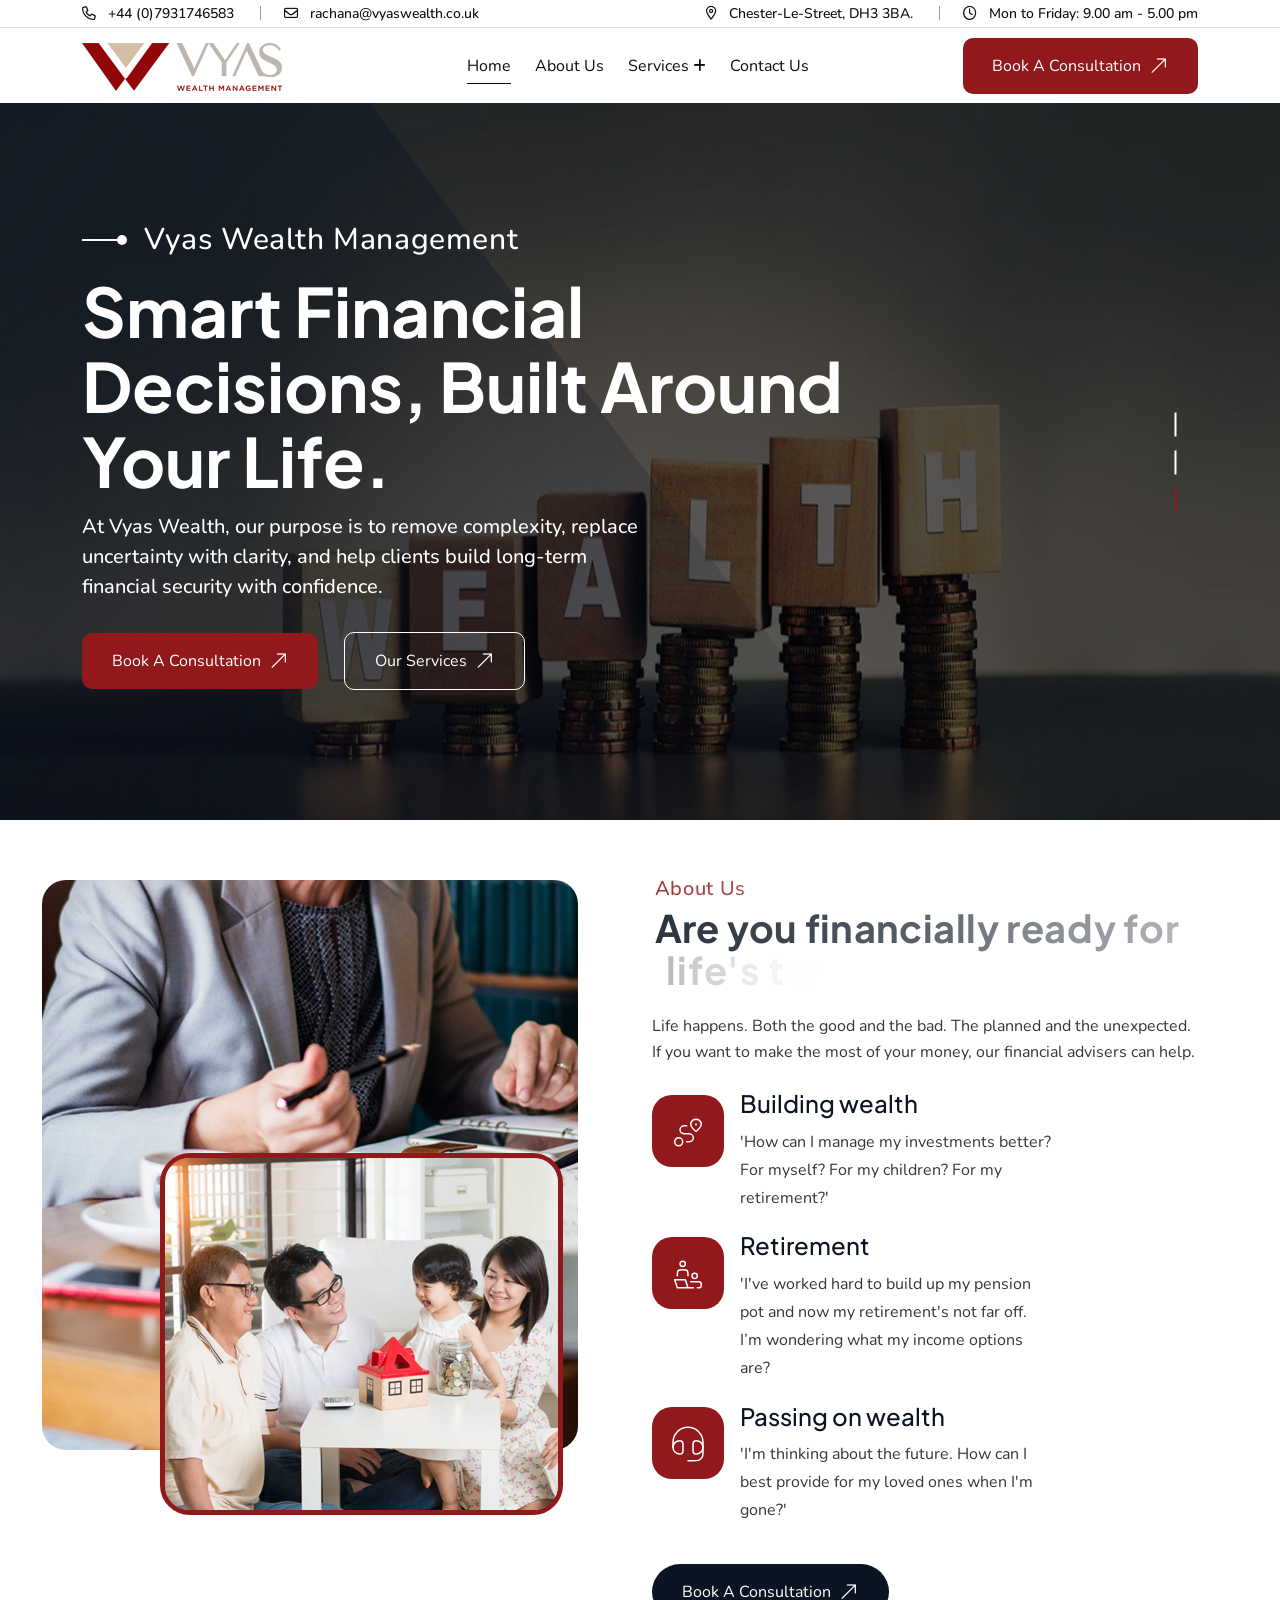
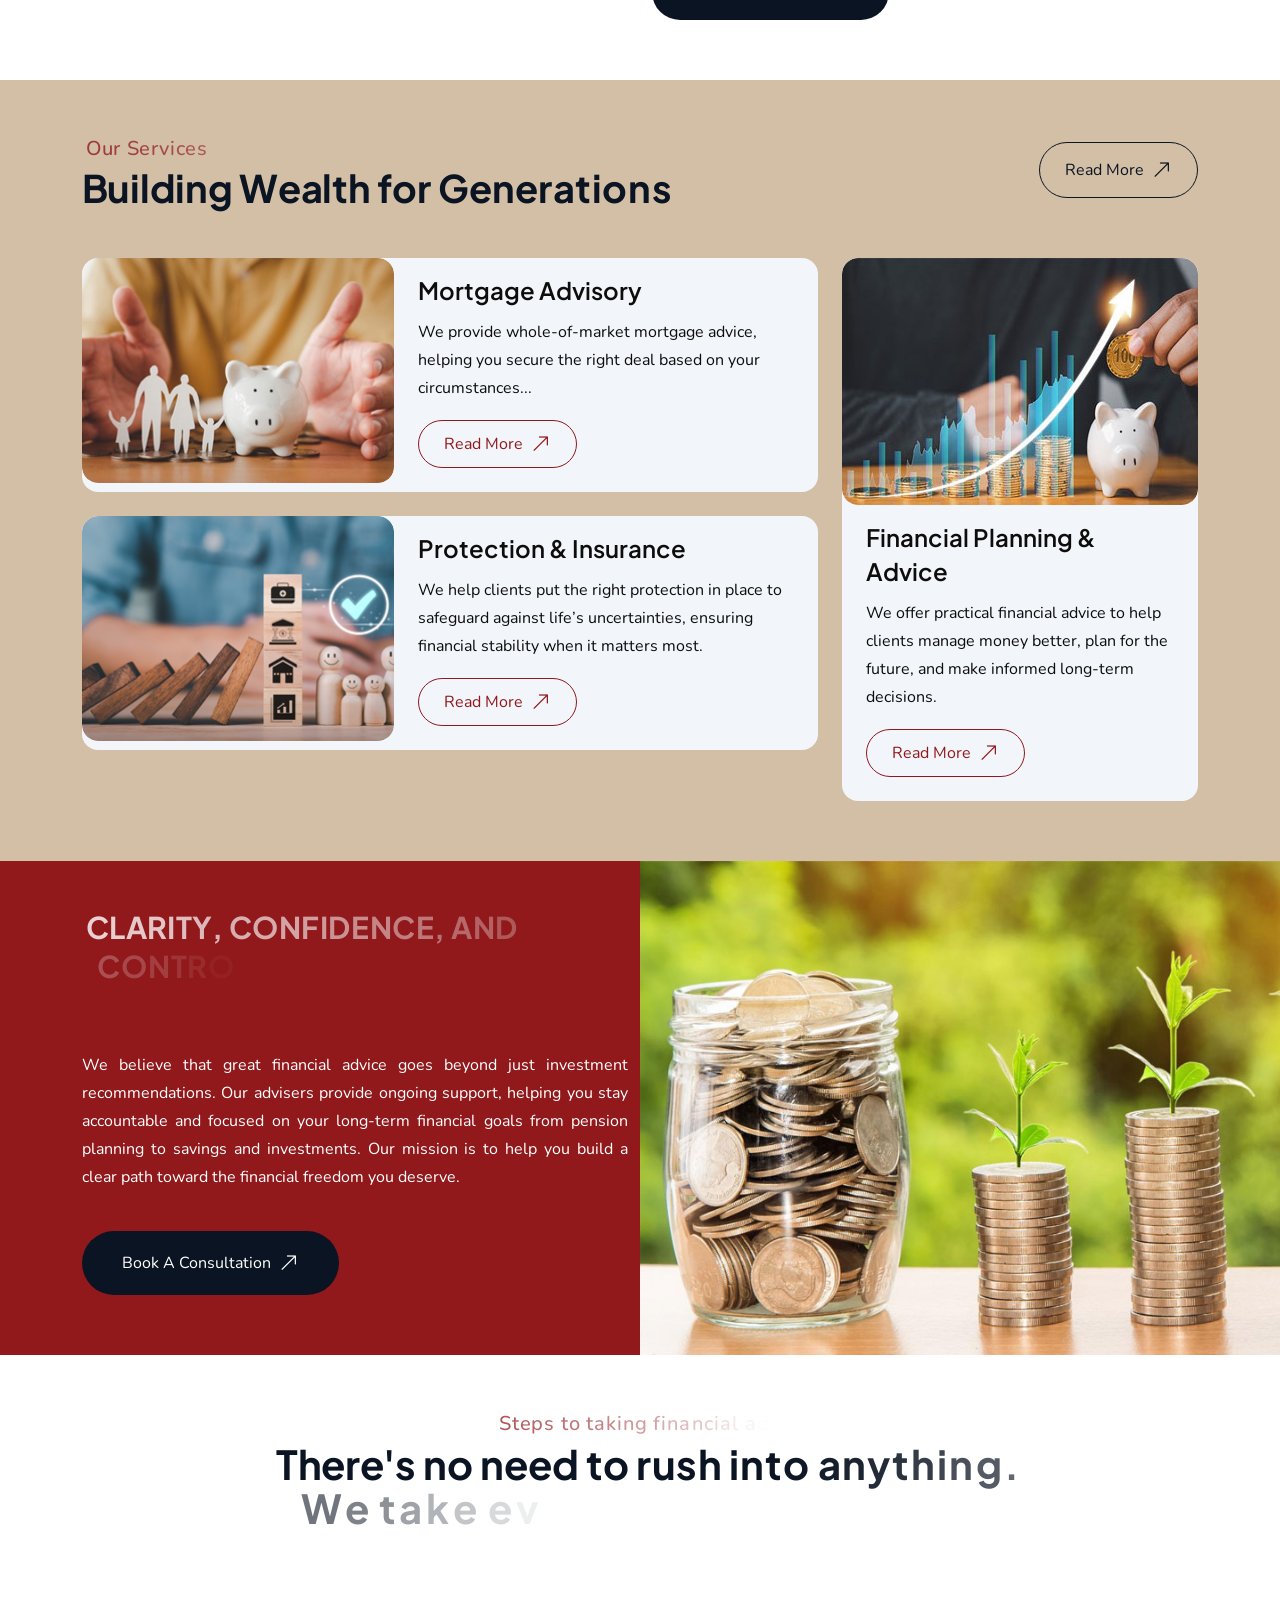
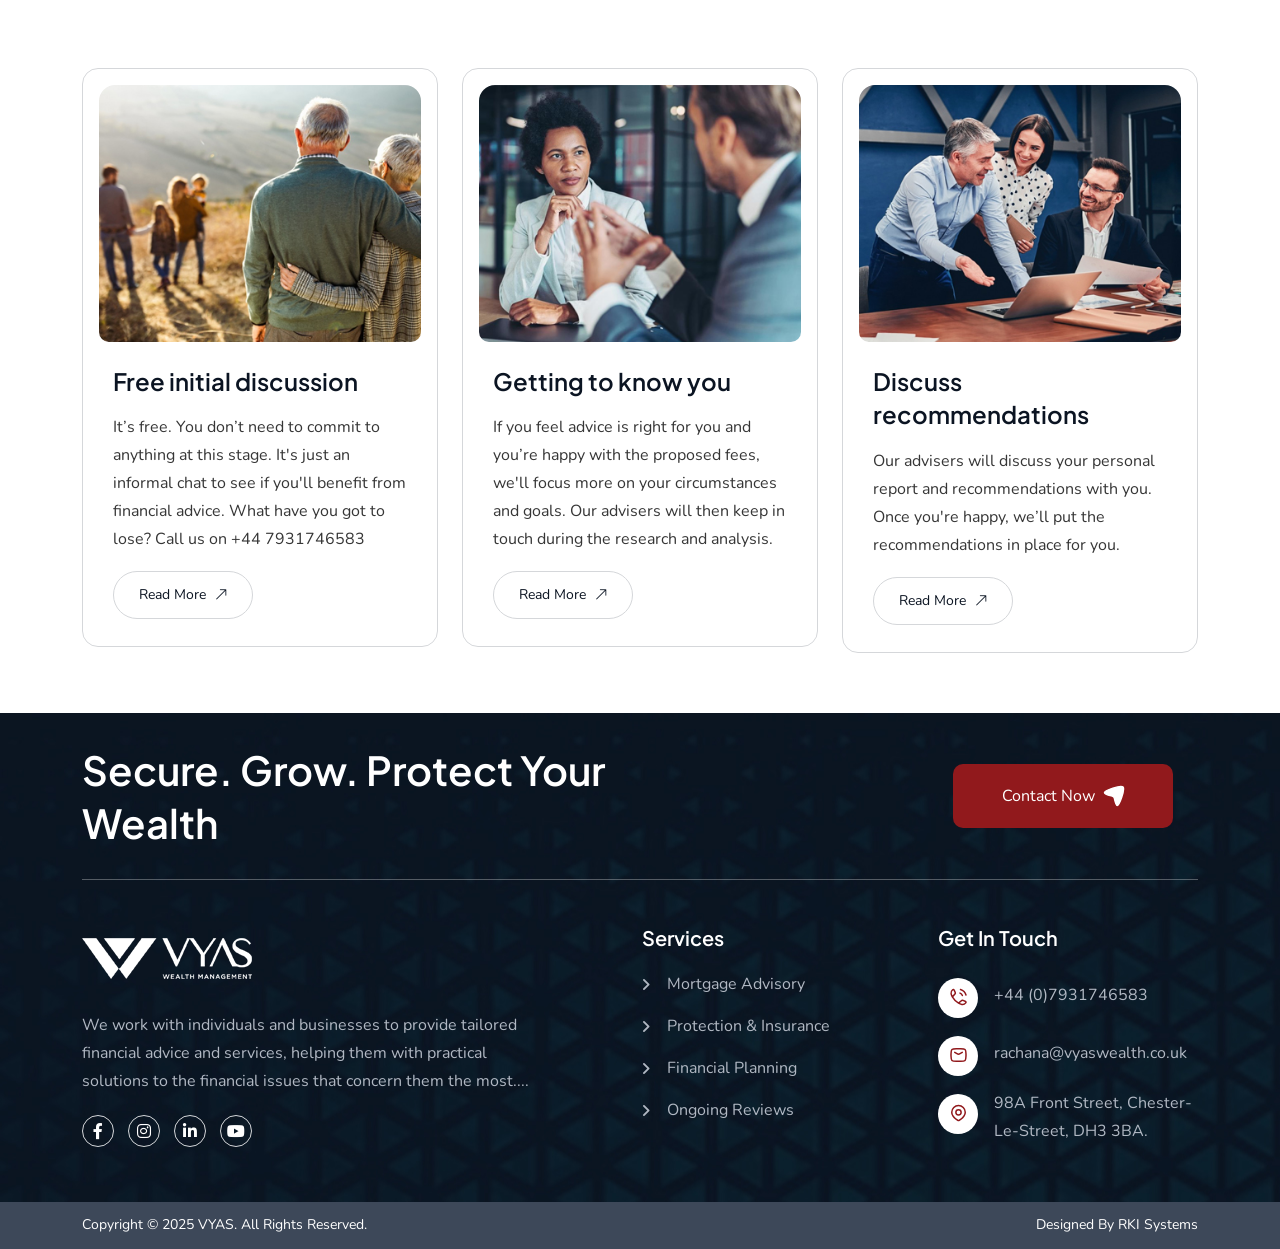
<file: index.html>
<!doctype html>
<html class="no-js" lang="zxx">

<head>
    <meta charset="utf-8">
    <meta http-equiv="x-ua-compatible" content="ie=edge">
    <title>Wealth Management</title>
    <meta name="author" content="Atek">
    <meta name="description" content="Atek - It Business and Consulting Service Html Template">
    <meta name="keywords" content="Atek - It Business and Consulting Service Html Template">
    <meta name="robots" content="INDEX,FOLLOW">

    <!-- Mobile Specific Metas -->
    <meta name="viewport" content="width=device-width, initial-scale=1, shrink-to-fit=no">

    <!-- Favicons - Place favicon.ico in the root directory -->
    <link rel="apple-touch-icon" sizes="57x57" href="assets/img/favicons/favicon.png">
    <link rel="apple-touch-icon" sizes="60x60" href="assets/img/favicons/favicon.png">
    <link rel="apple-touch-icon" sizes="72x72" href="assets/img/favicons/favicon.png">
    <link rel="apple-touch-icon" sizes="76x76" href="assets/img/favicons/favicon.png">
    <link rel="apple-touch-icon" sizes="114x114" href="assets/img/favicons/favicon.png">
    <link rel="apple-touch-icon" sizes="120x120" href="assets/img/favicons/favicon.png">
    <link rel="apple-touch-icon" sizes="144x144" href="assets/img/favicons/favicon.png">
    <link rel="apple-touch-icon" sizes="152x152" href="assets/img/favicons/favicon.png">
    <link rel="apple-touch-icon" sizes="180x180" href="assets/img/favicons/favicon.png">
    <link rel="icon" type="image/png" sizes="192x192" href="assets/img/favicons/favicon.png">
    <link rel="icon" type="image/png" sizes="32x32" href="assets/img/favicons/favicon.png">
    <link rel="icon" type="image/png" sizes="96x96" href="assets/img/favicons/favicon.png">
    <link rel="icon" type="image/png" sizes="16x16" href="assets/img/favicons/favicon.png">
    <link rel="manifest" href="assets/img/favicons/manifest.json">
    <meta name="msapplication-TileColor" content="#ffffff">
    <meta name="msapplication-TileImage" content="assets/img/favicons/ms-icon-144x144.png">
    <meta name="theme-color" content="#ffffff">

    <!--==============================
	  Google Fonts
	============================== -->
    <link rel="preconnect" href="https://fonts.googleapis.com">
    <link rel="preconnect" href="https://fonts.gstatic.com" crossorigin>
    <link rel="preconnect" href="https://fonts.googleapis.com">
    <link rel="preconnect" href="https://fonts.gstatic.com" crossorigin>
    <link
        href="https://fonts.googleapis.com/css2?family=Nunito:ital,wght@0,200..1000;1,200..1000&family=Plus+Jakarta+Sans:ital,wght@0,200..800;1,200..800&display=swap"
        rel="stylesheet">

    <!--==============================
	    All CSS File
	============================== -->
    <!--==============================
	    All CSS File
	============================== -->
    <!-- Bootstrap -->
    <link rel="stylesheet" href="assets/css/bootstrap.min.css">
    <!-- Fontawesome Icon -->
    <link rel="stylesheet" href="assets/css/fontawesome.min.css">
    <!-- Magnific Popup -->
    <link rel="stylesheet" href="assets/css/magnific-popup.min.css">

    <!-- Swiper css -->
    <link rel="stylesheet" href="assets/css/swiper-bundle.min.css">

    <!-- Theme Custom CSS -->
    <link rel="stylesheet" href="assets/css/style.css">

</head>

<body>

    <!--[if lte IE 9]>
    	<p class="browserupgrade">You are using an <strong>outdated</strong> browser. Please <a href="https://browsehappy.com/">upgrade your browser</a> to improve your experience and security.</p>
  	<![endif]-->


    <!--********************************
   		Code Start From Here 
	******************************** -->

    <!-- <div class="cursor-follower"></div> -->

    <!-- slider drag cursor -->
    <div class="slider-drag-cursor d-flex align-items-center justify-content-between">
        <span class="drag-icon-left"><img src="assets/img/icon/drag-arrow-left.svg" alt=""></span>
        DRAG
        <span class="drag-icon-right">
            <img src="assets/img/icon/drag-arrow-right.svg" alt="">
        </span>
    </div>


    <!--==============================
     Preloader
  ==============================-->
    <div class="preloader ">
        <button class="th-btn preloaderCls">Cancel Preloader </button>
        <div class="preloader-inner">
            <img src="assets/img/pre.png" alt="img">

        </div>
    </div><!--==============================
    Sidemenu
============================== -->
    <div class="sidemenu-wrapper sidemenu-info ">
        <div class="sidemenu-content">
            <button class="closeButton sideMenuCls">
                <i class="far fa-times"></i>
            </button>
            <div class="widget  ">
                <div class="th-widget-about">
                    <div class="about-logo">
                        <a href="index.html"><img src="assets/img/logo2.svg" alt="Atek"></a>
                    </div>
                    <p class="about-text">Quick access to essential system features, including the dashboard for an
                        overview of operations, network settings for managing connectivity, system logs for tracking
                        activities.</p>
                    <div class="th-social">
                        <a href="https://www.facebook.com/"><i class="fab fa-facebook-f"></i></a>
                        <a href="https://www.twitter.com/"><i class="fab fa-twitter"></i></a>
                        <a href="https://www.linkedin.com/"><i class="fab fa-linkedin-in"></i></a>
                        <a href="https://www.whatsapp.com/"><i class="fab fa-whatsapp"></i></a>
                        <a href="https://instagram.com/"><i class="fab fa-instagram"></i></a>
                    </div>
                </div>
            </div>
            <div class="widget  ">
                <h3 class="widget_title">Recent Posts</h3>
                <div class="recent-post-wrap">
                    <div class="recent-post d-flex align-items-center">
                        <div class="media-img">
                            <a href="blog-details.html"><img src="assets/img/blog/recent-post-1-1.jpg"
                                    alt="Blog Image"></a>
                        </div>
                        <div class="media-body">
                            <div class="recent-post-meta">
                                <a href="blog.html"><i class="far fa-calendar"></i>24 Jun , 2025</a>
                            </div>
                            <h4 class="post-title"><a class="text-inherit" href="blog-details.html">Where Vision Meets
                                    Concrete
                                    Reality</a></h4>
                        </div>
                    </div>
                    <div class="recent-post d-flex align-items-center">
                        <div class="media-img">
                            <a href="blog-details.html"><img src="assets/img/blog/recent-post-1-2.jpg"
                                    alt="Blog Image"></a>
                        </div>
                        <div class="media-body">
                            <div class="recent-post-meta">
                                <a href="blog.html"><i class="far fa-calendar"></i>22 Jun , 2025</a>
                            </div>
                            <h4 class="post-title"><a class="text-inherit" href="blog-details.html">Raising the Bar in
                                    Construction.</a></h4>
                        </div>
                    </div>
                </div>
            </div>
            <div class="widget  ">
                <h3 class="widget_title">Get In Touch</h3>
                <div class="th-widget-contact">
                    <div class="info-box_text">
                        <div class="icon">
                            <img src="assets/img/icon/phone.svg" alt="img">
                        </div>
                        <div class="details">
                            <p><a href="tel:+44 (0)7931746583" class="info-box_link">+44 (0)7931746583</a></p>

                        </div>
                    </div>
                    <div class="info-box_text">
                        <div class="icon">
                            <img src="assets/img/icon/envelope.svg" alt="img">
                        </div>
                        <div class="details">
                            <p><a href="mailto:rachana@vyaswealth.co.uk" class="info-box_link">
                                    rachana@vyaswealth.co.uk</a></p>
                            <p><a href="mailto:support24@atek.com" class="info-box_link">support24@atek.com</a></p>
                        </div>
                    </div>
                    <div class="info-box_text">
                        <div class="icon"><img src="assets/img/icon/location-dot.svg" alt="img"></div>
                        <div class="details">
                            <p>789 Inner Lane, Holy park, California, USA</p>
                        </div>
                    </div>
                </div>
            </div>
        </div>
    </div>
    <div class="popup-search-box">
        <button class="searchClose"><i class="fal fa-times"></i></button>
        <form action="#">
            <input type="text" placeholder="What are you looking for?">
            <button type="submit"><i class="fal fa-search"></i></button>
        </form>
    </div><!--==============================
    Mobile Menu
  ============================== -->
    <div class="th-menu-wrapper onepage-nav">
        <div class="th-menu-area text-center">
            <button class="th-menu-toggle"><i class="fal fa-times"></i></button>
            <div class="mobile-logo">
                <a href="index.html"><img src="assets/img/logo.png" alt="Atek"></a>
            </div>
            <div class="th-mobile-menu">
                <ul>
                    <li>
                        <a class="active" href="index.html">Home</a>

                    </li>
                    <li class=>
                        <a href="about-us.html">About Us</a>

                    </li>

                    <li class="menu-item-has-children">
                        <a href="services.html">Services</a>
                        <ul class="sub-menu">

                            <li><a href="services.html#mortgageadvice">Mortgage Advice</a></li>
                            <li><a href="services.html#protectioninsurance">Protection & Insurance</a>
                            </li>
                            <li><a href="services.html#financialplanning">Financial Planning &
                                    Advice</a></li>
                            <li><a href="services.html#ongoingadvice">Ongoing Advice & Reviews</a></li>


                        </ul>
                    </li>


                    <li>
                        <a href="contact-us.html">Contact us</a>

                    </li>

                </ul>
            </div>
        </div>
    </div><!--==============================
	Header Area
==============================-->
    <header class="th-header header-layout1">
        <div class="header-top">
            <div class="container th-container">
                <div class="row justify-content-center justify-content-xl-between align-items-center">
                    <div class="col-auto d-none d-md-block">
                        <div class="header-links">
                            <ul>
                                <li class="d-none d-xl-inline-block"><i class="fa-sharp fa-regular  fa-phone"></i>
                                    <span>+44 (0)7931746583</span>
                                </li>
                                <li class="d-none d-xl-inline-block"><i class="fa-regular fa-envelope"></i>
                                    <span>rachana@vyaswealth.co.uk</span>
                                </li>
                            </ul>
                        </div>
                    </div>
                    <div class="col-auto">
                        <div class="header-links">
                            <ul>
                                <li class="d-none d-xl-inline-block"><i
                                        class="fa-sharp fa-regular  fa-location-dot"></i>
                                    <span>Chester-Le-Street, DH3 3BA.</span>
                                </li>
                                <li class="d-none d-xl-inline-block"><i class="fa-regular fa-clock"></i>
                                    <span>Mon to Friday: 9.00 am - 5.00 pm</span>
                                </li>
                            </ul>
                        </div>
                    </div>
                </div>
            </div>
        </div>
        <div class="sticky-wrapper">
            <!-- Main Menu Area -->
            <div class="menu-area">
                <div class="container th-container">
                    <div class="row align-items-center justify-content-between">
                        <div class="col-auto">
                            <div class="header-logo">
                                <a href="index.html">
                                    <img src="assets/img/logo.png" alt="Atek">
                                </a>
                            </div>
                        </div>
                        <div class="col-auto me-xxl-auto">
                            <nav class="main-menu d-none d-xl-inline-block">
                                <ul>
                                    <li>
                                        <a class="active" href="index.html">Home</a>

                                    </li>
                                    <li class=>
                                        <a href="about-us.html">About Us</a>

                                    </li>

                                    <li class="menu-item-has-children">
                                        <a href="services.html">Services</a>
                                        <ul class="sub-menu">

                                            <li><a href="services.html#mortgageadvice">Mortgage Advice</a></li>
                                            <li><a href="services.html#protectioninsurance">Protection & Insurance</a>
                                            </li>
                                            <li><a href="services.html#financialplanning">Financial Planning &
                                                    Advice</a></li>
                                            <li><a href="services.html#ongoingadvice">Ongoing Advice & Reviews</a></li>


                                        </ul>
                                    </li>


                                    <li>
                                        <a href="contact-us.html">Contact us</a>

                                    </li>

                                </ul>
                            </nav>
                            <button type="button" class="th-menu-toggle d-block d-xl-none"><i
                                    class="far fa-bars"></i></button>
                        </div>
                        <div class="col-auto d-none d-xl-block">
                            <div class="header-button">

                                <a href="book-consultant.html" class="th-btn th-icon">Book a Consultation <i
                                        class="fa-light fa-arrow-right-long"></i></a>
                            </div>
                        </div>
                    </div>
                </div>

            </div>
        </div>
    </header>
    <!--==============================
Hero Area
==============================-->
    <div class="th-hero-wrapper hero-1" id="hero">
        <div class="swiper th-slider hero-slider-1" id="heroSlide1"
            data-slider-options='{"effect":"fade","menu": ["", "", ""],"heroSlide1": {"swiper-container": {"pagination": {"el": ".swiper-pagination", "clickable": true }}}}'>
            <div class="swiper-wrapper">
                <div class="swiper-slide">
                    <div class="hero-inner">
                        <div class="th-hero-bg" data-bg-src="assets/img/hero/hero_bg_1_1.jpg">
                        </div>
                        <div class="hero-1-shape d-none d-lg-block" data-ani="slideinleft" data-ani-delay="0.4s">
                            <img src="assets/img/shape/hero-1-shape.png" alt="hero-shape">
                        </div>
                        <div class="container">
                            <div class="row">
                                <div class="col-xl-9 col-lg-8">
                                    <div class="hero-style1">
                                        <span class="sub-title style1" data-ani="slideinup" data-ani-delay="0.2s">Vyas
                                            Wealth Management</span>
                                        <h1 class="hero-title" data-ani="slideinup" data-ani-delay="0.4s">
                                            Smart financial decisions,
                                            built around your life.
                                        </h1>
                                        <p class="hero-text text-white" data-ani="slideinup" data-ani-delay="0.6s">
                                            At Vyas Wealth, our purpose is to remove complexity, replace uncertainty
                                            with clarity, and help clients build long-term financial security with
                                            confidence.</p>
                                        <div class="btn-group" data-ani="slideinup" data-ani-delay="0.8s">
                                            <a href="book-consultant.html" class="th-btn style7 th-icon">
                                                Book a Consultation <i class="fa-light fa-arrow-right-long"></i>
                                            </a>
                                            <a href="services.html" class="th-btn style2 th-icon">
                                                Our Services <i class="fa-light fa-arrow-right-long"></i>
                                            </a>
                                        </div>
                                    </div>
                                </div>
                            </div>
                        </div>
                    </div>
                </div>
                <div class="swiper-slide">
                    <div class="hero-inner">
                        <div class="th-hero-bg" data-bg-src="assets/img/hero/hero_bg_1_2.jpg">
                        </div>
                        <div class="hero-1-shape d-none d-lg-block" data-ani="slideinleft" data-ani-delay="0.4s">
                            <img src="assets/img/shape/hero-1-shape.png" alt="hero-shape">
                        </div>
                        <div class="container">
                            <div class="row">
                                <div class="col-xl-9 col-lg-8">
                                    <div class="hero-style1">
                                        <span class="sub-title style1" data-ani="slideinup" data-ani-delay="0.2s">Vyas
                                            Wealth
                                            Management.</span>
                                        <h1 class="hero-title" data-ani="slideinup" data-ani-delay="0.4s">
                                            Smart financial decisions,
                                            built around your life. </h1>
                                        <p class="hero-text text-white" data-ani="slideinup" data-ani-delay="0.6s">
                                            At Vyas Wealth, our purpose is to remove complexity, replace uncertainty
                                            with clarity, and help clients build long-term financial security with
                                            confidence.</p>
                                        <div class="btn-group" data-ani="slideinup" data-ani-delay="0.8s">
                                            <a href="book-consultant.html" class="th-btn style7 th-icon">
                                                Book a Consultation <i class="fa-light fa-arrow-right-long"></i>
                                            </a>
                                            <a href="services.html" class="th-btn style2 th-icon">
                                                Our Services <i class="fa-light fa-arrow-right-long"></i>
                                            </a>
                                        </div>
                                    </div>
                                </div>
                            </div>
                        </div>
                    </div>
                </div>
                <div class="swiper-slide">
                    <div class="hero-inner">
                        <div class="th-hero-bg" data-bg-src="assets/img/hero/hero_bg_1_3.jpg">
                        </div>
                        <div class="hero-1-shape d-none d-lg-block" data-ani="slideinleft" data-ani-delay="0.4s">
                            <img src="assets/img/shape/hero-1-shape.png" alt="hero-shape">
                        </div>
                        <div class="container">
                            <div class="row">
                                <div class="col-xl-9 col-lg-8">
                                    <div class="hero-style1">
                                        <span class="sub-title style1" data-ani="slideinup" data-ani-delay="0.2s">
                                            VyasWealth
                                            Management.</span>
                                        <h1 class="hero-title" data-ani="slideinup" data-ani-delay="0.4s">
                                            Smart financial decisions,
                                            built around your life. </h1>
                                        <p class="hero-text text-white" data-ani="slideinup" data-ani-delay="0.6s">
                                            At Vyas Wealth, our purpose is to remove complexity, replace uncertainty
                                            with clarity, and help clients build long-term financial security with
                                            confidence.</p>
                                        <div class="btn-group" data-ani="slideinup" data-ani-delay="0.8s">
                                            <a href="book-consultant.html" class="th-btn style7 th-icon">
                                                Book a Consultation <i class="fa-light fa-arrow-right-long"></i>
                                            </a>
                                            <a href="services.html" class="th-btn style2 th-icon">
                                                Our Services <i class="fa-light fa-arrow-right-long"></i>
                                            </a>
                                        </div>
                                    </div>
                                </div>
                            </div>
                        </div>
                    </div>
                </div>

            </div>
            <div class="th-swiper-custom">
                <button data-slider-prev="#heroSlide1" class="slider-arrow slider-prev"><img
                        src="assets/img/icon/right-arrow.svg" alt=""></button>
                <div class="slider-pagination"></div>
                <button data-slider-next="#heroSlide1" class="slider-arrow slider-next"><img
                        src="assets/img/icon/left-arrow.svg" alt=""></button>
            </div>

        </div>
    </div>
    <!--======== / Hero Section ========--><!--==============================
Feature Area  
==============================-->


    <div class="about-area position-relative overflow-hidden pt90 pb100" id="about-sec">
        <div class="container">
            <div class="row">
                <div class="col-xl-6 col-xxl-7">
                    <div class="img-box2">
                        <div class="img1 reveal ddn ">
                            <img src="assets/img/normal/h1.jpg" alt="About">
                        </div>
                        <div class="img2 wow fadeInUp im">
                            <img src="assets/img/normal/h2.jpg" alt="About">

                        </div>
                    </div>
                </div>
                <div class="col-xl-6 col-xxl-5">
                    <div class="">
                        <div class="title-area about4-titlebox mb-20">
                            <span class="sub-title style1 text-anime-style-2">About Us</span>
                            <h2 class="sec-title mb-20  text-anime-style-2">Are you financially ready for life's twists
                                and turns</h2>
                        </div>
                        <p class="sec-text mb-30 wow fadeInUp jcc" data-wow-delay=".2s">Life happens. Both the good and
                            the
                            bad. The planned and the unexpected. If you want to make the most of your money, our
                            financial advisers can help.</p>
                        <div class="about-item-wrap">
                            <div class="about-item wow fadeInUp" data-wow-delay=".2s">
                                <div class="about-item_img"><img src="assets/img/icon/map3.svg" alt=""></div>
                                <div class="about-item_centent">
                                    <h5 class="box-title">Building wealth</h5>
                                    <p class="about-item_text">'How can I manage my investments better? For myself? For
                                        my children? For my retirement?'</p>
                                </div>
                            </div>
                            <div class="about-item wow fadeInUp" data-wow-delay=".3s">
                                <div class="about-item_img"><img src="assets/img/icon/guide.svg" alt=""></div>
                                <div class="about-item_centent">
                                    <h5 class="box-title">Retirement</h5>
                                    <p class="about-item_text">'I've worked hard to build up my pension pot and now my
                                        retirement's not far off. I’m wondering what my income options are?</p>
                                </div>
                            </div>
                            <div class="about-item wow fadeInUp" data-wow-delay=".4s">
                                <div class="about-item_img"><img src="assets/img/icon/headphone.svg" alt=""></div>
                                <div class="about-item_centent">
                                    <h5 class="box-title">Passing on wealth</h5>
                                    <p class="about-item_text">'I'm thinking about the future. How can I best provide
                                        for my loved ones when I'm gone?'</p>
                                </div>
                            </div>
                        </div>
                        <div class="mt-45 wow fadeInUp" data-wow-delay=".5s">
                            <a href="#0" class="th-btn black-btn btn-2 th-radius th-icon">Book a Consultation <i
                                    class="fa-light fa-arrow-right-long"></i></a>
                        </div>
                    </div>
                </div>
            </div>
        </div>
    </div>


    <section class="overflow-hidden pt80 pb90" style="background-color: #d2bfa6;">
        <div class="container">
            <div class="row justify-content-lg-between justify-content-center align-items-end">
                <div class="col-lg">
                    <div class="title-area text-center text-lg-start">
                        <span class="sub-title text-anime-style-2">Our Services</span>
                        <h2 class="sec-title text-anime-style-3">Building Wealth for Generations</h2>
                    </div>
                </div>
                <div class="col-lg-auto d-none d-lg-block">
                    <div class="sec-btn wow fadeInUp" data-wow-delay=".4s">
                        <a href="#0" class="th-btn style4 th-radius th-icon">Read More <i
                                class="fa-light fa-arrow-right-long"></i></a>
                    </div>
                </div>
            </div>
            <div class="row gx-24 gy-30">
                <div class="col-xl-8">
                    <div class="blog-grid2 style2 th-ani">
                        <div class="blog-img global-img">
                            <img src="assets/img/blog/blog_5_2.jpg" alt="blog image">
                        </div>
                        <div class="blog-grid2_content">

                            <h3 class="box-title"><a href="#0">Mortgage Advisory</a></h3>
                            <p class="jcc" style="color: #0d0d0c;"> We provide whole-of-market mortgage advice, helping
                                you secure
                                the right deal based on your circumstances...
                            </p>
                            <a href="#0" class="th-btn style4 th-radius th-icon">Read More <i
                                    class="fa-light fa-arrow-right-long"></i></a>
                        </div>
                    </div>
                    <div class="blog-grid2 th-ani style2 mt-24">
                        <div class="blog-img global-img">
                            <img src="assets/img/blog/blog_5_1.jpg" alt="blog image">
                        </div>
                        <div class="blog-grid2_content">

                            <h3 class="box-title"><a href="#0">Protection & Insurance</a></h3>
                            <p class="jcc" style="color: #0d0d0c;">We help clients put the right protection in place to
                                safeguard
                                against life’s uncertainties, ensuring financial stability when it matters most.</p>
                            <a href="#0" class="th-btn style4 th-radius th-icon">Read More <i
                                    class="fa-light fa-arrow-right-long"></i></a>
                        </div>
                    </div>
                </div>
                <div class="col-xl-4">
                    <div class="blog-grid2 th-ani">
                        <div class="blog-img global-img">
                            <img src="assets/img/blog/blog_5_3.jpg" alt="blog image">
                        </div>
                        <div class="blog-grid2_content">

                            <h3 class="box-title"><a href="#0">Financial Planning & Advice</a></h3>

                            <p class="jcc" style="color: #0d0d0c;"> We offer practical financial advice to help clients
                                manage money
                                better, plan for the future, and make informed long-term decisions. </p>
                            <a href="#0" class="th-btn style4 th-radius th-icon">Read More <i
                                    class="fa-light fa-arrow-right-long"></i></a>
                        </div>
                    </div>
                </div>
            </div>
        </div>
    </section>

    <div class="position-relative overflow-hidden ">
        <div class="cta-sec6 theme-bg position-relative overflow-hidden">
            <div class="container">
                <div class="row">
                    <div class="col-md-6 col-lg-6">
                        <div class="cta-area6 text-center text-md-start space position-relative">
                            <div class="title-area mb-40">
                                <h2 class="sec-title text-white pe-xl-5 me-xl-4 mt-n3 text-anime-style-2">
                                    <span class="discount-text">Clarity, Confidence, and Control for Your Financial
                                        Future.</span>

                                </h2>
                                <p class="text-white wow fadeInUp jcc jc" data-wow-delay=".3s">We believe that great
                                    financial
                                    advice goes beyond just investment recommendations. Our advisers provide ongoing
                                    support, helping you stay accountable and focused on your long-term financial goals
                                    from pension planning to savings and investments. Our mission is to help you build a
                                    clear path toward the financial freedom you deserve.
                                </p>
                            </div>
                            <div class="btn-group wow fadeInUp" data-wow-delay=".4s">
                                <a href="#" class="th-btn style5 th-radius th-icon">Book a Consultation <i
                                        class="fa-light fa-arrow-right-long"></i></a>
                            </div>

                        </div>
                    </div>
                </div>
            </div>
            <div class="shape-mockup" data-bottom="0%" data-right="0">
                <img src="assets/img/normal/cta-img-6.jpg" alt="">
            </div>
        </div>
    </div>


    <section class="service-area overflow-hidden space" id="service-sec">
        <div class="container">
            <div class="row justify-content-center">
                <div class="col-xl-8 col-lg-8 col-md-8 col-sm-9">
                    <div class="title-area service-title-box mb-50 text-center">
                        <span class="sub-title  text-anime-style-2">Steps to taking financial advice</span>
                        <h3 class="sec-title  text-anime-style-3">There's no need to rush into anything. We take
                            everything in stages to make sure you're comfortable with what happens next.</h3>
                    </div>
                </div>
            </div>
            <div class="service-wrapper">
                <div class="slider-area">
                    <div class="swiper th-slider has-shadow" id="serviceSlider1"
                        data-slider-options='{"breakpoints":{"0":{"slidesPerView":1},"576":{"slidesPerView":"1"},"768":{"slidesPerView":"2"},"992":{"slidesPerView":"2"},"1200":{"slidesPerView":"3"}}}'>
                        <div class="swiper-wrapper">
                            <div class="swiper-slide">
                                <div class="service-box service-style-1 sv-card7">
                                    <div class="service-img">
                                        <a href="financial-advice.html" class="d-block">
                                            <img src="assets/img/service/service_img_6_1.jpg" alt="">
                                        </a>
                                    </div>
                                    <div class="service-content sv-content6">
                                        <h3 class="box-title">
                                            <a href="financial-advice.html">Free initial discussion</a>
                                        </h3>
                                        <p class="service-box_text jcc">It’s free. You don’t need to commit to anything
                                            at
                                            this stage. It's just an informal chat to see if you'll benefit from
                                            financial advice. What have you got to lose? Call us on +44 7931746583</p>
                                        <a class="th-btn style4" href="financial-advice.html">
                                            Read More <i class="fa-light fa-arrow-right-long"></i>
                                        </a>
                                    </div>
                                </div>
                            </div>

                            <div class="swiper-slide">
                                <div class="service-box service-style-1 sv-card7">
                                    <div class="service-img">
                                        <a href="financial-advice.html" class="d-block">
                                            <img src="assets/img/service/service_img_6_2.jpg" alt="">
                                        </a>
                                    </div>
                                    <div class="service-content sv-content6">
                                        <h3 class="box-title">
                                            <a href="financial-advice.html">Getting to know you</a>
                                        </h3>
                                        <p class="service-box_text jcc">If you feel advice is right for you and you’re
                                            happy
                                            with the proposed fees, we'll focus more on your circumstances and goals.
                                            Our advisers will then keep in touch during the research and analysis.</p>
                                        <a class="th-btn style4" href="financial-advice.html">
                                            Read More <i class="fa-light fa-arrow-right-long"></i>
                                        </a>
                                    </div>
                                </div>
                            </div>

                            <div class="swiper-slide">
                                <div class="service-box service-style-1 sv-card7">
                                    <div class="service-img">
                                        <a href="financial-advice.html" class="d-block">
                                            <img src="assets/img/service/service_img_6_3.jpg" alt="">
                                        </a>
                                    </div>
                                    <div class="service-content sv-content6">
                                        <h3 class="box-title">
                                            <a href="financial-advice.html">Discuss recommendations</a>
                                        </h3>
                                        <p class="service-box_text jcc">Our advisers will discuss your personal report
                                            and
                                            recommendations with you. Once you're happy, we’ll put the recommendations
                                            in place for you.</p>
                                        <a class="th-btn style4" href="financial-advice.html">
                                            Read More <i class="fa-light fa-arrow-right-long"></i>
                                        </a>
                                    </div>
                                </div>
                            </div>


                        </div>
                    </div>
                </div>
            </div>
        </div>


    </section>

    <footer class="footer-wrapper footer-layout1 p1" style="background-image: url(&quot;assets/img/hero/hero_bg_1_21.jpg&quot;);">
        <div class="widget-area">
            <div class="container">
                <div class="newsletter-area">
                    <div class="newsletter-top">
                        <div class="row gy-4 align-items-center">
                            <div class="col-lg-7">
                                <h2 class="newsletter-title text-white text-capitalize mb-0">Secure. Grow. Protect Your
                                    Wealth</h2>
                            </div>
                            <div class="col-lg-2">

                            </div>
                            <div class="col-lg-3">
                                <form class="newsletter-form">
                                    <a href="contact-us.html"></a><button type="submit" class="th-btn style3">Contact
                                        Now <img src="assets/img/icon/plane.svg" alt=""></button>
                                </form>
                            </div>
                        </div>
                    </div>
                </div>
                <div class="row justify-content-between">
                    <div class="col-md-6 col-xl-5">
                        <div class="widget footer-widget">
                            <div class="th-widget-about">
                                <div class="about-logo">
                                    <a href="index.html"><img src="assets/img/ff.png" alt="Atek"></a>
                                </div>
                                <p class="about-text">We work with individuals and businesses to provide tailored financial advice and services, helping them with practical solutions to the financial issues that concern them the most....</p>
                                <div class="th-social">
                                    <a href="https://www.facebook.com/" target="_blank"><i
                                            class="fab fa-facebook-f"></i></a>
                                    <a href="https://instagram.com/" target="_blank"><i
                                            class="fab fa-instagram"></i></a>
                                    <a href="https://www.linkedin.com/" target="_blank"><i
                                            class="fab fa-linkedin-in"></i></a>
                                    <a href="https://www.whatsapp.com/" target="_blank"><i
                                            class="fab fa-youtube"></i></a>

                                </div>
                            </div>
                        </div>
                    </div>
                    <div class="col-md-6 col-xl-auto">
                        <div class="widget widget_nav_menu footer-widget">
                            <h3 class="widget_title">Services</h3>
                            <div class="menu-all-pages-container">
                                <ul class="menu">

                                    <li><a href="services.html#mortgageadvice">Mortgage Advisory</a></li>
                                    <li><a href="services.html#protectioninsurance">Protection & Insurance</a></li>
                                    <li><a href="services.html#financialplanning">Financial Planning</a></li>
                                    <li><a href="services.html#ongoingadvice">Ongoing Reviews</a></li>
                                </ul>
                            </div>
                        </div>
                    </div>
                    <div class="col-md-6 col-xl-auto">
                        <div class="widget footer-widget">
                            <h3 class="widget_title">Get In Touch</h3>
                            <div class="th-widget-contact">
                                <div class="info-box_text align-items-center">
                                    <div class="icon">
                                        <img src="assets/img/icon/phone.svg" alt="img">
                                    </div>
                                    <div class="details">
                                        <p><a href="tel:+44 (0)7931746583" class="info-box_link">+44 (0)7931746583</a></p>

                                    </div>
                                </div>
                                <div class="info-box_text align-items-center">
                                    <div class="icon">
                                        <img src="assets/img/icon/envelope.svg" alt="img">
                                    </div>
                                    <div class="details">
                                        <p><a href="mailto: rachana@vyaswealth.co.uk" class="info-box_link">
                                                rachana@vyaswealth.co.uk</a></p>

                                    </div>
                                </div>
                                <div class="info-box_text">
                                    <div class="icon"><img src="assets/img/icon/location-dot.svg" alt="img"></div>
                                    <div class="details">
                                        <p><a href="https://maps.app.goo.gl/QyH2fFoJ9fii93mt7" target="_blank">98A Front Street, Chester-Le-Street, DH3 3BA.
                                            </a></p>
                                    </div>
                                </div>
                            </div>
                        </div>
                    </div>

                </div>
            </div>
        </div>
        <div class="copyright-wrap">
            <div class="container">
                <div class="row justify-content-lg-between align-items-center">
                    <div class="col-lg-6">
                        <p class="copyright-text">Copyright © 2025 <a href="index.html">VYAS</a>. All Rights Reserved.
                        </p>
                    </div>
                    <div class="col-lg-6 text-center text-lg-end">
                        <div class="footer-links">
                            <p class="copyright-text">Designed By <a href="https://rkisystems.co.uk/"
                                    target="_blank">RKI Systems</a></p>
                        </div>
                    </div>
                </div>

            </div>
        </div>

    </footer>

    <!--********************************
			Code End  Here 
	******************************** -->

    <!-- Scroll To Top -->
    <div class="scroll-top">
        <svg class="progress-circle svg-content" width="100%" height="100%" viewBox="-1 -1 102 102">
            <path d="M50,1 a49,49 0 0,1 0,98 a49,49 0 0,1 0,-98"
                style="transition: stroke-dashoffset 10ms linear 0s; stroke-dasharray: 307.919, 307.919; stroke-dashoffset: 307.919;">
            </path>
        </svg>
    </div>
    <!--==============================
    All Js File
============================== -->
    <!-- Jquery -->
    <script src="assets/js/vendor/jquery-3.7.1.min.js"></script>
    <!-- Swiper Js -->
    <script src="assets/js/swiper-bundle.min.js"></script>
    <!-- Bootstrap -->
    <script src="assets/js/bootstrap.min.js"></script>
    <!-- Magnific Popup -->
    <script src="assets/js/jquery.magnific-popup.min.js"></script>
    <!-- Counter Up -->
    <script src="assets/js/jquery.counterup.min.js"></script>
    <!-- circle-progress -->
    <script src="assets/js/circle-progress.js"></script>
    <!-- Range Slider -->
    <script src="assets/js/jquery-ui.min.js"></script>
    <!-- imagesloaded -->
    <script src="assets/js/imagesloaded.pkgd.min.js"></script>
    <!-- isotope -->
    <script src="assets/js/isotope.pkgd.min.js"></script>

    <!-- nice select -->
    <script src="assets/js/nice-select.min.js"></script>
    <!-- wow -->
    <script src="assets/js/wow.min.js"></script>
    <!-- gsap -->
    <script src="assets/js/gsap.min.js"></script>
    <script src="assets/js/ScrollTrigger.min.js"></script>
    <script src="assets/js/SplitText.js"></script>
    <!-- Scroll Trigger -->
    <script src="assets/js/ScrollTrigger.min.js"></script>
    <!-- Lenis Smooth Scroll -->
    <script src="assets/js/lenis.min.js"></script>



    <!-- Main Js File -->
    <script src="assets/js/main.js"></script>
</body>

</html>
</file>
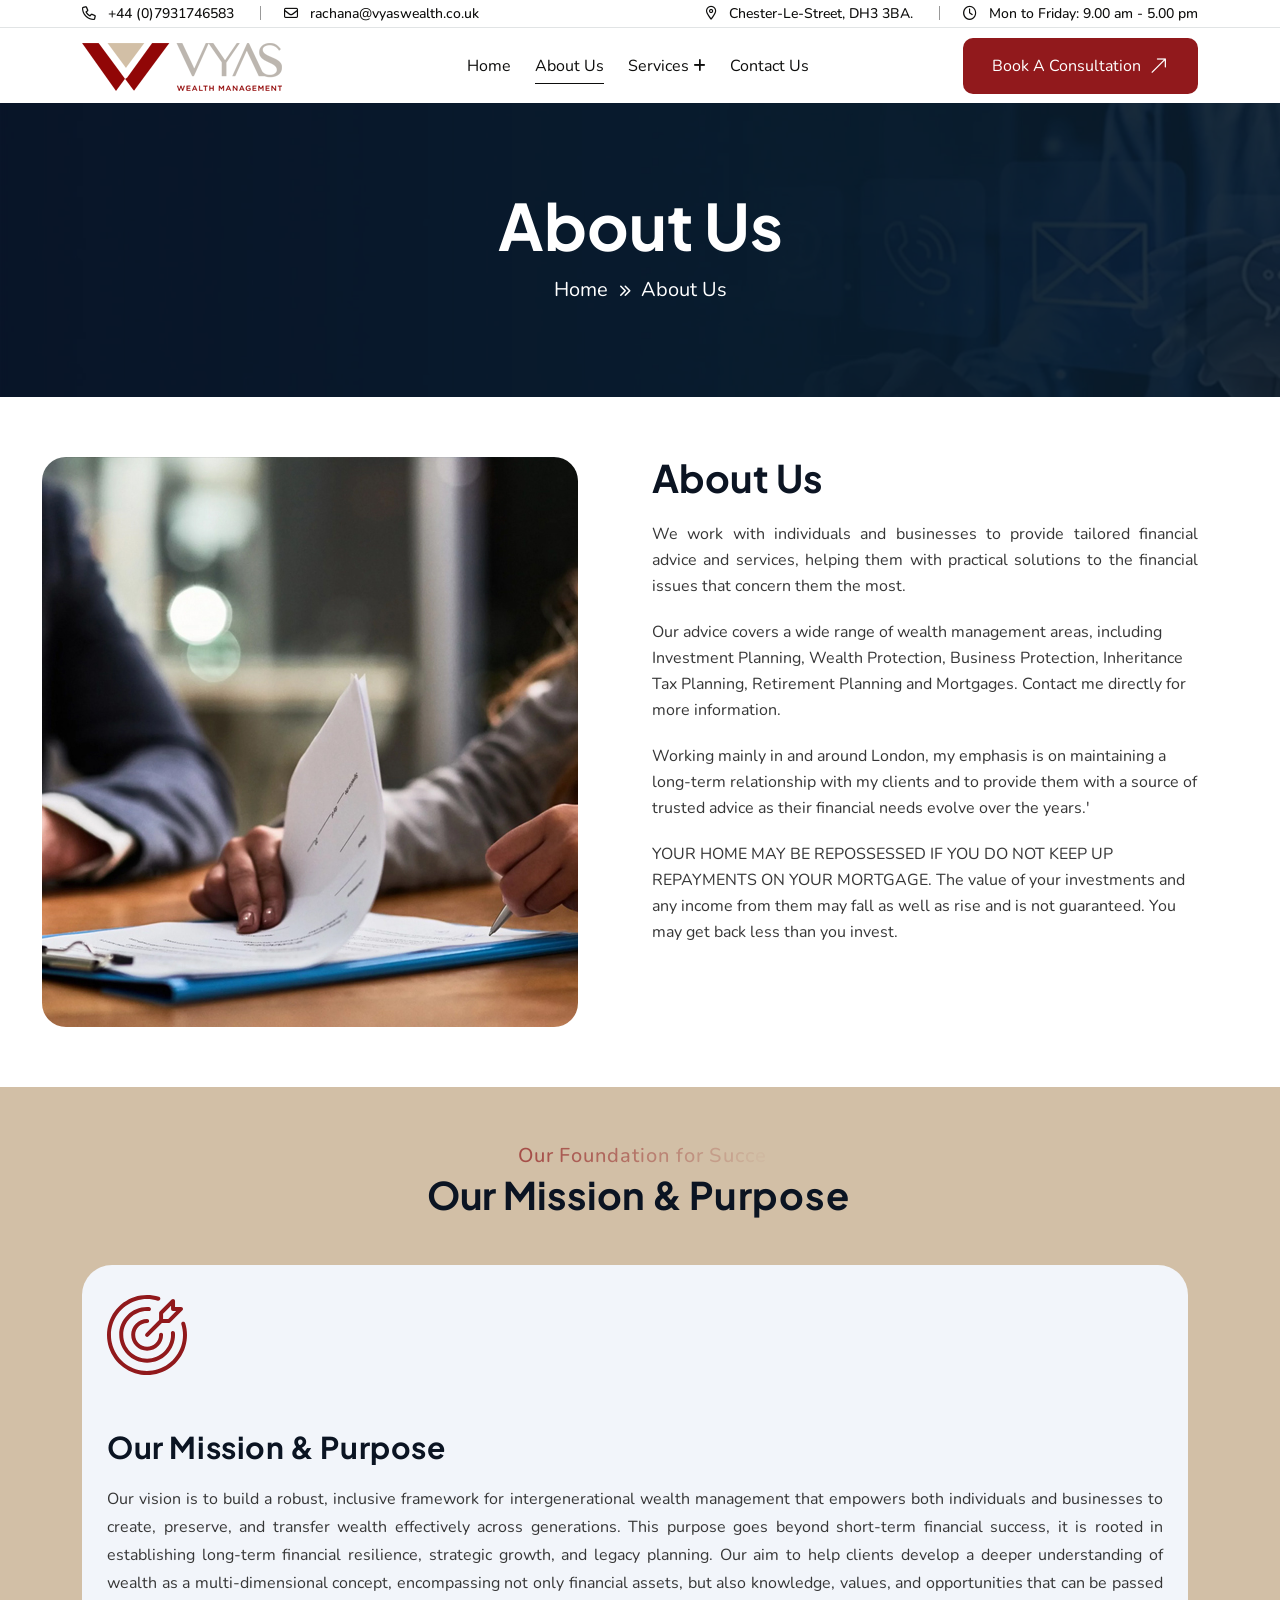
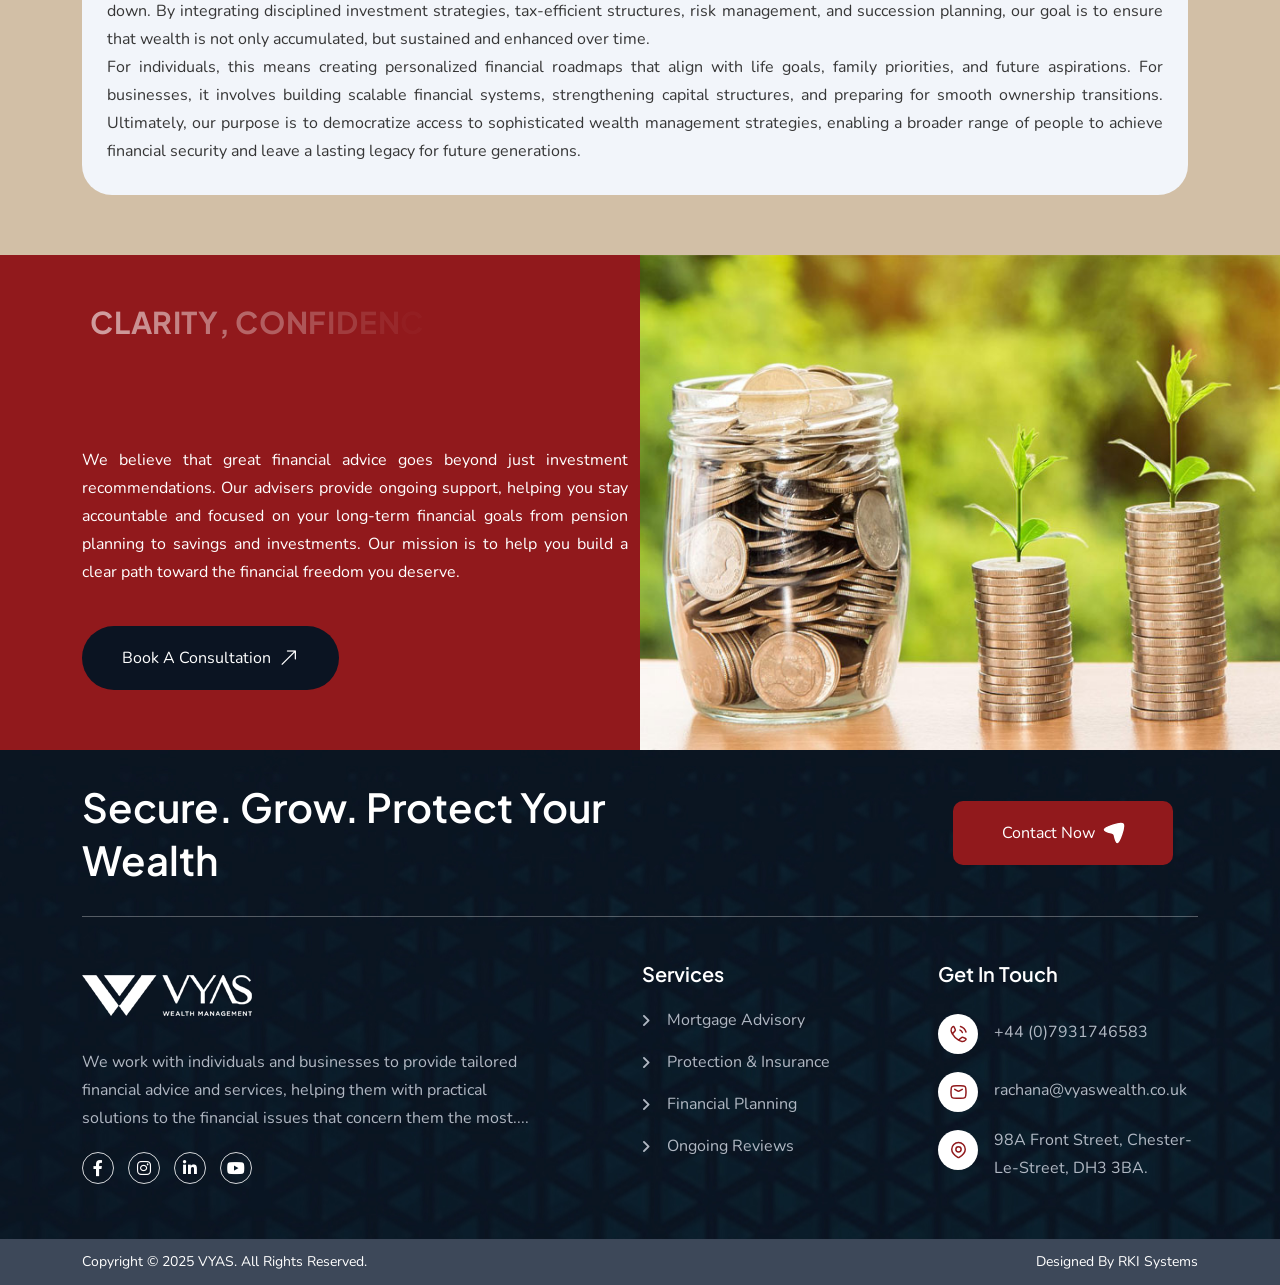
<file: about-us.html>
<!doctype html>
<html class="no-js" lang="zxx">

<head>
    <meta charset="utf-8">
    <meta http-equiv="x-ua-compatible" content="ie=edge">
    <title>Wealth Management</title>
    <meta name="author" content="Atek">
    <meta name="description" content="Atek - It Business and Consulting Service Html Template">
    <meta name="keywords" content="Atek - It Business and Consulting Service Html Template">
    <meta name="robots" content="INDEX,FOLLOW">

    <!-- Mobile Specific Metas -->
    <meta name="viewport" content="width=device-width, initial-scale=1, shrink-to-fit=no">

    <!-- Favicons - Place favicon.ico in the root directory -->
    <link rel="apple-touch-icon" sizes="57x57" href="assets/img/favicons/favicon.png">
    <link rel="apple-touch-icon" sizes="60x60" href="assets/img/favicons/favicon.png">
    <link rel="apple-touch-icon" sizes="72x72" href="assets/img/favicons/favicon.png">
    <link rel="apple-touch-icon" sizes="76x76" href="assets/img/favicons/favicon.png">
    <link rel="apple-touch-icon" sizes="114x114" href="assets/img/favicons/favicon.png">
    <link rel="apple-touch-icon" sizes="120x120" href="assets/img/favicons/favicon.png">
    <link rel="apple-touch-icon" sizes="144x144" href="assets/img/favicons/favicon.png">
    <link rel="apple-touch-icon" sizes="152x152" href="assets/img/favicons/favicon.png">
    <link rel="apple-touch-icon" sizes="180x180" href="assets/img/favicons/favicon.png">
    <link rel="icon" type="image/png" sizes="192x192" href="assets/img/favicons/favicon.png">
    <link rel="icon" type="image/png" sizes="32x32" href="assets/img/favicons/favicon.png">
    <link rel="icon" type="image/png" sizes="96x96" href="assets/img/favicons/favicon.png">
    <link rel="icon" type="image/png" sizes="16x16" href="assets/img/favicons/favicon.png">
    <link rel="manifest" href="assets/img/favicons/manifest.json">
    <meta name="msapplication-TileColor" content="#ffffff">
    <meta name="msapplication-TileImage" content="assets/img/favicons/ms-icon-144x144.png">
    <meta name="theme-color" content="#ffffff">

    <!--==============================
	  Google Fonts
	============================== -->
    <link rel="preconnect" href="https://fonts.googleapis.com">
    <link rel="preconnect" href="https://fonts.gstatic.com" crossorigin>
    <link rel="preconnect" href="https://fonts.googleapis.com">
    <link rel="preconnect" href="https://fonts.gstatic.com" crossorigin>
    <link
        href="https://fonts.googleapis.com/css2?family=Nunito:ital,wght@0,200..1000;1,200..1000&family=Plus+Jakarta+Sans:ital,wght@0,200..800;1,200..800&display=swap"
        rel="stylesheet">

    <!--==============================
	    All CSS File
	============================== -->
    <!--==============================
	    All CSS File
	============================== -->
    <!-- Bootstrap -->
    <link rel="stylesheet" href="assets/css/bootstrap.min.css">
    <!-- Fontawesome Icon -->
    <link rel="stylesheet" href="assets/css/fontawesome.min.css">
    <!-- Magnific Popup -->
    <link rel="stylesheet" href="assets/css/magnific-popup.min.css">

    <!-- Swiper css -->
    <link rel="stylesheet" href="assets/css/swiper-bundle.min.css">

    <!-- Theme Custom CSS -->
    <link rel="stylesheet" href="assets/css/style.css">

</head>

<body>

    <!--[if lte IE 9]>
    	<p class="browserupgrade">You are using an <strong>outdated</strong> browser. Please <a href="https://browsehappy.com/">upgrade your browser</a> to improve your experience and security.</p>
  	<![endif]-->


    <!--********************************
   		Code Start From Here 
	******************************** -->

    <!-- <div class="cursor-follower"></div> -->

    <!-- slider drag cursor -->
    <div class="slider-drag-cursor d-flex align-items-center justify-content-between">
        <span class="drag-icon-left"><img src="assets/img/icon/drag-arrow-left.svg" alt=""></span>
        DRAG
        <span class="drag-icon-right">
            <img src="assets/img/icon/drag-arrow-right.svg" alt="">
        </span>
    </div>


    <!--==============================
     Preloader
  ==============================-->
    <div class="preloader ">
        <button class="th-btn preloaderCls">Cancel Preloader </button>
        <div class="preloader-inner">
            <img src="assets/img/pre.png" alt="img">
             
        </div>
    </div><!--==============================
    Sidemenu
============================== -->
    <div class="sidemenu-wrapper sidemenu-info ">
        <div class="sidemenu-content">
            <button class="closeButton sideMenuCls">
                <i class="far fa-times"></i>
            </button>
            <div class="widget  ">
                <div class="th-widget-about">
                    <div class="about-logo">
                        <a href="index.html"><img src="assets/img/logo2.svg" alt="Atek"></a>
                    </div>
                    <p class="about-text">Quick access to essential system features, including the dashboard for an
                        overview of operations, network settings for managing connectivity, system logs for tracking
                        activities.</p>
                    <div class="th-social">
                        <a href="https://www.facebook.com/"><i class="fab fa-facebook-f"></i></a>
                        <a href="https://www.twitter.com/"><i class="fab fa-twitter"></i></a>
                        <a href="https://www.linkedin.com/"><i class="fab fa-linkedin-in"></i></a>
                        <a href="https://www.whatsapp.com/"><i class="fab fa-whatsapp"></i></a>
                        <a href="https://instagram.com/"><i class="fab fa-instagram"></i></a>
                    </div>
                </div>
            </div>
            <div class="widget  ">
                <h3 class="widget_title">Recent Posts</h3>
                <div class="recent-post-wrap">
                    <div class="recent-post d-flex align-items-center">
                        <div class="media-img">
                            <a href="blog-details.html"><img src="assets/img/blog/recent-post-1-1.jpg"
                                    alt="Blog Image"></a>
                        </div>
                        <div class="media-body">
                            <div class="recent-post-meta">
                                <a href="blog.html"><i class="far fa-calendar"></i>24 Jun , 2025</a>
                            </div>
                            <h4 class="post-title"><a class="text-inherit" href="blog-details.html">Where Vision Meets
                                    Concrete
                                    Reality</a></h4>
                        </div>
                    </div>
                    <div class="recent-post d-flex align-items-center">
                        <div class="media-img">
                            <a href="blog-details.html"><img src="assets/img/blog/recent-post-1-2.jpg"
                                    alt="Blog Image"></a>
                        </div>
                        <div class="media-body">
                            <div class="recent-post-meta">
                                <a href="blog.html"><i class="far fa-calendar"></i>22 Jun , 2025</a>
                            </div>
                            <h4 class="post-title"><a class="text-inherit" href="blog-details.html">Raising the Bar in
                                    Construction.</a></h4>
                        </div>
                    </div>
                </div>
            </div>
            <div class="widget  ">
                <h3 class="widget_title">Get In Touch</h3>
                <div class="th-widget-contact">
                    <div class="info-box_text">
                        <div class="icon">
                            <img src="assets/img/icon/phone.svg" alt="img">
                        </div>
                        <div class="details">
                            <p><a href="tel:+44 (0)7931746583" class="info-box_link">+44 (0)7931746583</a></p>
                             
                        </div>
                    </div>
                    <div class="info-box_text">
                        <div class="icon">
                            <img src="assets/img/icon/envelope.svg" alt="img">
                        </div>
                        <div class="details">
                            <p><a href="mailto: rachana@vyaswealth.co.uk" class="info-box_link"> rachana@vyaswealth.co.uk</a></p>
                            <p><a href="mailto:support24@atek.com" class="info-box_link">support24@atek.com</a></p>
                        </div>
                    </div>
                    <div class="info-box_text">
                        <div class="icon"><img src="assets/img/icon/location-dot.svg" alt="img"></div>
                        <div class="details">
                            <p>789 Inner Lane, Holy park, California, USA</p>
                        </div>
                    </div>
                </div>
            </div>
        </div>
    </div>
    <div class="popup-search-box">
        <button class="searchClose"><i class="fal fa-times"></i></button>
        <form action="#">
            <input type="text" placeholder="What are you looking for?">
            <button type="submit"><i class="fal fa-search"></i></button>
        </form>
    </div><!--==============================
    Mobile Menu
  ============================== -->
    <div class="th-menu-wrapper onepage-nav">
        <div class="th-menu-area text-center">
            <button class="th-menu-toggle"><i class="fal fa-times"></i></button>
            <div class="mobile-logo">
                <a href="index.html"><img src="assets/img/logo.png" alt="Atek"></a>
            </div>
            <div class="th-mobile-menu">
                <ul>
                    <li>
                        <a href="index.html">Home</a>

                    </li>
                    <li class=>
                        <a class="active" href="about-us.html">About Us</a>

                    </li>

                    <li class="menu-item-has-children">
                        <a href="services.html">Services</a>
                        <ul class="sub-menu">

                            <li><a href="services.html#mortgageadvice">Mortgage Advice</a></li>
                            <li><a href="services.html#protectioninsurance">Protection & Insurance</a></li>
                            <li><a href="services.html#financialplanning">Financial Planning & Advice</a></li>
                            <li><a href="services.html#ongoingadvice">Ongoing Advice & Reviews</a></li>


                        </ul>
                    </li>


                    <li>
                        <a href="contact-us.html">Contact us</a>

                    </li>

                </ul>
            </div>
        </div>
    </div><!--==============================
	Header Area
==============================-->
    <header class="th-header header-layout1">
        <div class="header-top">
            <div class="container th-container">
                <div class="row justify-content-center justify-content-xl-between align-items-center">
                    <div class="col-auto d-none d-md-block">
                        <div class="header-links">
                            <ul>
                                <li class="d-none d-xl-inline-block"><i class="fa-sharp fa-regular  fa-phone"></i>
                                    <span>+44 (0)7931746583</span>
                                </li>
                                <li class="d-none d-xl-inline-block"><i class="fa-regular fa-envelope"></i>
                                    <span>rachana@vyaswealth.co.uk</span>
                                </li>
                            </ul>
                        </div>
                    </div>
                    <div class="col-auto">
                        <div class="header-links">
                            <ul>
                                <li class="d-none d-xl-inline-block"><i
                                        class="fa-sharp fa-regular  fa-location-dot"></i>
                                    <span>Chester-Le-Street, DH3 3BA.</span>
                                </li>
                                <li class="d-none d-xl-inline-block"><i class="fa-regular fa-clock"></i>
                                    <span>Mon to Friday: 9.00 am - 5.00 pm</span>
                                </li>
                            </ul>
                        </div>
                    </div>
                </div>
            </div>
        </div>
        <div class="sticky-wrapper">
            <!-- Main Menu Area -->
            <div class="menu-area">
                <div class="container th-container">
                    <div class="row align-items-center justify-content-between">
                        <div class="col-auto">
                            <div class="header-logo">
                                <a href="index.html">
                                    <img src="assets/img/logo.png" alt="Atek">
                                </a>
                            </div>
                        </div>
                        <div class="col-auto me-xxl-auto">
                            <nav class="main-menu d-none d-xl-inline-block">
                                <ul>
                                    <li>
                                        <a href="index.html">Home</a>

                                    </li>
                                    <li class=>
                                        <a class="active" href="about-us.html">About Us</a>

                                    </li>

                                    <li class="menu-item-has-children">
                                        <a href="services.html">Services</a>
                                        <ul class="sub-menu">

                                            <li><a href="services.html#mortgageadvice">Mortgage Advice</a></li>
                                            <li><a href="services.html#protectioninsurance">Protection & Insurance</a>
                                            </li>
                                            <li><a href="services.html#financialplanning">Financial Planning &
                                                    Advice</a></li>
                                            <li><a href="services.html#ongoingadvice">Ongoing Advice & Reviews</a></li>


                                        </ul>
                                    </li>


                                    <li>
                                        <a href="contact-us.html">Contact us</a>

                                    </li>

                                </ul>
                            </nav>
                            <button type="button" class="th-menu-toggle d-block d-xl-none"><i
                                    class="far fa-bars"></i></button>
                        </div>
                        <div class="col-auto d-none d-xl-block">
                            <div class="header-button">

                                <a href="book-consultant.html" class="th-btn th-icon">Book a Consultation <i
                                        class="fa-light fa-arrow-right-long"></i></a>
                            </div>
                        </div>
                    </div>
                </div>

            </div>
        </div>
    </header>
    <!--==============================
Hero Area
==============================-->


    <!--==============================
    Breadcumb
============================== -->
    <div class="breadcumb-wrapper " data-bg-src="assets/img/bg/breadcumb-bg.jpg">
        <div class="container">
            <div class="breadcumb-content">
                <h1 class="breadcumb-title">About Us</h1>
                <ul class="breadcumb-menu">
                    <li><a href="index.html">Home</a></li>
                    <li>About Us</li>
                </ul>
            </div>
        </div>
    </div><!--==============================
Contact Area  
==============================-->


    <div class="about-area position-relative overflow-hidden pt90 pb100" id="about-sec">
        <div class="container">
            <div class="row">
                <div class="col-xl-6 col-xxl-5">
                    <div class="img-box2">
                        <div class="img1 reveal">
                            <img src="assets/img/normal/a1.jpg" alt="About">
                        </div>

                    </div>
                </div>
                <div class="col-xl-6 col-xxl-7">
                    <div class="">
                        <div class="title-area about4-titlebox mb-20">

                            <h2 class="sec-title mb-20  text-anime-style-2">About Us</h2>
                        </div>
                        <p class="sec-text mb-20 wow fadeInUp tx jcc" data-wow-delay=".2s">We work with individuals and businesses to provide tailored financial advice and services, helping them with practical solutions to the financial issues that concern them the most.</p>
                        <p class="sec-text mb-20 wow fadeInUp jcc" data-wow-delay=".2s">Our advice covers a wide range of wealth management areas, including Investment Planning, Wealth Protection, Business Protection, Inheritance Tax Planning, Retirement Planning and Mortgages. Contact me directly for more information.
                        </p>
                        <p class="sec-text mb-20 wow fadeInUp jcc" data-wow-delay=".2s">Working mainly in and around London, my emphasis is on maintaining a long-term relationship with my clients and to provide them with a source of trusted advice as their financial needs evolve over the years.'
                        </p>
                        <p class="sec-text mb-20 wow fadeInUp jcc" data-wow-delay=".2s">YOUR HOME MAY BE REPOSSESSED IF YOU DO NOT KEEP UP REPAYMENTS ON YOUR MORTGAGE. The value of your investments and any income from them may fall as well as rise and is not guaranteed. You may get back less than you invest.

                        </p>
                        

                    </div>
                </div>
            </div>
        </div>
    </div>


    <div class="history-sec1 overflow-hidden pt90 pb100" id="story-sec" style="background-color: #d2bfa6;">
        <div class="container">
            <div class="title-area text-center">
                <span class="sub-title text-anime-style-2">Our Foundation for Success</span>
                <h2 class="sec-title text-anime-style-3">Our Mission & Purpose</h2>
            </div>
            <div class="row gy-4 justify-content-center">
                <div class="col-xl-12 col-md-6">
                    <div class="story-box inner-style">
                        <span class="story-box_icon">
                            <img src="assets/img/icon/history_1_1.svg" alt="">
                        </span>
                        <h3 class="box-title">Our Mission & Purpose</h3>
                        <p class="story-box_text mb-0 jcc jc">Our vision is to build a robust, inclusive framework for intergenerational wealth management that empowers both individuals and businesses to create, preserve, and transfer wealth effectively across generations. This purpose goes beyond short-term financial success, it is rooted in establishing long-term financial resilience, strategic growth, and legacy planning.
Our aim to help clients develop a deeper understanding of wealth as a multi-dimensional concept, encompassing not only financial assets, but also knowledge, values, and opportunities that can be passed down. By integrating disciplined investment strategies, tax-efficient structures, risk management, and succession planning, our goal is to ensure that wealth is not only accumulated, but sustained and enhanced over time. <br>
For individuals, this means creating personalized financial roadmaps that align with life goals, family priorities, and future aspirations. For businesses, it involves building scalable financial systems, strengthening capital structures, and preparing for smooth ownership transitions. Ultimately, our purpose is to democratize access to sophisticated wealth management strategies, enabling a broader range of people to achieve financial security and leave a lasting legacy for future generations.

                        </p>
                    </div>
                </div>

            </div>
        </div>
    </div>

    <div class="position-relative overflow-hidden ">
        <div class="cta-sec6 theme-bg position-relative overflow-hidden">
            <div class="container">
                <div class="row">
                    <div class="col-md-6 col-lg-6">
                        <div class="cta-area6 text-center text-md-start space position-relative">
                            <div class="title-area mb-40">
                                <h2 class="sec-title text-white pe-xl-5 me-xl-4 mt-n3 text-anime-style-2">
                                    <span class="discount-text">Clarity, Confidence, and Control for Your Financial
                                        Future.</span>

                                </h2>
                                <p class="text-white wow fadeInUp jcc jc" data-wow-delay=".3s">We believe that great financial
                                    advice goes beyond just investment recommendations. Our advisers provide ongoing
                                    support, helping you stay accountable and focused on your long-term financial goals
                                    from pension planning to savings and investments. Our mission is to help you build a
                                    clear path toward the financial freedom you deserve.
                                </p>
                            </div>
                            <div class="btn-group wow fadeInUp" data-wow-delay=".4s">
                                <a href="#" class="th-btn style5 th-radius th-icon">Book a Consultation <i
                                        class="fa-light fa-arrow-right-long"></i></a>
                            </div>

                        </div>
                    </div>
                </div>
            </div>
            <div class="shape-mockup" data-bottom="0%" data-right="0">
                <img src="assets/img/normal/cta-img-6.jpg" alt="">
            </div>
        </div>
    </div>

     <footer class="footer-wrapper footer-layout1 p1" style="background-image: url(&quot;assets/img/hero/hero_bg_1_21.jpg&quot;);">
        <div class="widget-area">
            <div class="container">
                <div class="newsletter-area">
                    <div class="newsletter-top">
                        <div class="row gy-4 align-items-center">
                            <div class="col-lg-7">
                                <h2 class="newsletter-title text-white text-capitalize mb-0">Secure. Grow. Protect Your
                                    Wealth</h2>
                            </div>
                            <div class="col-lg-2">

                            </div>
                            <div class="col-lg-3">
                                <form class="newsletter-form">
                                    <a href="contact-us.html"></a><button type="submit" class="th-btn style3">Contact
                                        Now <img src="assets/img/icon/plane.svg" alt=""></button>
                                </form>
                            </div>
                        </div>
                    </div>
                </div>
                <div class="row justify-content-between">
                    <div class="col-md-6 col-xl-5">
                        <div class="widget footer-widget">
                            <div class="th-widget-about">
                                <div class="about-logo">
                                    <a href="index.html"><img src="assets/img/ff.png" alt="Atek"></a>
                                </div>
                                <p class="about-text">We work with individuals and businesses to provide tailored financial advice and services, helping them with practical solutions to the financial issues that concern them the most....</p>
                                <div class="th-social">
                                    <a href="https://www.facebook.com/" target="_blank"><i
                                            class="fab fa-facebook-f"></i></a>
                                    <a href="https://instagram.com/" target="_blank"><i
                                            class="fab fa-instagram"></i></a>
                                    <a href="https://www.linkedin.com/" target="_blank"><i
                                            class="fab fa-linkedin-in"></i></a>
                                    <a href="https://www.whatsapp.com/" target="_blank"><i
                                            class="fab fa-youtube"></i></a>

                                </div>
                            </div>
                        </div>
                    </div>
                    <div class="col-md-6 col-xl-auto">
                        <div class="widget widget_nav_menu footer-widget">
                            <h3 class="widget_title">Services</h3>
                            <div class="menu-all-pages-container">
                                <ul class="menu">

                                    <li><a href="services.html#mortgageadvice">Mortgage Advisory</a></li>
                                    <li><a href="services.html#protectioninsurance">Protection & Insurance</a></li>
                                    <li><a href="services.html#financialplanning">Financial Planning</a></li>
                                    <li><a href="services.html#ongoingadvice">Ongoing Reviews</a></li>
                                </ul>
                            </div>
                        </div>
                    </div>
                    <div class="col-md-6 col-xl-auto">
                        <div class="widget footer-widget">
                            <h3 class="widget_title">Get In Touch</h3>
                            <div class="th-widget-contact">
                                <div class="info-box_text align-items-center">
                                    <div class="icon">
                                        <img src="assets/img/icon/phone.svg" alt="img">
                                    </div>
                                    <div class="details">
                                        <p><a href="tel:+44 (0)7931746583" class="info-box_link">+44 (0)7931746583</a></p>

                                    </div>
                                </div>
                                <div class="info-box_text align-items-center">
                                    <div class="icon">
                                        <img src="assets/img/icon/envelope.svg" alt="img">
                                    </div>
                                    <div class="details">
                                        <p><a href="mailto: rachana@vyaswealth.co.uk" class="info-box_link">
                                                rachana@vyaswealth.co.uk</a></p>

                                    </div>
                                </div>
                                <div class="info-box_text">
                                    <div class="icon"><img src="assets/img/icon/location-dot.svg" alt="img"></div>
                                    <div class="details">
                                        <p><a href="https://maps.app.goo.gl/QyH2fFoJ9fii93mt7" target="_blank">98A Front Street, Chester-Le-Street, DH3 3BA.
                                            </a></p>
                                    </div>
                                </div>
                            </div>
                        </div>
                    </div>

                </div>
            </div>
        </div>
        <div class="copyright-wrap">
            <div class="container">
                <div class="row justify-content-lg-between align-items-center">
                    <div class="col-lg-6">
                        <p class="copyright-text">Copyright © 2025 <a href="index.html">VYAS</a>. All Rights Reserved.
                        </p>
                    </div>
                    <div class="col-lg-6 text-center text-lg-end">
                        <div class="footer-links">
                            <p class="copyright-text">Designed By <a href="https://rkisystems.co.uk/"
                                    target="_blank">RKI Systems</a></p>
                        </div>
                    </div>
                </div>

            </div>
        </div>

    </footer>

    <!--********************************
			Code End  Here 
	******************************** -->

    <!-- Scroll To Top -->
    <div class="scroll-top">
        <svg class="progress-circle svg-content" width="100%" height="100%" viewBox="-1 -1 102 102">
            <path d="M50,1 a49,49 0 0,1 0,98 a49,49 0 0,1 0,-98"
                style="transition: stroke-dashoffset 10ms linear 0s; stroke-dasharray: 307.919, 307.919; stroke-dashoffset: 307.919;">
            </path>
        </svg>
    </div>
    <!--==============================
    All Js File
============================== -->
    <!-- Jquery -->
    <script src="assets/js/vendor/jquery-3.7.1.min.js"></script>
    <!-- Swiper Js -->
    <script src="assets/js/swiper-bundle.min.js"></script>
    <!-- Bootstrap -->
    <script src="assets/js/bootstrap.min.js"></script>
    <!-- Magnific Popup -->
    <script src="assets/js/jquery.magnific-popup.min.js"></script>
    <!-- Counter Up -->
    <script src="assets/js/jquery.counterup.min.js"></script>
    <!-- circle-progress -->
    <script src="assets/js/circle-progress.js"></script>
    <!-- Range Slider -->
    <script src="assets/js/jquery-ui.min.js"></script>
    <!-- imagesloaded -->
    <script src="assets/js/imagesloaded.pkgd.min.js"></script>
    <!-- isotope -->
    <script src="assets/js/isotope.pkgd.min.js"></script>

    <!-- nice select -->
    <script src="assets/js/nice-select.min.js"></script>
    <!-- wow -->
    <script src="assets/js/wow.min.js"></script>
    <!-- gsap -->
    <script src="assets/js/gsap.min.js"></script>
    <script src="assets/js/ScrollTrigger.min.js"></script>
    <script src="assets/js/SplitText.js"></script>
    <!-- Scroll Trigger -->
    <script src="assets/js/ScrollTrigger.min.js"></script>
    <!-- Lenis Smooth Scroll -->
    <script src="assets/js/lenis.min.js"></script>



    <!-- Main Js File -->
    <script src="assets/js/main.js"></script>
</body>

</html>
</file>
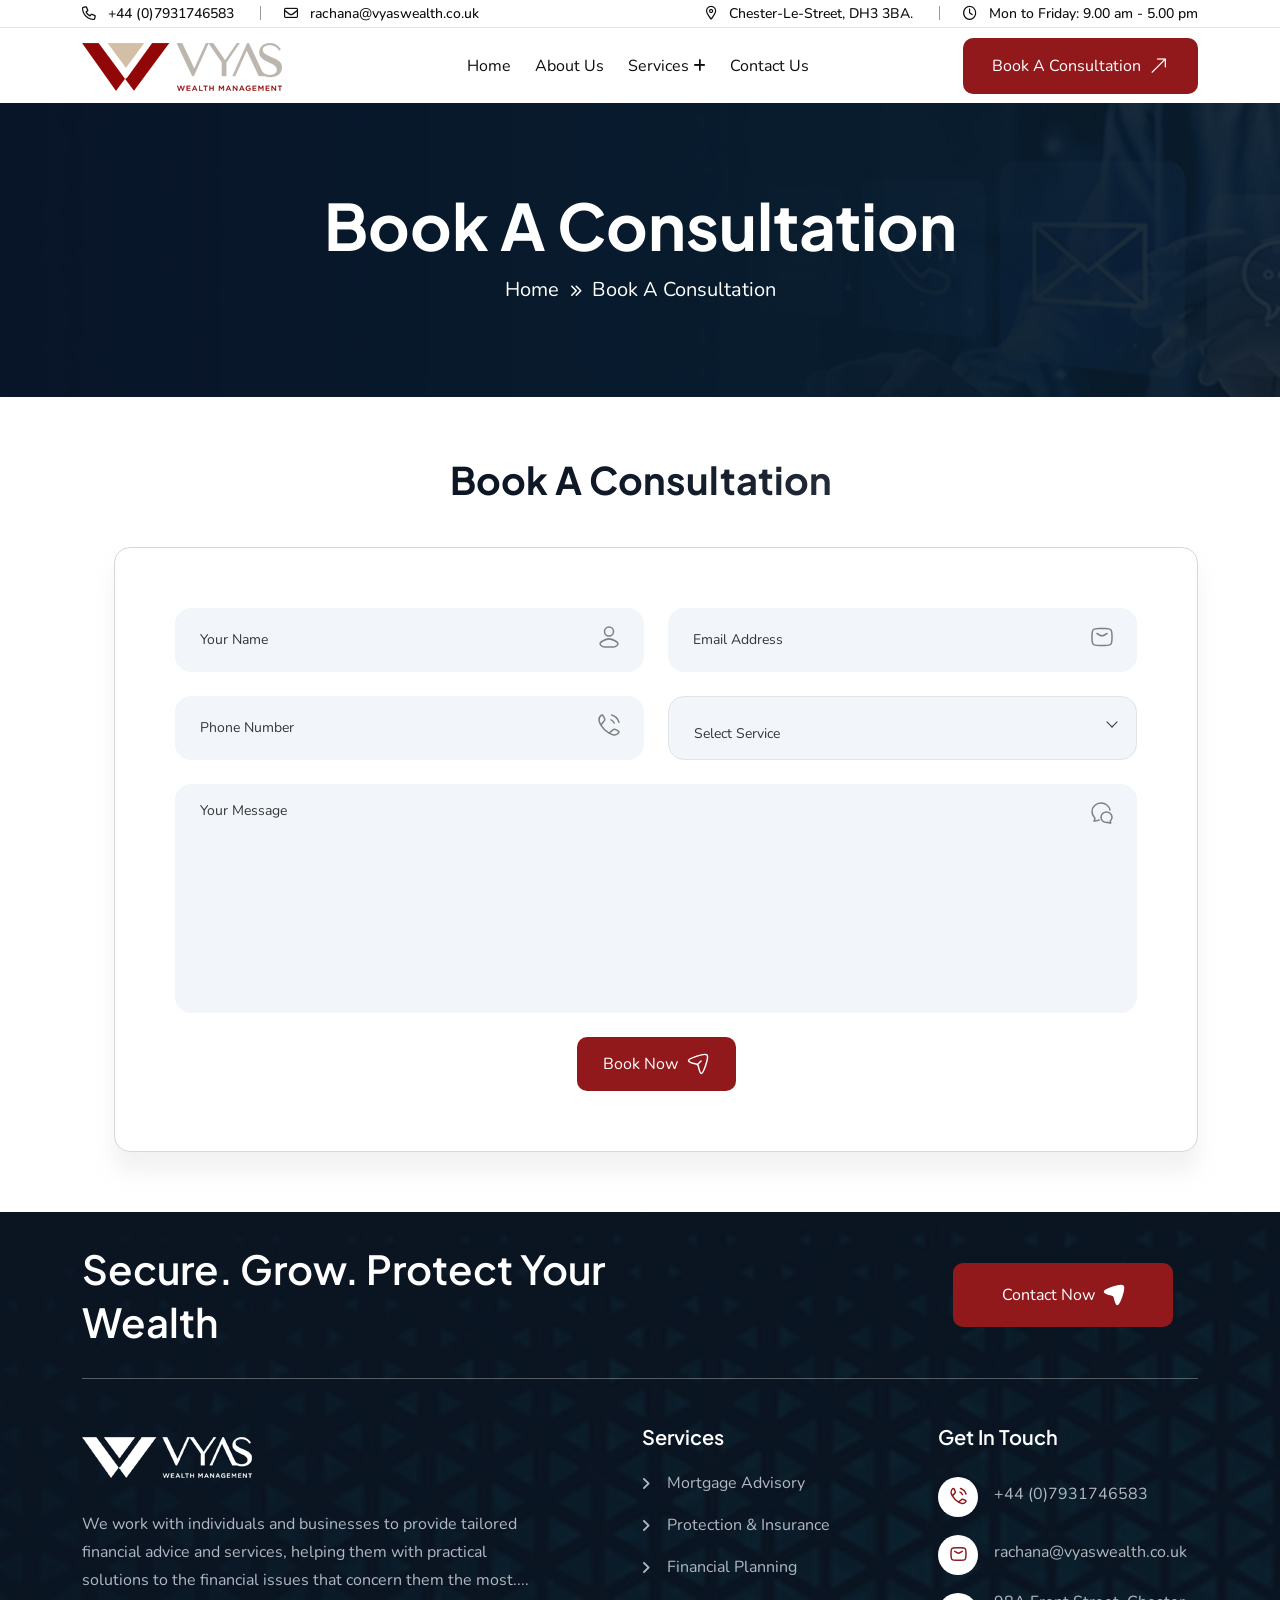
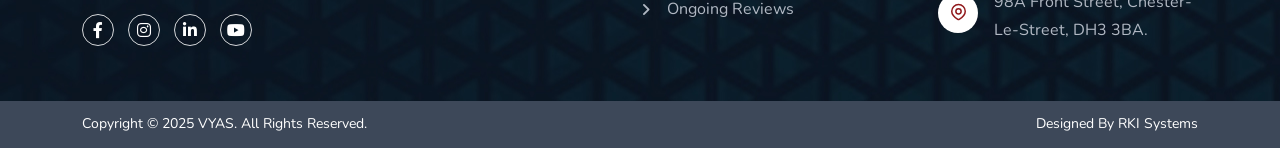
<file: book-consultant.html>
<!doctype html>
<html class="no-js" lang="zxx">

<head>
    <meta charset="utf-8">
    <meta http-equiv="x-ua-compatible" content="ie=edge">
    <title>Wealth Management</title>
    <meta name="author" content="Atek">
    <meta name="description" content="Atek - It Business and Consulting Service Html Template">
    <meta name="keywords" content="Atek - It Business and Consulting Service Html Template">
    <meta name="robots" content="INDEX,FOLLOW">

    <!-- Mobile Specific Metas -->
    <meta name="viewport" content="width=device-width, initial-scale=1, shrink-to-fit=no">

    <!-- Favicons - Place favicon.ico in the root directory -->
    <link rel="apple-touch-icon" sizes="57x57" href="assets/img/favicons/favicon.png">
    <link rel="apple-touch-icon" sizes="60x60" href="assets/img/favicons/favicon.png">
    <link rel="apple-touch-icon" sizes="72x72" href="assets/img/favicons/favicon.png">
    <link rel="apple-touch-icon" sizes="76x76" href="assets/img/favicons/favicon.png">
    <link rel="apple-touch-icon" sizes="114x114" href="assets/img/favicons/favicon.png">
    <link rel="apple-touch-icon" sizes="120x120" href="assets/img/favicons/favicon.png">
    <link rel="apple-touch-icon" sizes="144x144" href="assets/img/favicons/favicon.png">
    <link rel="apple-touch-icon" sizes="152x152" href="assets/img/favicons/favicon.png">
    <link rel="apple-touch-icon" sizes="180x180" href="assets/img/favicons/favicon.png">
    <link rel="icon" type="image/png" sizes="192x192" href="assets/img/favicons/favicon.png">
    <link rel="icon" type="image/png" sizes="32x32" href="assets/img/favicons/favicon.png">
    <link rel="icon" type="image/png" sizes="96x96" href="assets/img/favicons/favicon.png">
    <link rel="icon" type="image/png" sizes="16x16" href="assets/img/favicons/favicon.png">
    <link rel="manifest" href="assets/img/favicons/manifest.json">
    <meta name="msapplication-TileColor" content="#ffffff">
    <meta name="msapplication-TileImage" content="assets/img/favicons/ms-icon-144x144.png">
    <meta name="theme-color" content="#ffffff">

    <!--==============================
	  Google Fonts
	============================== -->
    <link rel="preconnect" href="https://fonts.googleapis.com">
    <link rel="preconnect" href="https://fonts.gstatic.com" crossorigin>
    <link rel="preconnect" href="https://fonts.googleapis.com">
    <link rel="preconnect" href="https://fonts.gstatic.com" crossorigin>
    <link
        href="https://fonts.googleapis.com/css2?family=Nunito:ital,wght@0,200..1000;1,200..1000&family=Plus+Jakarta+Sans:ital,wght@0,200..800;1,200..800&display=swap"
        rel="stylesheet">

    <!--==============================
	    All CSS File
	============================== -->
    <!--==============================
	    All CSS File
	============================== -->
    <!-- Bootstrap -->
    <link rel="stylesheet" href="assets/css/bootstrap.min.css">
    <!-- Fontawesome Icon -->
    <link rel="stylesheet" href="assets/css/fontawesome.min.css">
    <!-- Magnific Popup -->
    <link rel="stylesheet" href="assets/css/magnific-popup.min.css">

    <!-- Swiper css -->
    <link rel="stylesheet" href="assets/css/swiper-bundle.min.css">

    <!-- Theme Custom CSS -->
    <link rel="stylesheet" href="assets/css/style.css">

</head>

<body>

    <!--[if lte IE 9]>
    	<p class="browserupgrade">You are using an <strong>outdated</strong> browser. Please <a href="https://browsehappy.com/">upgrade your browser</a> to improve your experience and security.</p>
  	<![endif]-->


    <!--********************************
   		Code Start From Here 
	******************************** -->

    <!-- <div class="cursor-follower"></div> -->

    <!-- slider drag cursor -->
    <div class="slider-drag-cursor d-flex align-items-center justify-content-between">
        <span class="drag-icon-left"><img src="assets/img/icon/drag-arrow-left.svg" alt=""></span>
        DRAG
        <span class="drag-icon-right">
            <img src="assets/img/icon/drag-arrow-right.svg" alt="">
        </span>
    </div>


    <!--==============================
     Preloader
  ==============================-->
    <div class="preloader ">
        <button class="th-btn preloaderCls">Cancel Preloader </button>
        <div class="preloader-inner">
            <img src="assets/img/pre.png" alt="img">
             
        </div>
    </div><!--==============================
    Sidemenu
============================== -->
    <div class="sidemenu-wrapper sidemenu-info ">
        <div class="sidemenu-content">
            <button class="closeButton sideMenuCls">
                <i class="far fa-times"></i>
            </button>
            <div class="widget  ">
                <div class="th-widget-about">
                    <div class="about-logo">
                        <a href="index.html"><img src="assets/img/logo2.svg" alt="Atek"></a>
                    </div>
                    <p class="about-text">Quick access to essential system features, including the dashboard for an
                        overview of operations, network settings for managing connectivity, system logs for tracking
                        activities.</p>
                    <div class="th-social">
                        <a href="https://www.facebook.com/"><i class="fab fa-facebook-f"></i></a>
                        <a href="https://www.twitter.com/"><i class="fab fa-twitter"></i></a>
                        <a href="https://www.linkedin.com/"><i class="fab fa-linkedin-in"></i></a>
                        <a href="https://www.whatsapp.com/"><i class="fab fa-whatsapp"></i></a>
                        <a href="https://instagram.com/"><i class="fab fa-instagram"></i></a>
                    </div>
                </div>
            </div>
            <div class="widget  ">
                <h3 class="widget_title">Recent Posts</h3>
                <div class="recent-post-wrap">
                    <div class="recent-post d-flex align-items-center">
                        <div class="media-img">
                            <a href="blog-details.html"><img src="assets/img/blog/recent-post-1-1.jpg"
                                    alt="Blog Image"></a>
                        </div>
                        <div class="media-body">
                            <div class="recent-post-meta">
                                <a href="blog.html"><i class="far fa-calendar"></i>24 Jun , 2025</a>
                            </div>
                            <h4 class="post-title"><a class="text-inherit" href="blog-details.html">Where Vision Meets
                                    Concrete
                                    Reality</a></h4>
                        </div>
                    </div>
                    <div class="recent-post d-flex align-items-center">
                        <div class="media-img">
                            <a href="blog-details.html"><img src="assets/img/blog/recent-post-1-2.jpg"
                                    alt="Blog Image"></a>
                        </div>
                        <div class="media-body">
                            <div class="recent-post-meta">
                                <a href="blog.html"><i class="far fa-calendar"></i>22 Jun , 2025</a>
                            </div>
                            <h4 class="post-title"><a class="text-inherit" href="blog-details.html">Raising the Bar in
                                    Construction.</a></h4>
                        </div>
                    </div>
                </div>
            </div>
            <div class="widget  ">
                <h3 class="widget_title">Get In Touch</h3>
                <div class="th-widget-contact">
                    <div class="info-box_text">
                        <div class="icon">
                            <img src="assets/img/icon/phone.svg" alt="img">
                        </div>
                        <div class="details">
                            <p><a href="tel:+44 (0)7931746583" class="info-box_link">+44 (0)7931746583</a></p>
                             
                        </div>
                    </div>
                    <div class="info-box_text">
                        <div class="icon">
                            <img src="assets/img/icon/envelope.svg" alt="img">
                        </div>
                        <div class="details">
                            <p><a href="mailto: rachana@vyaswealth.co.uk" class="info-box_link"> rachana@vyaswealth.co.uk</a></p>
                            <p><a href="mailto:support24@atek.com" class="info-box_link">support24@atek.com</a></p>
                        </div>
                    </div>
                    <div class="info-box_text">
                        <div class="icon"><img src="assets/img/icon/location-dot.svg" alt="img"></div>
                        <div class="details">
                            <p>789 Inner Lane, Holy park, California, USA</p>
                        </div>
                    </div>
                </div>
            </div>
        </div>
    </div>
    <div class="popup-search-box">
        <button class="searchClose"><i class="fal fa-times"></i></button>
        <form action="#">
            <input type="text" placeholder="What are you looking for?">
            <button type="submit"><i class="fal fa-search"></i></button>
        </form>
    </div><!--==============================
    Mobile Menu
  ============================== -->
    <div class="th-menu-wrapper onepage-nav">
        <div class="th-menu-area text-center">
            <button class="th-menu-toggle"><i class="fal fa-times"></i></button>
            <div class="mobile-logo">
                <a href="index.html"><img src="assets/img/logo.png" alt="Atek"></a>
            </div>
            <div class="th-mobile-menu">
                <ul>
                    <li>
                        <a href="index.html">Home</a>

                    </li>
                    <li class=>
                        <a href="about-us.html">About Us</a>

                    </li>

                    <li class="menu-item-has-children">
                        <a href="services.html">Services</a>
                        <ul class="sub-menu">

                            <li><a href="services.html#mortgageadvice">Mortgage Advice</a></li>
                            <li><a href="services.html#protectioninsurance">Protection & Insurance</a></li>
                            <li><a href="services.html#financialplanning">Financial Planning & Advice</a></li>
                            <li><a href="services.html#ongoingadvice">Ongoing Advice & Reviews</a></li>


                        </ul>
                    </li>


                    <li>
                        <a href="contact-us.html">Contact us</a>

                    </li>

                </ul>
            </div>
        </div>
    </div><!--==============================
	Header Area
==============================-->
    <header class="th-header header-layout1">
        <div class="header-top">
            <div class="container th-container">
                <div class="row justify-content-center justify-content-xl-between align-items-center">
                    <div class="col-auto d-none d-md-block">
                        <div class="header-links">
                            <ul>
                                <li class="d-none d-xl-inline-block"><i class="fa-sharp fa-regular  fa-phone"></i>
                                    <span>+44 (0)7931746583</span>
                                </li>
                                <li class="d-none d-xl-inline-block"><i class="fa-regular fa-envelope"></i>
                                    <span>rachana@vyaswealth.co.uk</span>
                                </li>
                            </ul>
                        </div>
                    </div>
                    <div class="col-auto">
                        <div class="header-links">
                            <ul>
                                <li class="d-none d-xl-inline-block"><i
                                        class="fa-sharp fa-regular  fa-location-dot"></i>
                                    <span>Chester-Le-Street, DH3 3BA.</span>
                                </li>
                                <li class="d-none d-xl-inline-block"><i class="fa-regular fa-clock"></i>
                                    <span>Mon to Friday: 9.00 am - 5.00 pm</span>
                                </li>
                            </ul>
                        </div>
                    </div>
                </div>
            </div>
        </div>
        <div class="sticky-wrapper">
            <!-- Main Menu Area -->
            <div class="menu-area">
                <div class="container th-container">
                    <div class="row align-items-center justify-content-between">
                        <div class="col-auto">
                            <div class="header-logo">
                                <a href="index.html">
                                    <img src="assets/img/logo.png" alt="Atek">
                                </a>
                            </div>
                        </div>
                        <div class="col-auto me-xxl-auto">
                            <nav class="main-menu d-none d-xl-inline-block">
                                <ul>
                                    <li>
                                        <a href="index.html">Home</a>

                                    </li>
                                    <li class=>
                                        <a href="about-us.html">About Us</a>

                                    </li>

                                    <li class="menu-item-has-children">
                                        <a href="services.html">Services</a>
                                        <ul class="sub-menu">

                                            <li><a href="services.html#mortgageadvice">Mortgage Advice</a></li>
                                            <li><a href="services.html#protectioninsurance">Protection & Insurance</a>
                                            </li>
                                            <li><a href="services.html#financialplanning">Financial Planning &
                                                    Advice</a></li>
                                            <li><a href="services.html#ongoingadvice">Ongoing Advice & Reviews</a></li>


                                        </ul>
                                    </li>


                                    <li>
                                        <a href="contact-us.html">Contact us</a>

                                    </li>

                                </ul>
                            </nav>
                            <button type="button" class="th-menu-toggle d-block d-xl-none"><i
                                    class="far fa-bars"></i></button>
                        </div>
                        <div class="col-auto d-none d-xl-block">
                            <div class="header-button">

                                <a href="book-consultant.html" class="th-btn th-icon">Book a Consultation <i
                                        class="fa-light fa-arrow-right-long"></i></a>
                            </div>
                        </div>
                    </div>
                </div>

            </div>
        </div>
    </header>
    <!--==============================
Hero Area
==============================-->


    <!--==============================
    Breadcumb
============================== -->
    <div class="breadcumb-wrapper " data-bg-src="assets/img/bg/breadcumb-bg.jpg">
        <div class="container">
            <div class="breadcumb-content">
                <h1 class="breadcumb-title">Book A Consultation</h1>
                <ul class="breadcumb-menu">
                    <li><a href="index.html">Home</a></li>
                    <li>Book A Consultation</li>
                </ul>
            </div>
        </div>
    </div><!--==============================
Contact Area  
==============================-->
    <div class="space">
        <div class="container">
            <div class="row gy-4">
                <h2 class="sec-title mb-20 text-center text-anime-style-2">Book A Consultation</h2>
                <div class="col-xl-12">
                    <div class="contact-formbox ms-xl-3 ps-xl-3">
                        <form action="mail.php" method="POST" class="contact-form ajax-contact">
                            <div class="row">
                                <div class="col-sm-6 form-group">
                                    <input type="text" class="form-control" name="name" id="name3"
                                        placeholder="Your Name">
                                    <img src="assets/img/icon/user.svg" alt="">
                                </div>
                                <div class="col-sm-6 form-group">
                                    <input type="email" class="form-control" name="email" id="email"
                                        placeholder="Email Address">
                                    <img src="assets/img/icon/mail.svg" alt="">
                                </div>
                                <div class="col-sm-6 form-group">
                                    <input type="text" class="form-control" name="number" id="number"
                                        placeholder="Phone Number">
                                    <img src="assets/img/icon/call.svg" alt="">
                                </div>
                                <div class="col-sm-6 form-group">
                                    <select name="subject" id="subject" class="form-select nice-select">
                                        <option value="Select Subject" selected disabled>Select Service</option>
                                        <option value="Mortgage Advice">Mortgage Advice</option>
                                        <option value="Protection & Insurance">Protection & Insurance</option>
                                        <option value="Financial Planning & Advice">Financial Planning & Advice</option>
                                        <option value="Ongoing Advice & Reviews">Ongoing Advice & Reviews</option>
                                    </select>
                                </div>
                                <div class="form-group col-12">
                                    <textarea name="message" id="message" cols="30" rows="3" class="form-control"
                                        placeholder="Your Message"></textarea>
                                    <img src="assets/img/icon/chat.svg" alt="">
                                </div>
                                <div class="form-btn col-12 text-center">
                                    <button type="submit" class="th-btn">
                                        Book Now <img src="assets/img/icon/plane4.svg" alt="">
                                    </button>
                                </div>
                            </div>
                            <p class="form-messages mb-0 mt-3"></p>
                        </form>
                    </div>
                </div>
            </div>
        </div>
    </div><!--==============================
Map Area  
==============================-->
    <!--==============================
	Footer Area
==============================-->






    <footer class="footer-wrapper footer-layout1 p1" style="background-image: url(&quot;assets/img/hero/hero_bg_1_21.jpg&quot;);">
        <div class="widget-area">
            <div class="container">
                <div class="newsletter-area">
                    <div class="newsletter-top">
                        <div class="row gy-4 align-items-center">
                            <div class="col-lg-7">
                                <h2 class="newsletter-title text-white text-capitalize mb-0">Secure. Grow. Protect Your
                                    Wealth</h2>
                            </div>
                            <div class="col-lg-2">

                            </div>
                            <div class="col-lg-3">
                                <form class="newsletter-form">
                                    <a href="contact-us.html"></a><button type="submit" class="th-btn style3">Contact
                                        Now <img src="assets/img/icon/plane.svg" alt=""></button>
                                </form>
                            </div>
                        </div>
                    </div>
                </div>
                <div class="row justify-content-between">
                    <div class="col-md-6 col-xl-5">
                        <div class="widget footer-widget">
                            <div class="th-widget-about">
                                <div class="about-logo">
                                    <a href="index.html"><img src="assets/img/ff.png" alt="Atek"></a>
                                </div>
                                <p class="about-text">We work with individuals and businesses to provide tailored financial advice and services, helping them with practical solutions to the financial issues that concern them the most....</p>
                                <div class="th-social">
                                    <a href="https://www.facebook.com/" target="_blank"><i
                                            class="fab fa-facebook-f"></i></a>
                                    <a href="https://instagram.com/" target="_blank"><i
                                            class="fab fa-instagram"></i></a>
                                    <a href="https://www.linkedin.com/" target="_blank"><i
                                            class="fab fa-linkedin-in"></i></a>
                                    <a href="https://www.whatsapp.com/" target="_blank"><i
                                            class="fab fa-youtube"></i></a>

                                </div>
                            </div>
                        </div>
                    </div>
                    <div class="col-md-6 col-xl-auto">
                        <div class="widget widget_nav_menu footer-widget">
                            <h3 class="widget_title">Services</h3>
                            <div class="menu-all-pages-container">
                                <ul class="menu">

                                    <li><a href="services.html#mortgageadvice">Mortgage Advisory</a></li>
                                    <li><a href="services.html#protectioninsurance">Protection & Insurance</a></li>
                                    <li><a href="services.html#financialplanning">Financial Planning</a></li>
                                    <li><a href="services.html#ongoingadvice">Ongoing Reviews</a></li>
                                </ul>
                            </div>
                        </div>
                    </div>
                    <div class="col-md-6 col-xl-auto">
                        <div class="widget footer-widget">
                            <h3 class="widget_title">Get In Touch</h3>
                            <div class="th-widget-contact">
                                <div class="info-box_text align-items-center">
                                    <div class="icon">
                                        <img src="assets/img/icon/phone.svg" alt="img">
                                    </div>
                                    <div class="details">
                                        <p><a href="tel:+44 (0)7931746583" class="info-box_link">+44 (0)7931746583</a></p>

                                    </div>
                                </div>
                                <div class="info-box_text align-items-center">
                                    <div class="icon">
                                        <img src="assets/img/icon/envelope.svg" alt="img">
                                    </div>
                                    <div class="details">
                                        <p><a href="mailto: rachana@vyaswealth.co.uk" class="info-box_link">
                                                rachana@vyaswealth.co.uk</a></p>

                                    </div>
                                </div>
                                <div class="info-box_text">
                                    <div class="icon"><img src="assets/img/icon/location-dot.svg" alt="img"></div>
                                    <div class="details">
                                        <p><a href="https://maps.app.goo.gl/QyH2fFoJ9fii93mt7" target="_blank">98A Front Street, Chester-Le-Street, DH3 3BA.
                                            </a></p>
                                    </div>
                                </div>
                            </div>
                        </div>
                    </div>

                </div>
            </div>
        </div>
        <div class="copyright-wrap">
            <div class="container">
                <div class="row justify-content-lg-between align-items-center">
                    <div class="col-lg-6">
                        <p class="copyright-text">Copyright © 2025 <a href="index.html">VYAS</a>. All Rights Reserved.
                        </p>
                    </div>
                    <div class="col-lg-6 text-center text-lg-end">
                        <div class="footer-links">
                            <p class="copyright-text">Designed By <a href="https://rkisystems.co.uk/"
                                    target="_blank">RKI Systems</a></p>
                        </div>
                    </div>
                </div>

            </div>
        </div>

    </footer>

    <!--********************************
			Code End  Here 
	******************************** -->

    <!-- Scroll To Top -->
    <div class="scroll-top">
        <svg class="progress-circle svg-content" width="100%" height="100%" viewBox="-1 -1 102 102">
            <path d="M50,1 a49,49 0 0,1 0,98 a49,49 0 0,1 0,-98"
                style="transition: stroke-dashoffset 10ms linear 0s; stroke-dasharray: 307.919, 307.919; stroke-dashoffset: 307.919;">
            </path>
        </svg>
    </div>
    <!--==============================
    All Js File
============================== -->
    <!-- Jquery -->
    <script src="assets/js/vendor/jquery-3.7.1.min.js"></script>
    <!-- Swiper Js -->
    <script src="assets/js/swiper-bundle.min.js"></script>
    <!-- Bootstrap -->
    <script src="assets/js/bootstrap.min.js"></script>
    <!-- Magnific Popup -->
    <script src="assets/js/jquery.magnific-popup.min.js"></script>
    <!-- Counter Up -->
    <script src="assets/js/jquery.counterup.min.js"></script>
    <!-- circle-progress -->
    <script src="assets/js/circle-progress.js"></script>
    <!-- Range Slider -->
    <script src="assets/js/jquery-ui.min.js"></script>
    <!-- imagesloaded -->
    <script src="assets/js/imagesloaded.pkgd.min.js"></script>
    <!-- isotope -->
    <script src="assets/js/isotope.pkgd.min.js"></script>

    <!-- nice select -->
    <script src="assets/js/nice-select.min.js"></script>
    <!-- wow -->
    <script src="assets/js/wow.min.js"></script>
    <!-- gsap -->
    <script src="assets/js/gsap.min.js"></script>
    <script src="assets/js/ScrollTrigger.min.js"></script>
    <script src="assets/js/SplitText.js"></script>
    <!-- Scroll Trigger -->
    <script src="assets/js/ScrollTrigger.min.js"></script>
    <!-- Lenis Smooth Scroll -->
    <script src="assets/js/lenis.min.js"></script>



    <!-- Main Js File -->
    <script src="assets/js/main.js"></script>
</body>

</html>
</file>
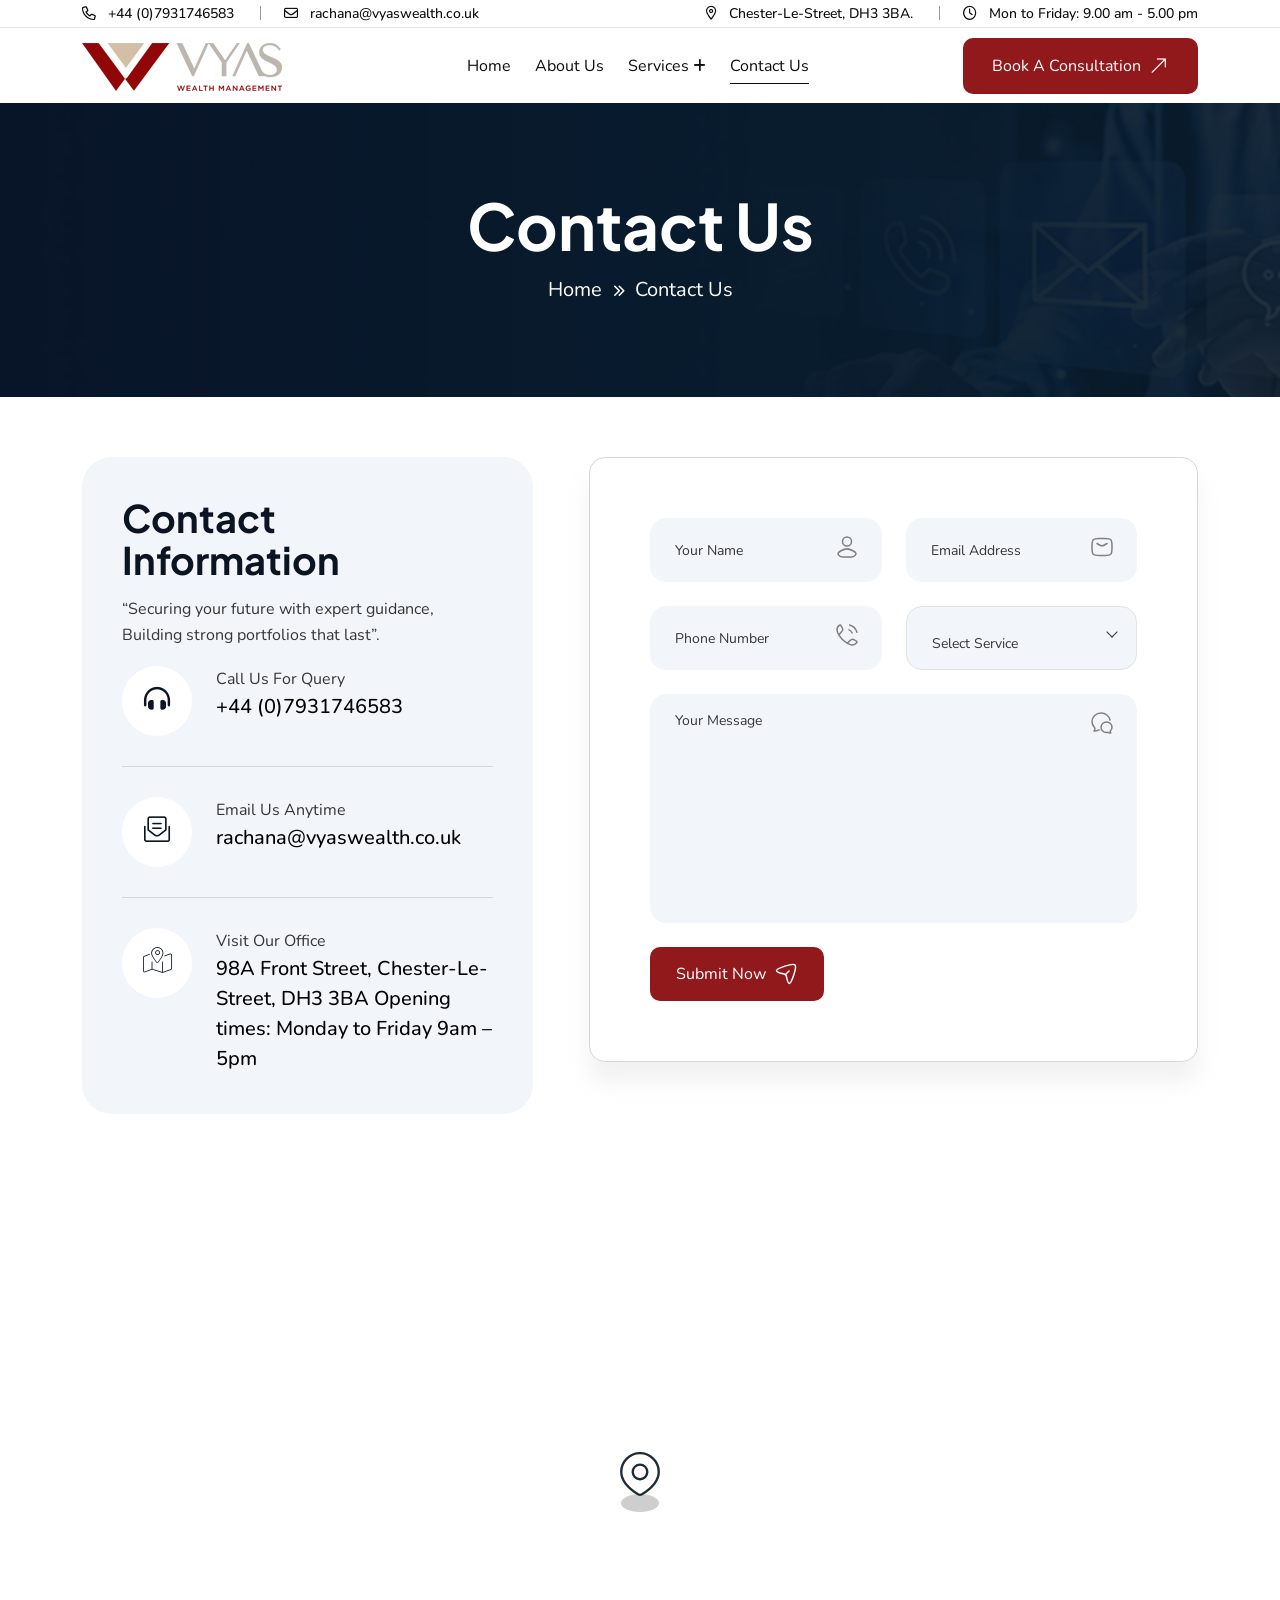
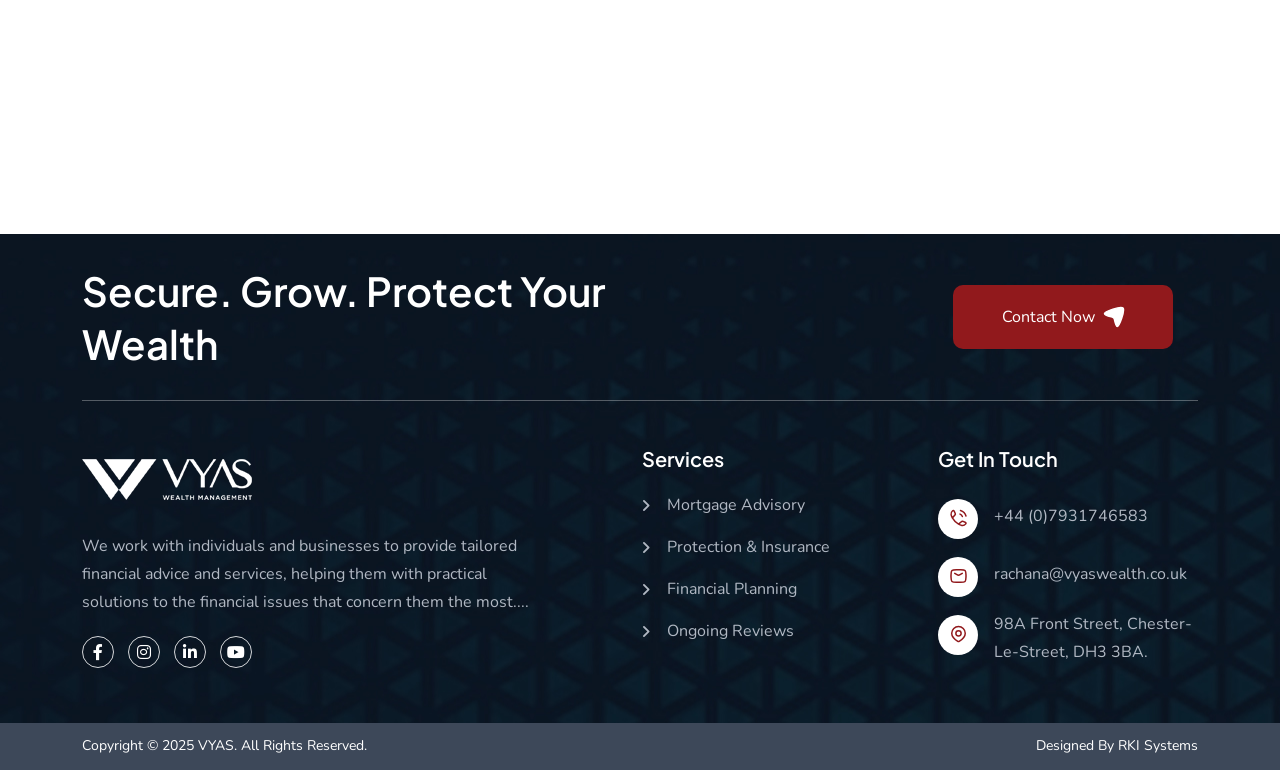
<file: contact-us.html>
<!doctype html>
<html class="no-js" lang="zxx">

<head>
    <meta charset="utf-8">
    <meta http-equiv="x-ua-compatible" content="ie=edge">
    <title>Wealth Management</title>
    <meta name="author" content="Atek">
    <meta name="description" content="Atek - It Business and Consulting Service Html Template">
    <meta name="keywords" content="Atek - It Business and Consulting Service Html Template">
    <meta name="robots" content="INDEX,FOLLOW">

    <!-- Mobile Specific Metas -->
    <meta name="viewport" content="width=device-width, initial-scale=1, shrink-to-fit=no">

    <!-- Favicons - Place favicon.ico in the root directory -->
    <link rel="apple-touch-icon" sizes="57x57" href="assets/img/favicons/favicon.png">
    <link rel="apple-touch-icon" sizes="60x60" href="assets/img/favicons/favicon.png">
    <link rel="apple-touch-icon" sizes="72x72" href="assets/img/favicons/favicon.png">
    <link rel="apple-touch-icon" sizes="76x76" href="assets/img/favicons/favicon.png">
    <link rel="apple-touch-icon" sizes="114x114" href="assets/img/favicons/favicon.png">
    <link rel="apple-touch-icon" sizes="120x120" href="assets/img/favicons/favicon.png">
    <link rel="apple-touch-icon" sizes="144x144" href="assets/img/favicons/favicon.png">
    <link rel="apple-touch-icon" sizes="152x152" href="assets/img/favicons/favicon.png">
    <link rel="apple-touch-icon" sizes="180x180" href="assets/img/favicons/favicon.png">
    <link rel="icon" type="image/png" sizes="192x192" href="assets/img/favicons/favicon.png">
    <link rel="icon" type="image/png" sizes="32x32" href="assets/img/favicons/favicon.png">
    <link rel="icon" type="image/png" sizes="96x96" href="assets/img/favicons/favicon.png">
    <link rel="icon" type="image/png" sizes="16x16" href="assets/img/favicons/favicon.png">
    <link rel="manifest" href="assets/img/favicons/manifest.json">
    <meta name="msapplication-TileColor" content="#ffffff">
    <meta name="msapplication-TileImage" content="assets/img/favicons/ms-icon-144x144.png">
    <meta name="theme-color" content="#ffffff">

    <!--==============================
	  Google Fonts
	============================== -->
    <link rel="preconnect" href="https://fonts.googleapis.com">
    <link rel="preconnect" href="https://fonts.gstatic.com" crossorigin>
    <link rel="preconnect" href="https://fonts.googleapis.com">
    <link rel="preconnect" href="https://fonts.gstatic.com" crossorigin>
    <link
        href="https://fonts.googleapis.com/css2?family=Nunito:ital,wght@0,200..1000;1,200..1000&family=Plus+Jakarta+Sans:ital,wght@0,200..800;1,200..800&display=swap"
        rel="stylesheet">

    <!--==============================
	    All CSS File
	============================== -->
    <!--==============================
	    All CSS File
	============================== -->
    <!-- Bootstrap -->
    <link rel="stylesheet" href="assets/css/bootstrap.min.css">
    <!-- Fontawesome Icon -->
    <link rel="stylesheet" href="assets/css/fontawesome.min.css">
    <!-- Magnific Popup -->
    <link rel="stylesheet" href="assets/css/magnific-popup.min.css">

    <!-- Swiper css -->
    <link rel="stylesheet" href="assets/css/swiper-bundle.min.css">

    <!-- Theme Custom CSS -->
    <link rel="stylesheet" href="assets/css/style.css">

</head>

<body>

    <!--[if lte IE 9]>
    	<p class="browserupgrade">You are using an <strong>outdated</strong> browser. Please <a href="https://browsehappy.com/">upgrade your browser</a> to improve your experience and security.</p>
  	<![endif]-->


    <!--********************************
   		Code Start From Here 
	******************************** -->

    <!-- <div class="cursor-follower"></div> -->

    <!-- slider drag cursor -->
    <div class="slider-drag-cursor d-flex align-items-center justify-content-between">
        <span class="drag-icon-left"><img src="assets/img/icon/drag-arrow-left.svg" alt=""></span>
        DRAG
        <span class="drag-icon-right">
            <img src="assets/img/icon/drag-arrow-right.svg" alt="">
        </span>
    </div>


    <!--==============================
     Preloader
  ==============================-->
    <div class="preloader ">
        <button class="th-btn preloaderCls">Cancel Preloader </button>
        <div class="preloader-inner">
            <img src="assets/img/pre.png" alt="img">

        </div>
    </div><!--==============================
    Sidemenu
============================== -->
    <div class="sidemenu-wrapper sidemenu-info ">
        <div class="sidemenu-content">
            <button class="closeButton sideMenuCls">
                <i class="far fa-times"></i>
            </button>
            <div class="widget  ">
                <div class="th-widget-about">
                    <div class="about-logo">
                        <a href="index.html"><img src="assets/img/logo2.svg" alt="Atek"></a>
                    </div>
                    <p class="about-text">Quick access to essential system features, including the dashboard for an
                        overview of operations, network settings for managing connectivity, system logs for tracking
                        activities.</p>
                    <div class="th-social">
                        <a href="https://www.facebook.com/"><i class="fab fa-facebook-f"></i></a>
                        <a href="https://www.twitter.com/"><i class="fab fa-twitter"></i></a>
                        <a href="https://www.linkedin.com/"><i class="fab fa-linkedin-in"></i></a>
                        <a href="https://www.whatsapp.com/"><i class="fab fa-whatsapp"></i></a>
                        <a href="https://instagram.com/"><i class="fab fa-instagram"></i></a>
                    </div>
                </div>
            </div>
            <div class="widget  ">
                <h3 class="widget_title">Recent Posts</h3>
                <div class="recent-post-wrap">
                    <div class="recent-post d-flex align-items-center">
                        <div class="media-img">
                            <a href="blog-details.html"><img src="assets/img/blog/recent-post-1-1.jpg"
                                    alt="Blog Image"></a>
                        </div>
                        <div class="media-body">
                            <div class="recent-post-meta">
                                <a href="blog.html"><i class="far fa-calendar"></i>24 Jun , 2025</a>
                            </div>
                            <h4 class="post-title"><a class="text-inherit" href="blog-details.html">Where Vision Meets
                                    Concrete
                                    Reality</a></h4>
                        </div>
                    </div>
                    <div class="recent-post d-flex align-items-center">
                        <div class="media-img">
                            <a href="blog-details.html"><img src="assets/img/blog/recent-post-1-2.jpg"
                                    alt="Blog Image"></a>
                        </div>
                        <div class="media-body">
                            <div class="recent-post-meta">
                                <a href="blog.html"><i class="far fa-calendar"></i>22 Jun , 2025</a>
                            </div>
                            <h4 class="post-title"><a class="text-inherit" href="blog-details.html">Raising the Bar in
                                    Construction.</a></h4>
                        </div>
                    </div>
                </div>
            </div>
            <div class="widget  ">
                <h3 class="widget_title">Get In Touch</h3>
                <div class="th-widget-contact">
                    <div class="info-box_text">
                        <div class="icon">
                            <img src="assets/img/icon/phone.svg" alt="img">
                        </div>
                        <div class="details">
                            <p><a href="tel:+44 (0)7931746583" class="info-box_link">+44 (0)7931746583</a></p>

                        </div>
                    </div>
                    <div class="info-box_text">
                        <div class="icon">
                            <img src="assets/img/icon/envelope.svg" alt="img">
                        </div>
                        <div class="details">
                            <p><a href="mailto: rachana@vyaswealth.co.uk" class="info-box_link">
                                    rachana@vyaswealth.co.uk</a></p>
                            <p><a href="mailto:support24@atek.com" class="info-box_link">support24@atek.com</a></p>
                        </div>
                    </div>
                    <div class="info-box_text">
                        <div class="icon"><img src="assets/img/icon/location-dot.svg" alt="img"></div>
                        <div class="details">
                            <p>789 Inner Lane, Holy park, California, USA</p>
                        </div>
                    </div>
                </div>
            </div>
        </div>
    </div>
    <div class="popup-search-box">
        <button class="searchClose"><i class="fal fa-times"></i></button>
        <form action="#">
            <input type="text" placeholder="What are you looking for?">
            <button type="submit"><i class="fal fa-search"></i></button>
        </form>
    </div><!--==============================
    Mobile Menu
  ============================== -->
    <div class="th-menu-wrapper onepage-nav">
        <div class="th-menu-area text-center">
            <button class="th-menu-toggle"><i class="fal fa-times"></i></button>
            <div class="mobile-logo">
                <a href="index.html"><img src="assets/img/logo.png" alt="Atek"></a>
            </div>
            <div class="th-mobile-menu">
                <ul>
                    <li>
                        <a href="index.html">Home</a>

                    </li>
                    <li class=>
                        <a href="about-us.html">About Us</a>

                    </li>

                    <li class="menu-item-has-children">
                        <a href="services.html">Services</a>
                        <ul class="sub-menu">
                            <li><a href="services.html#mortgageadvice">Mortgage Advice</a></li>
                            <li><a href="services.html#protectioninsurance">Protection & Insurance</a></li>
                            <li><a href="services.html#financialplanning">Financial Planning & Advice</a></li>
                            <li><a href="services.html#ongoingadvice">Ongoing Advice & Reviews</a></li>

                        </ul>
                    </li>

                    <li>
                        <a class="active" href="contact-us.html">Contact us</a>

                    </li>

                </ul>
            </div>
        </div>
    </div><!--==============================
	Header Area
==============================-->
    <header class="th-header header-layout1">
        <div class="header-top">
            <div class="container th-container">
                <div class="row justify-content-center justify-content-xl-between align-items-center">
                    <div class="col-auto d-none d-md-block">
                        <div class="header-links">
                            <ul>
                                <li class="d-none d-xl-inline-block"><i class="fa-sharp fa-regular  fa-phone"></i>
                                    <span>+44 (0)7931746583</span>
                                </li>
                                <li class="d-none d-xl-inline-block"><i class="fa-regular fa-envelope"></i>
                                    <span>rachana@vyaswealth.co.uk</span>
                                </li>
                            </ul>
                        </div>
                    </div>
                    <div class="col-auto">
                        <div class="header-links">
                            <ul>
                                <li class="d-none d-xl-inline-block"><i
                                        class="fa-sharp fa-regular  fa-location-dot"></i>
                                    <span>Chester-Le-Street, DH3 3BA.</span>
                                </li>
                                <li class="d-none d-xl-inline-block"><i class="fa-regular fa-clock"></i>
                                    <span>Mon to Friday: 9.00 am - 5.00 pm</span>
                                </li>
                            </ul>
                        </div>
                    </div>
                </div>
            </div>
        </div>
        <div class="sticky-wrapper">
            <!-- Main Menu Area -->
            <div class="menu-area">
                <div class="container th-container">
                    <div class="row align-items-center justify-content-between">
                        <div class="col-auto">
                            <div class="header-logo">
                                <a href="index.html">
                                    <img src="assets/img/logo.png" alt="Atek">
                                </a>
                            </div>
                        </div>
                        <div class="col-auto me-xxl-auto">
                            <nav class="main-menu d-none d-xl-inline-block">
                                <ul>
                                    <li>
                                        <a href="index.html">Home</a>

                                    </li>
                                    <li class=>
                                        <a href="about-us.html">About Us</a>

                                    </li>

                                    <li class="menu-item-has-children">
                                        <a href="services.html">Services</a>
                                        <ul class="sub-menu">
                                            <li><a href="services.html#mortgageadvice">Mortgage Advice</a></li>
                                            <li><a href="services.html#protectioninsurance">Protection & Insurance</a>
                                            </li>
                                            <li><a href="services.html#financialplanning">Financial Planning &
                                                    Advice</a></li>
                                            <li><a href="services.html#ongoingadvice">Ongoing Advice & Reviews</a></li>

                                        </ul>
                                    </li>


                                    <li>
                                        <a class="active" href="contact-us.html">Contact us</a>

                                    </li>

                                </ul>
                            </nav>
                            <button type="button" class="th-menu-toggle d-block d-xl-none"><i
                                    class="far fa-bars"></i></button>
                        </div>
                        <div class="col-auto d-none d-xl-block">
                            <div class="header-button">
                                <a href="book-consultant.html" class="th-btn th-icon">Book a Consultation <i
                                        class="fa-light fa-arrow-right-long"></i></a>
                            </div>
                        </div>
                    </div>
                </div>

            </div>
        </div>
    </header>
    <!--==============================
Hero Area
==============================-->


    <!--==============================
    Breadcumb
============================== -->
    <div class="breadcumb-wrapper " data-bg-src="assets/img/bg/breadcumb-bg.jpg">
        <div class="container">
            <div class="breadcumb-content">
                <h1 class="breadcumb-title">Contact Us</h1>
                <ul class="breadcumb-menu">
                    <li><a href="index.html">Home</a></li>
                    <li>Contact Us</li>
                </ul>
            </div>
        </div>
    </div><!--==============================
Contact Area  
==============================-->
    <div class="space">
        <div class="container">
            <div class="row gy-4">
                <div class="col-xl-5">
                    <div class="contact-infobox smoke-bg">
                        <div class="title-area">
                            <h3 class="sec-title">Contact Information</h3>
                            <p class="sec-text">“Securing your future with expert guidance,
                                Building strong portfolios that last”.</p>
                        </div>
                        <div class="about-contact-grid inner-style">
                            <span class="about-contact-icon">
                                <i class="fa-solid fa-headphones-simple"></i>
                            </span>
                            <div class="about-contact-details">
                                <span class="sec-text">Call Us For Query</span>
                                <p class="about-contact-details-text">
                                    <a href="tel:+44 (0)7931746583">+44 (0)7931746583</a>
                                </p>
                            </div>
                        </div>
                        <div class="about-contact-grid inner-style">
                            <span class="about-contact-icon">
                                <i class="fa-light fa-envelope-open-text"></i>
                            </span>
                            <div class="about-contact-details">
                                <span class="sec-text">Email Us Anytime</span>
                                <p class="about-contact-details-text">
                                    <a href="mailto:rachana@vyaswealth.co.uk">rachana@vyaswealth.co.uk</a>
                                </p>
                               
                            </div>
                        </div>
                        <div class="about-contact-grid inner-style">
                            <span class="about-contact-icon">
                                <i class="fa-thin fa-map-location-dot"></i>
                            </span>
                            <div class="about-contact-details">
                                <span class="sec-text">Visit Our Office</span>
                                <p class="about-contact-details-text">
                                    <a href="#">98A Front Street, Chester-Le-Street, DH3 3BA
                                        Opening times: Monday to Friday 9am – 5pm

                                    </a>
                                </p>
                            </div>
                        </div>
                    </div>
                </div>
                <div class="col-xl-7">
                    <div class="contact-formbox ms-xl-3 ps-xl-3">
                        <form action="mail.php" method="POST" class="contact-form ajax-contact">
                            <div class="row">
                                <div class="col-sm-6 form-group">
                                    <input type="text" class="form-control" name="name" id="name3"
                                        placeholder="Your Name">
                                    <img src="assets/img/icon/user.svg" alt="">
                                </div>
                                <div class="col-sm-6 form-group">
                                    <input type="email" class="form-control" name="email" id="email"
                                        placeholder="Email Address">
                                    <img src="assets/img/icon/mail.svg" alt="">
                                </div>
                                <div class="col-sm-6 form-group">
                                    <input type="text" class="form-control" name="number" id="number"
                                        placeholder="Phone Number">
                                    <img src="assets/img/icon/call.svg" alt="">
                                </div>
                                <div class="col-sm-6 form-group">
                                    <select name="subject" id="subject" class="form-select nice-select">
                                        <option value="Select Subject" selected disabled>Select Service</option>
                                        <option value="Mortgage Advice">Mortgage Advice</option>
                                        <option value="Protection & Insurance">Protection & Insurance</option>
                                        <option value="Financial Planning & Advice">Financial Planning & Advice</option>
                                        <option value="Ongoing Advice & Reviews">Ongoing Advice & Reviews</option>
                                    </select>
                                </div>
                                <div class="form-group col-12">
                                    <textarea name="message" id="message" cols="30" rows="3" class="form-control"
                                        placeholder="Your Message"></textarea>
                                    <img src="assets/img/icon/chat.svg" alt="">
                                </div>
                                <div class="form-btn col-12">
                                    <button type="submit" class="th-btn">
                                        Submit Now <img src="assets/img/icon/plane4.svg" alt="">
                                    </button>
                                </div>
                            </div>
                            <p class="form-messages mb-0 mt-3"></p>
                        </form>
                    </div>
                </div>
            </div>
        </div>
    </div><!--==============================
Map Area  
==============================-->
    <div class="space-bottom">
        <div class="container">
            <div class="contact-map style2">
                <iframe
                    src="https://www.google.com/maps/embed?pb=!1m18!1m12!1m3!1d110128.16551832751!2d-1.7333410431816643!3d54.851494813572614!2m3!1f0!2f0!3f0!3m2!1i1024!2i768!4f13.1!3m3!1m2!1s0x487e7c7093c834a7%3A0xbf7618e035465122!2s98A%20Front%20St%2C%20Chester-le-Street%20DH3%203BA%2C%20UK!5e0!3m2!1sen!2sin!4v1774351436687!5m2!1sen!2sin"
                    width="800" height="600" style="border:0;" allowfullscreen="" loading="lazy"
                    referrerpolicy="no-referrer-when-downgrade"></iframe>
                <div class="contact-icon">
                    <img src="assets/img/icon/location-dot3.svg" alt="">
                </div>
            </div>
        </div>
    </div><!--==============================
	Footer Area
==============================-->


    <footer class="footer-wrapper footer-layout1 p1"
        style="background-image: url(&quot;assets/img/hero/hero_bg_1_21.jpg&quot;);">
        <div class="widget-area">
            <div class="container">
                <div class="newsletter-area">
                    <div class="newsletter-top">
                        <div class="row gy-4 align-items-center">
                            <div class="col-lg-7">
                                <h2 class="newsletter-title text-white text-capitalize mb-0">Secure. Grow. Protect Your
                                    Wealth</h2>
                            </div>
                            <div class="col-lg-2">

                            </div>
                            <div class="col-lg-3">
                                <form class="newsletter-form">
                                    <a href="contact-us.html"></a><button type="submit" class="th-btn style3">Contact
                                        Now <img src="assets/img/icon/plane.svg" alt=""></button>
                                </form>
                            </div>
                        </div>
                    </div>
                </div>
                <div class="row justify-content-between">
                    <div class="col-md-6 col-xl-5">
                        <div class="widget footer-widget">
                            <div class="th-widget-about">
                                <div class="about-logo">
                                    <a href="index.html"><img src="assets/img/ff.png" alt="Atek"></a>
                                </div>
                                <p class="about-text">We work with individuals and businesses to provide tailored financial advice and services, helping them with practical solutions to the financial issues that concern them the most....</p>
                                <div class="th-social">
                                    <a href="https://www.facebook.com/" target="_blank"><i
                                            class="fab fa-facebook-f"></i></a>
                                    <a href="https://instagram.com/" target="_blank"><i
                                            class="fab fa-instagram"></i></a>
                                    <a href="https://www.linkedin.com/" target="_blank"><i
                                            class="fab fa-linkedin-in"></i></a>
                                    <a href="https://www.whatsapp.com/" target="_blank"><i
                                            class="fab fa-youtube"></i></a>

                                </div>
                            </div>
                        </div>
                    </div>
                    <div class="col-md-6 col-xl-auto">
                        <div class="widget widget_nav_menu footer-widget">
                            <h3 class="widget_title">Services</h3>
                            <div class="menu-all-pages-container">
                                <ul class="menu">

                                    <li><a href="services.html#mortgageadvice">Mortgage Advisory</a></li>
                                    <li><a href="services.html#protectioninsurance">Protection & Insurance</a></li>
                                    <li><a href="services.html#financialplanning">Financial Planning</a></li>
                                    <li><a href="services.html#ongoingadvice">Ongoing Reviews</a></li>
                                </ul>
                            </div>
                        </div>
                    </div>
                    <div class="col-md-6 col-xl-auto">
                        <div class="widget footer-widget">
                            <h3 class="widget_title">Get In Touch</h3>
                            <div class="th-widget-contact">
                                <div class="info-box_text align-items-center">
                                    <div class="icon">
                                        <img src="assets/img/icon/phone.svg" alt="img">
                                    </div>
                                    <div class="details">
                                        <p><a href="tel:+44 (0)7931746583" class="info-box_link">+44 (0)7931746583</a></p>

                                    </div>
                                </div>
                                <div class="info-box_text align-items-center">
                                    <div class="icon">
                                        <img src="assets/img/icon/envelope.svg" alt="img">
                                    </div>
                                    <div class="details">
                                        <p><a href="mailto: rachana@vyaswealth.co.uk" class="info-box_link">
                                                rachana@vyaswealth.co.uk</a></p>

                                    </div>
                                </div>
                                <div class="info-box_text">
                                    <div class="icon"><img src="assets/img/icon/location-dot.svg" alt="img"></div>
                                    <div class="details">
                                        <p><a href="https://maps.app.goo.gl/QyH2fFoJ9fii93mt7" target="_blank">98A Front Street, Chester-Le-Street, DH3 3BA.
                                            </a></p>
                                    </div>
                                </div>
                            </div>
                        </div>
                    </div>

                </div>
            </div>
        </div>
        <div class="copyright-wrap">
            <div class="container">
                <div class="row justify-content-lg-between align-items-center">
                    <div class="col-lg-6">
                        <p class="copyright-text">Copyright © 2025 <a href="index.html">VYAS</a>. All Rights Reserved.
                        </p>
                    </div>
                    <div class="col-lg-6 text-center text-lg-end">
                        <div class="footer-links">
                            <p class="copyright-text">Designed By <a href="https://rkisystems.co.uk/"
                                    target="_blank">RKI Systems</a></p>
                        </div>
                    </div>
                </div>

            </div>
        </div>

    </footer>

    <!--********************************
			Code End  Here 
	******************************** -->

    <!-- Scroll To Top -->
    <div class="scroll-top">
        <svg class="progress-circle svg-content" width="100%" height="100%" viewBox="-1 -1 102 102">
            <path d="M50,1 a49,49 0 0,1 0,98 a49,49 0 0,1 0,-98"
                style="transition: stroke-dashoffset 10ms linear 0s; stroke-dasharray: 307.919, 307.919; stroke-dashoffset: 307.919;">
            </path>
        </svg>
    </div>
    <!--==============================
    All Js File
============================== -->
    <!-- Jquery -->
    <script src="assets/js/vendor/jquery-3.7.1.min.js"></script>
    <!-- Swiper Js -->
    <script src="assets/js/swiper-bundle.min.js"></script>
    <!-- Bootstrap -->
    <script src="assets/js/bootstrap.min.js"></script>
    <!-- Magnific Popup -->
    <script src="assets/js/jquery.magnific-popup.min.js"></script>
    <!-- Counter Up -->
    <script src="assets/js/jquery.counterup.min.js"></script>
    <!-- circle-progress -->
    <script src="assets/js/circle-progress.js"></script>
    <!-- Range Slider -->
    <script src="assets/js/jquery-ui.min.js"></script>
    <!-- imagesloaded -->
    <script src="assets/js/imagesloaded.pkgd.min.js"></script>
    <!-- isotope -->
    <script src="assets/js/isotope.pkgd.min.js"></script>

    <!-- nice select -->
    <script src="assets/js/nice-select.min.js"></script>
    <!-- wow -->
    <script src="assets/js/wow.min.js"></script>
    <!-- gsap -->
    <script src="assets/js/gsap.min.js"></script>
    <script src="assets/js/ScrollTrigger.min.js"></script>
    <script src="assets/js/SplitText.js"></script>
    <!-- Scroll Trigger -->
    <script src="assets/js/ScrollTrigger.min.js"></script>
    <!-- Lenis Smooth Scroll -->
    <script src="assets/js/lenis.min.js"></script>



    <!-- Main Js File -->
    <script src="assets/js/main.js"></script>
</body>

</html>
</file>
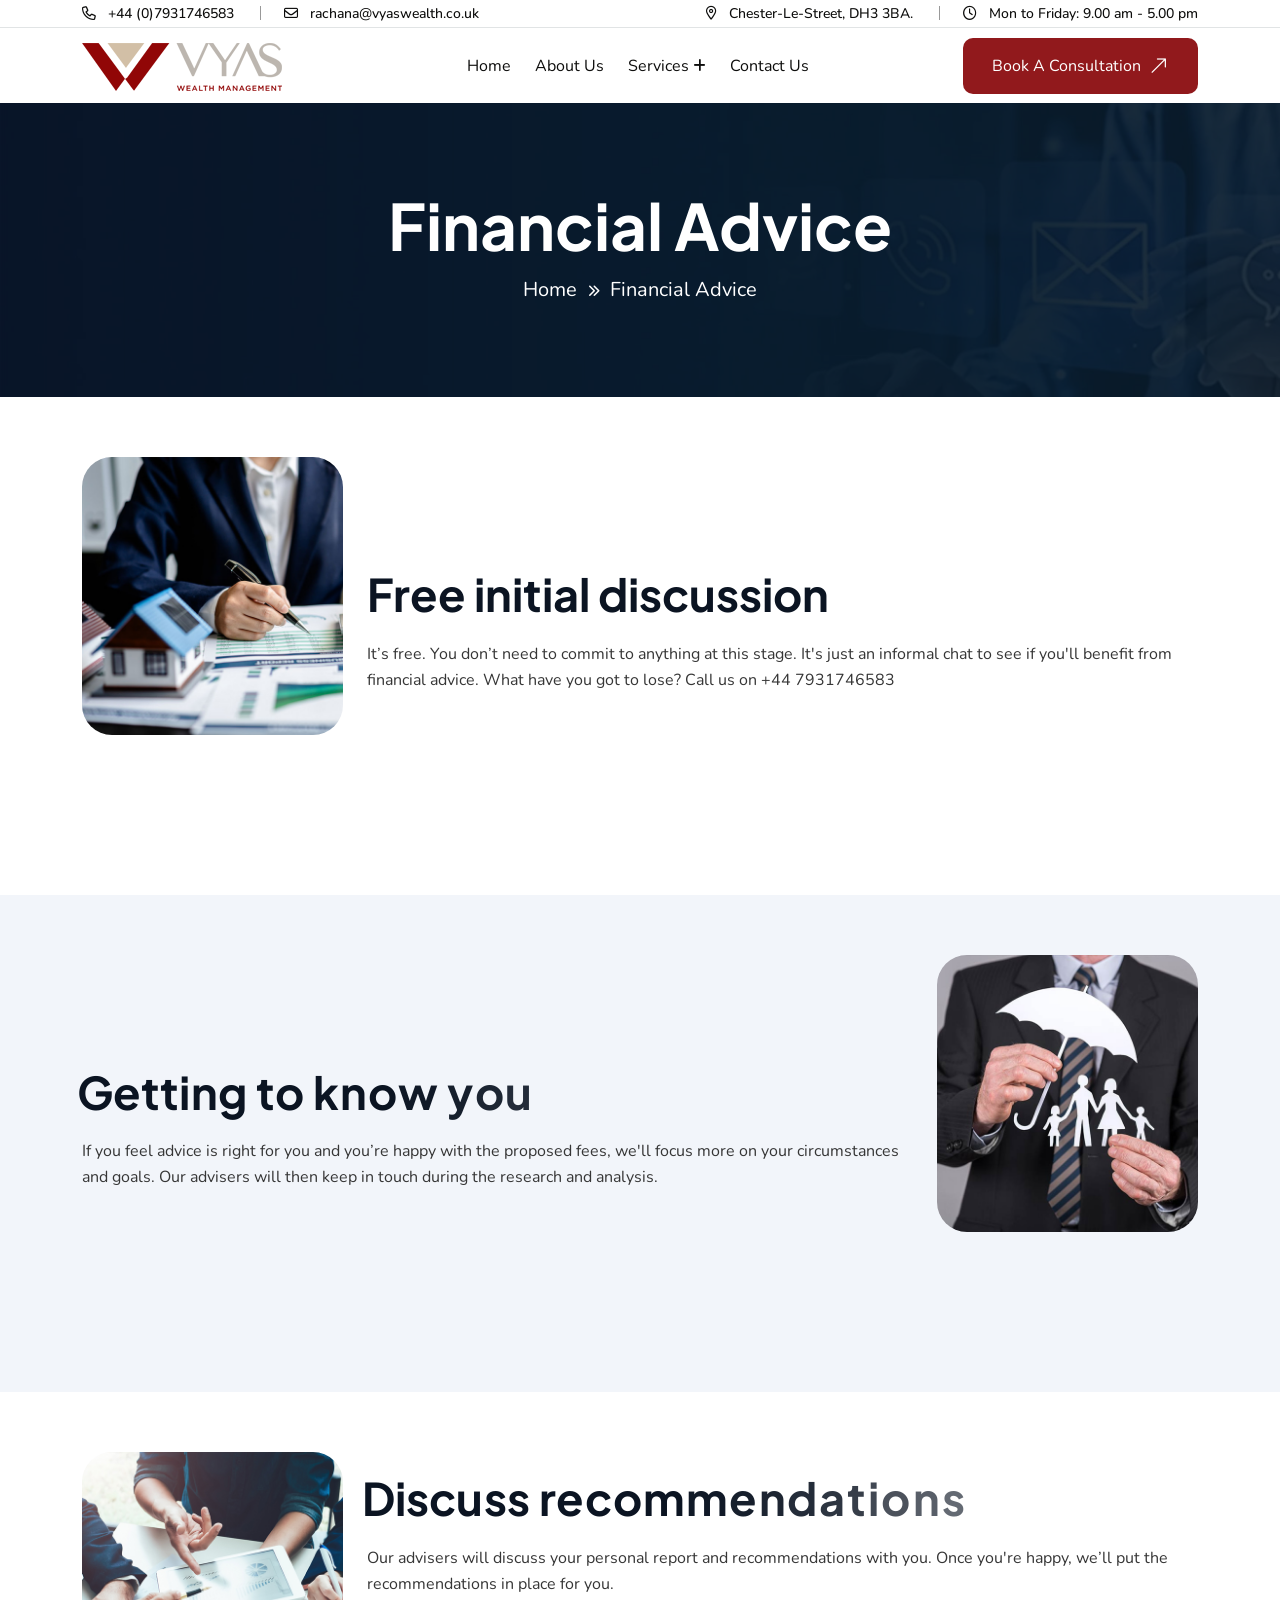
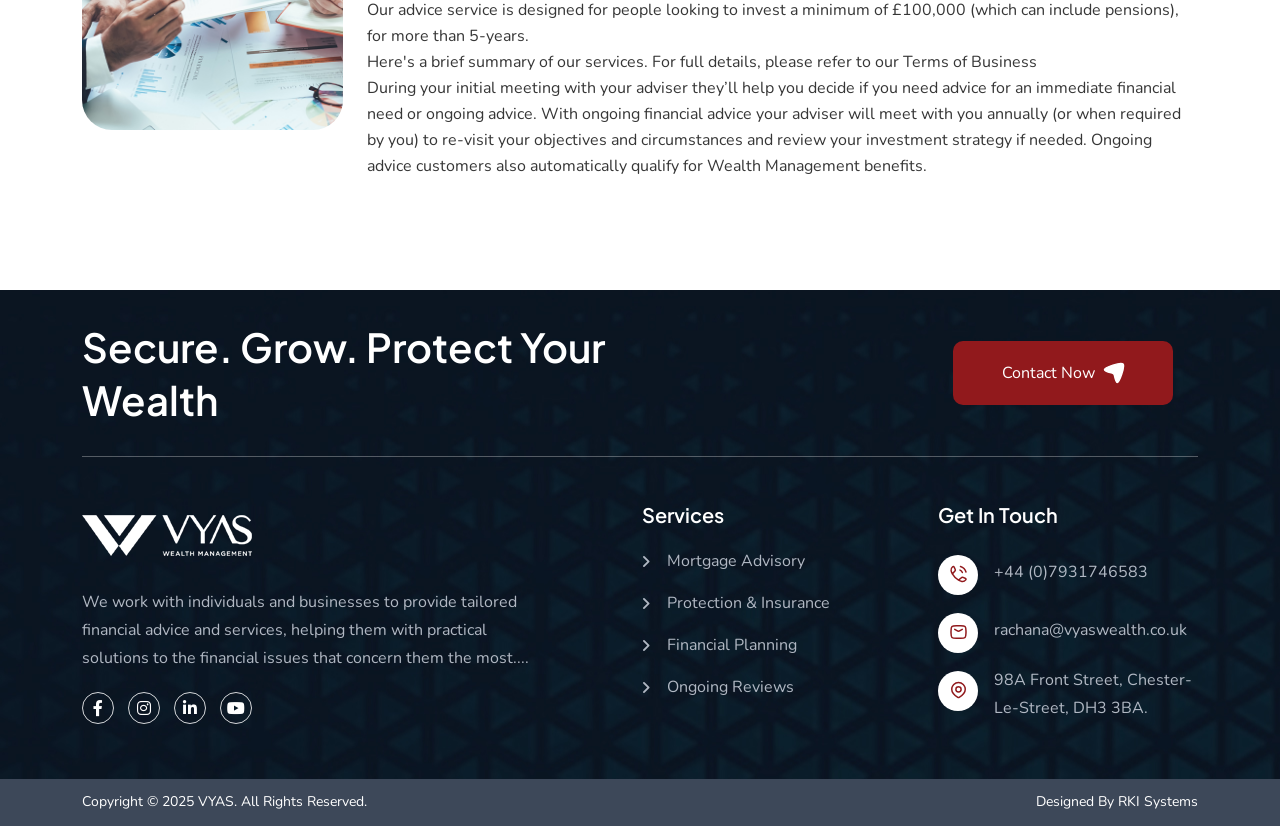
<file: financial-advice.html>
<!doctype html>
<html class="no-js" lang="zxx">

<head>
    <meta charset="utf-8">
    <meta http-equiv="x-ua-compatible" content="ie=edge">
    <title>Wealth Management</title>
    <meta name="author" content="Atek">
    <meta name="description" content="Atek - It Business and Consulting Service Html Template">
    <meta name="keywords" content="Atek - It Business and Consulting Service Html Template">
    <meta name="robots" content="INDEX,FOLLOW">

    <!-- Mobile Specific Metas -->
    <meta name="viewport" content="width=device-width, initial-scale=1, shrink-to-fit=no">

    <!-- Favicons - Place favicon.ico in the root directory -->
    <link rel="apple-touch-icon" sizes="57x57" href="assets/img/favicons/favicon.png">
    <link rel="apple-touch-icon" sizes="60x60" href="assets/img/favicons/favicon.png">
    <link rel="apple-touch-icon" sizes="72x72" href="assets/img/favicons/favicon.png">
    <link rel="apple-touch-icon" sizes="76x76" href="assets/img/favicons/favicon.png">
    <link rel="apple-touch-icon" sizes="114x114" href="assets/img/favicons/favicon.png">
    <link rel="apple-touch-icon" sizes="120x120" href="assets/img/favicons/favicon.png">
    <link rel="apple-touch-icon" sizes="144x144" href="assets/img/favicons/favicon.png">
    <link rel="apple-touch-icon" sizes="152x152" href="assets/img/favicons/favicon.png">
    <link rel="apple-touch-icon" sizes="180x180" href="assets/img/favicons/favicon.png">
    <link rel="icon" type="image/png" sizes="192x192" href="assets/img/favicons/favicon.png">
    <link rel="icon" type="image/png" sizes="32x32" href="assets/img/favicons/favicon.png">
    <link rel="icon" type="image/png" sizes="96x96" href="assets/img/favicons/favicon.png">
    <link rel="icon" type="image/png" sizes="16x16" href="assets/img/favicons/favicon.png">
    <link rel="manifest" href="assets/img/favicons/manifest.json">
    <meta name="msapplication-TileColor" content="#ffffff">
    <meta name="msapplication-TileImage" content="assets/img/favicons/ms-icon-144x144.png">
    <meta name="theme-color" content="#ffffff">

    <!--==============================
	  Google Fonts
	============================== -->
    <link rel="preconnect" href="https://fonts.googleapis.com">
    <link rel="preconnect" href="https://fonts.gstatic.com" crossorigin>
    <link rel="preconnect" href="https://fonts.googleapis.com">
    <link rel="preconnect" href="https://fonts.gstatic.com" crossorigin>
    <link
        href="https://fonts.googleapis.com/css2?family=Nunito:ital,wght@0,200..1000;1,200..1000&family=Plus+Jakarta+Sans:ital,wght@0,200..800;1,200..800&display=swap"
        rel="stylesheet">

    <!--==============================
	    All CSS File
	============================== -->
    <!--==============================
	    All CSS File
	============================== -->
    <!-- Bootstrap -->
    <link rel="stylesheet" href="assets/css/bootstrap.min.css">
    <!-- Fontawesome Icon -->
    <link rel="stylesheet" href="assets/css/fontawesome.min.css">
    <!-- Magnific Popup -->
    <link rel="stylesheet" href="assets/css/magnific-popup.min.css">

    <!-- Swiper css -->
    <link rel="stylesheet" href="assets/css/swiper-bundle.min.css">

    <!-- Theme Custom CSS -->
    <link rel="stylesheet" href="assets/css/style.css">

</head>

<body>

    <!--[if lte IE 9]>
    	<p class="browserupgrade">You are using an <strong>outdated</strong> browser. Please <a href="https://browsehappy.com/">upgrade your browser</a> to improve your experience and security.</p>
  	<![endif]-->


    <!--********************************
   		Code Start From Here 
	******************************** -->

    <!-- <div class="cursor-follower"></div> -->

    <!-- slider drag cursor -->
    <div class="slider-drag-cursor d-flex align-items-center justify-content-between">
        <span class="drag-icon-left"><img src="assets/img/icon/drag-arrow-left.svg" alt=""></span>
        DRAG
        <span class="drag-icon-right">
            <img src="assets/img/icon/drag-arrow-right.svg" alt="">
        </span>
    </div>


    <!--==============================
     Preloader
  ==============================-->
    <div class="preloader ">
        <button class="th-btn preloaderCls">Cancel Preloader </button>
        <div class="preloader-inner">
            <img src="assets/img/pre.png" alt="img">
             
        </div>
    </div><!--==============================
    Sidemenu
============================== -->
    <div class="sidemenu-wrapper sidemenu-info ">
        <div class="sidemenu-content">
            <button class="closeButton sideMenuCls">
                <i class="far fa-times"></i>
            </button>
            <div class="widget  ">
                <div class="th-widget-about">
                    <div class="about-logo">
                        <a href="index.html"><img src="assets/img/logo2.svg" alt="Atek"></a>
                    </div>
                    <p class="about-text">Quick access to essential system features, including the dashboard for an
                        overview of operations, network settings for managing connectivity, system logs for tracking
                        activities.</p>
                    <div class="th-social">
                        <a href="https://www.facebook.com/"><i class="fab fa-facebook-f"></i></a>
                        <a href="https://www.twitter.com/"><i class="fab fa-twitter"></i></a>
                        <a href="https://www.linkedin.com/"><i class="fab fa-linkedin-in"></i></a>
                        <a href="https://www.whatsapp.com/"><i class="fab fa-whatsapp"></i></a>
                        <a href="https://instagram.com/"><i class="fab fa-instagram"></i></a>
                    </div>
                </div>
            </div>
            <div class="widget  ">
                <h3 class="widget_title">Recent Posts</h3>
                <div class="recent-post-wrap">
                    <div class="recent-post d-flex align-items-center">
                        <div class="media-img">
                            <a href="blog-details.html"><img src="assets/img/blog/recent-post-1-1.jpg"
                                    alt="Blog Image"></a>
                        </div>
                        <div class="media-body">
                            <div class="recent-post-meta">
                                <a href="blog.html"><i class="far fa-calendar"></i>24 Jun , 2025</a>
                            </div>
                            <h4 class="post-title"><a class="text-inherit" href="blog-details.html">Where Vision Meets
                                    Concrete
                                    Reality</a></h4>
                        </div>
                    </div>
                    <div class="recent-post d-flex align-items-center">
                        <div class="media-img">
                            <a href="blog-details.html"><img src="assets/img/blog/recent-post-1-2.jpg"
                                    alt="Blog Image"></a>
                        </div>
                        <div class="media-body">
                            <div class="recent-post-meta">
                                <a href="blog.html"><i class="far fa-calendar"></i>22 Jun , 2025</a>
                            </div>
                            <h4 class="post-title"><a class="text-inherit" href="blog-details.html">Raising the Bar in
                                    Construction.</a></h4>
                        </div>
                    </div>
                </div>
            </div>
            <div class="widget  ">
                <h3 class="widget_title">Get In Touch</h3>
                <div class="th-widget-contact">
                    <div class="info-box_text">
                        <div class="icon">
                            <img src="assets/img/icon/phone.svg" alt="img">
                        </div>
                        <div class="details">
                            <p><a href="tel:+44 (0)7931746583" class="info-box_link">+44 (0)7931746583</a></p>
                             
                        </div>
                    </div>
                    <div class="info-box_text">
                        <div class="icon">
                            <img src="assets/img/icon/envelope.svg" alt="img">
                        </div>
                        <div class="details">
                            <p><a href="mailto: rachana@vyaswealth.co.uk" class="info-box_link"> rachana@vyaswealth.co.uk</a></p>
                            <p><a href="mailto:support24@atek.com" class="info-box_link">support24@atek.com</a></p>
                        </div>
                    </div>
                    <div class="info-box_text">
                        <div class="icon"><img src="assets/img/icon/location-dot.svg" alt="img"></div>
                        <div class="details">
                            <p>789 Inner Lane, Holy park, California, USA</p>
                        </div>
                    </div>
                </div>
            </div>
        </div>
    </div>
    <div class="popup-search-box">
        <button class="searchClose"><i class="fal fa-times"></i></button>
        <form action="#">
            <input type="text" placeholder="What are you looking for?">
            <button type="submit"><i class="fal fa-search"></i></button>
        </form>
    </div><!--==============================
    Mobile Menu
  ============================== -->
    <div class="th-menu-wrapper onepage-nav">
        <div class="th-menu-area text-center">
            <button class="th-menu-toggle"><i class="fal fa-times"></i></button>
            <div class="mobile-logo">
                <a href="index.html"><img src="assets/img/logo.png" alt="Atek"></a>
            </div>
            <div class="th-mobile-menu">
                <ul>
                    <li>
                        <a href="index.html">Home</a>

                    </li>
                    <li class=>
                        <a href="about-us.html">About Us</a>

                    </li>

                    <li class="menu-item-has-children">
                        <a href="services.html">Services</a>
                        <ul class="sub-menu">

                            <li><a href="services.html#mortgageadvice">Mortgage Advice</a></li>
                            <li><a href="services.html#protectioninsurance">Protection & Insurance</a></li>
                            <li><a href="services.html#financialplanning">Financial Planning & Advice</a></li>
                            <li><a href="services.html#ongoingadvice">Ongoing Advice & Reviews</a></li>


                        </ul>
                    </li>


                    <li>
                        <a href="contact-us.html">Contact us</a>

                    </li>

                </ul>
            </div>
        </div>
    </div><!--==============================
	Header Area
==============================-->
    <header class="th-header header-layout1">
        <div class="header-top">
            <div class="container th-container">
                <div class="row justify-content-center justify-content-xl-between align-items-center">
                    <div class="col-auto d-none d-md-block">
                        <div class="header-links">
                            <ul>
                                <li class="d-none d-xl-inline-block"><i class="fa-sharp fa-regular  fa-phone"></i>
                                    <span>+44 (0)7931746583</span>
                                </li>
                                <li class="d-none d-xl-inline-block"><i class="fa-regular fa-envelope"></i>
                                    <span>rachana@vyaswealth.co.uk</span>
                                </li>
                            </ul>
                        </div>
                    </div>
                    <div class="col-auto">
                        <div class="header-links">
                            <ul>
                                <li class="d-none d-xl-inline-block"><i
                                        class="fa-sharp fa-regular  fa-location-dot"></i>
                                    <span>Chester-Le-Street, DH3 3BA.</span>
                                </li>
                                <li class="d-none d-xl-inline-block"><i class="fa-regular fa-clock"></i>
                                    <span>Mon to Friday: 9.00 am - 5.00 pm</span>
                                </li>
                            </ul>
                        </div>
                    </div>
                </div>
            </div>
        </div>
        <div class="sticky-wrapper">
            <!-- Main Menu Area -->
            <div class="menu-area">
                <div class="container th-container">
                    <div class="row align-items-center justify-content-between">
                        <div class="col-auto">
                            <div class="header-logo">
                                <a href="index.html">
                                    <img src="assets/img/logo.png" alt="Atek">
                                </a>
                            </div>
                        </div>
                        <div class="col-auto me-xxl-auto">
                            <nav class="main-menu d-none d-xl-inline-block">
                                <ul>
                                    <li>
                                        <a href="index.html">Home</a>

                                    </li>
                                    <li class=>
                                        <a href="about-us.html">About Us</a>

                                    </li>

                                    <li class="menu-item-has-children">
                                        <a href="services.html">Services</a>
                                        <ul class="sub-menu">

                                            <li><a href="services.html#mortgageadvice">Mortgage Advice</a></li>
                                            <li><a href="services.html#protectioninsurance">Protection & Insurance</a>
                                            </li>
                                            <li><a href="services.html#financialplanning">Financial Planning &
                                                    Advice</a></li>
                                            <li><a href="services.html#ongoingadvice">Ongoing Advice & Reviews</a></li>


                                        </ul>
                                    </li>


                                    <li>
                                        <a href="contact-us.html">Contact us</a>

                                    </li>

                                </ul>
                            </nav>
                            <button type="button" class="th-menu-toggle d-block d-xl-none"><i
                                    class="far fa-bars"></i></button>
                        </div>
                        <div class="col-auto d-none d-xl-block">
                            <div class="header-button">

                                <a href="book-consultant.html" class="th-btn th-icon">Book a Consultation <i
                                        class="fa-light fa-arrow-right-long"></i></a>
                            </div>
                        </div>
                    </div>
                </div>

            </div>
        </div>
    </header>
    <!--==============================
Hero Area
==============================-->


    <!--==============================
    Breadcumb
============================== -->
    <div class="breadcumb-wrapper " data-bg-src="assets/img/bg/breadcumb-bg.jpg">
        <div class="container">
            <div class="breadcumb-content">
                <h1 class="breadcumb-title">Financial Advice</h1>
                <ul class="breadcumb-menu">
                    <li><a href="index.html">Home</a></li>
                    <li>Financial Advice</li>
                </ul>
            </div>
        </div>
    </div><!--==============================
Contact Area  
==============================-->


    <div class="about-area space-extra-bottom position-relative overflow-hidden overflow-hidden space"
        id="mortgageadvice">
        <div class="container">
            <div class="row gy-4">
                <div class="col-xl-3">
                    <div class="about10 img-box10 position-relative">
                        <div class="img1 bg-mask">
                            <img src="assets/img/normal/s1.jpg" alt="About">
                        </div>

                    </div>
                </div>
                <div class="col-xl-9 d-flex align-items-center">
                    <div class="ps-xxl-5 ms-xxl-4">
                        <div class="title-area about10-titlebox mb-20">
                            <h2 class="sec-title mb-20 heading  text-anime-style-3">Free initial discussion</h2>
                            <p class="sec-text mb-30 wow fadeInUp" data-wow-delay=".2s">It’s free. You don’t need to
                                commit to anything at this stage. It's just an informal chat to see if you'll benefit
                                from financial advice. What have you got to lose? Call us on +44 7931746583</p>
                        </div>


                    </div>
                </div>
            </div>

        </div>
    </div>

    <div class="about-area bg-smoke space-extra-bottom position-relative overflow-hidden overflow-hidden space"
        id="protectioninsurance">
        <div class="container">
            <div class="row gy-4">

                <div class="col-xl-9 d-flex align-items-center">
                    <div class="ps-xxl-5 ms-xxl-4">
                        <div class="title-area about10-titlebox mb-20">
                            <h2 class="sec-title mb-20 heading  text-anime-style-3">Getting to know you</h2>
                            <p class="sec-text mb-30 wow fadeInUp" data-wow-delay=".2s">If you feel advice is right for
                                you and you’re happy with the proposed fees, we'll focus more on your circumstances and
                                goals. Our advisers will then keep in touch during the research and analysis.</p>
                        </div>


                    </div>
                </div>
                <div class="col-xl-3">
                    <div class="about10 img-box10 position-relative">
                        <div class="img1 bg-mask">
                            <img src="assets/img/normal/s2.jpg" alt="About">
                        </div>

                    </div>
                </div>
            </div>

        </div>
    </div>

    <div class="about-area space-extra-bottom position-relative overflow-hidden overflow-hidden space"
        id="financialplanning">
        <div class="container">
            <div class="row gy-4">
                <div class="col-xl-3">
                    <div class="about10 img-box10 position-relative">
                        <div class="img1 bg-mask">
                            <img src="assets/img/normal/s3.jpg" alt="About">
                        </div>

                    </div>
                </div>
                <div class="col-xl-9 d-flex align-items-center">
                    <div class="ps-xxl-5 ms-xxl-4">
                        <div class="title-area about10-titlebox mb-20">
                            <h2 class="sec-title mb-20 heading  text-anime-style-3">Discuss recommendations</h2>
                            <p class="sec-text mb-30 wow fadeInUp" data-wow-delay=".2s">Our advisers will discuss your
                                personal report and recommendations with you. Once you're happy, we’ll put the
                                recommendations in place for you. <br> Our advice service is designed
                                for people looking to invest a minimum of £100,000 (which can include pensions), for
                                more than 5-years. <br> Here's a brief summary of our
                                services. For full details, please refer to our Terms of Business <br> During your
                                initial meeting with
                                your adviser they’ll help you decide if you need advice for an immediate financial need
                                or ongoing advice. With ongoing financial advice your adviser will meet with you
                                annually (or when required by you) to re-visit your objectives and circumstances and
                                review your investment strategy if needed. Ongoing advice customers also automatically
                                qualify for Wealth Management benefits.</p>
                        </div>

                    </div>
                </div>
            </div>

        </div>
    </div>



    <footer class="footer-wrapper footer-layout1 p1" style="background-image: url(&quot;assets/img/hero/hero_bg_1_21.jpg&quot;);">
        <div class="widget-area">
            <div class="container">
                <div class="newsletter-area">
                    <div class="newsletter-top">
                        <div class="row gy-4 align-items-center">
                            <div class="col-lg-7">
                                <h2 class="newsletter-title text-white text-capitalize mb-0">Secure. Grow. Protect Your
                                    Wealth</h2>
                            </div>
                            <div class="col-lg-2">

                            </div>
                            <div class="col-lg-3">
                                <form class="newsletter-form">
                                    <a href="contact-us.html"></a><button type="submit" class="th-btn style3">Contact
                                        Now <img src="assets/img/icon/plane.svg" alt=""></button>
                                </form>
                            </div>
                        </div>
                    </div>
                </div>
                <div class="row justify-content-between">
                    <div class="col-md-6 col-xl-5">
                        <div class="widget footer-widget">
                            <div class="th-widget-about">
                                <div class="about-logo">
                                    <a href="index.html"><img src="assets/img/ff.png" alt="Atek"></a>
                                </div>
                                <p class="about-text">We work with individuals and businesses to provide tailored financial advice and services, helping them with practical solutions to the financial issues that concern them the most....</p>
                                <div class="th-social">
                                    <a href="https://www.facebook.com/" target="_blank"><i
                                            class="fab fa-facebook-f"></i></a>
                                    <a href="https://instagram.com/" target="_blank"><i
                                            class="fab fa-instagram"></i></a>
                                    <a href="https://www.linkedin.com/" target="_blank"><i
                                            class="fab fa-linkedin-in"></i></a>
                                    <a href="https://www.whatsapp.com/" target="_blank"><i
                                            class="fab fa-youtube"></i></a>

                                </div>
                            </div>
                        </div>
                    </div>
                    <div class="col-md-6 col-xl-auto">
                        <div class="widget widget_nav_menu footer-widget">
                            <h3 class="widget_title">Services</h3>
                            <div class="menu-all-pages-container">
                                <ul class="menu">

                                    <li><a href="services.html#mortgageadvice">Mortgage Advisory</a></li>
                                    <li><a href="services.html#protectioninsurance">Protection & Insurance</a></li>
                                    <li><a href="services.html#financialplanning">Financial Planning</a></li>
                                    <li><a href="services.html#ongoingadvice">Ongoing Reviews</a></li>
                                </ul>
                            </div>
                        </div>
                    </div>
                    <div class="col-md-6 col-xl-auto">
                        <div class="widget footer-widget">
                            <h3 class="widget_title">Get In Touch</h3>
                            <div class="th-widget-contact">
                                <div class="info-box_text align-items-center">
                                    <div class="icon">
                                        <img src="assets/img/icon/phone.svg" alt="img">
                                    </div>
                                    <div class="details">
                                        <p><a href="tel:+44 (0)7931746583" class="info-box_link">+44 (0)7931746583</a></p>

                                    </div>
                                </div>
                                <div class="info-box_text align-items-center">
                                    <div class="icon">
                                        <img src="assets/img/icon/envelope.svg" alt="img">
                                    </div>
                                    <div class="details">
                                        <p><a href="mailto: rachana@vyaswealth.co.uk" class="info-box_link">
                                                rachana@vyaswealth.co.uk</a></p>

                                    </div>
                                </div>
                                <div class="info-box_text">
                                    <div class="icon"><img src="assets/img/icon/location-dot.svg" alt="img"></div>
                                    <div class="details">
                                        <p><a href="https://maps.app.goo.gl/QyH2fFoJ9fii93mt7" target="_blank">98A Front Street, Chester-Le-Street, DH3 3BA.
                                            </a></p>
                                    </div>
                                </div>
                            </div>
                        </div>
                    </div>

                </div>
            </div>
        </div>
        <div class="copyright-wrap">
            <div class="container">
                <div class="row justify-content-lg-between align-items-center">
                    <div class="col-lg-6">
                        <p class="copyright-text">Copyright © 2025 <a href="index.html">VYAS</a>. All Rights Reserved.
                        </p>
                    </div>
                    <div class="col-lg-6 text-center text-lg-end">
                        <div class="footer-links">
                            <p class="copyright-text">Designed By <a href="https://rkisystems.co.uk/"
                                    target="_blank">RKI Systems</a></p>
                        </div>
                    </div>
                </div>

            </div>
        </div>

    </footer>

    <!--********************************
			Code End  Here 
	******************************** -->

    <!-- Scroll To Top -->
    <div class="scroll-top">
        <svg class="progress-circle svg-content" width="100%" height="100%" viewBox="-1 -1 102 102">
            <path d="M50,1 a49,49 0 0,1 0,98 a49,49 0 0,1 0,-98"
                style="transition: stroke-dashoffset 10ms linear 0s; stroke-dasharray: 307.919, 307.919; stroke-dashoffset: 307.919;">
            </path>
        </svg>
    </div>
    <!--==============================
    All Js File
============================== -->
    <!-- Jquery -->
    <script src="assets/js/vendor/jquery-3.7.1.min.js"></script>
    <!-- Swiper Js -->
    <script src="assets/js/swiper-bundle.min.js"></script>
    <!-- Bootstrap -->
    <script src="assets/js/bootstrap.min.js"></script>
    <!-- Magnific Popup -->
    <script src="assets/js/jquery.magnific-popup.min.js"></script>
    <!-- Counter Up -->
    <script src="assets/js/jquery.counterup.min.js"></script>
    <!-- circle-progress -->
    <script src="assets/js/circle-progress.js"></script>
    <!-- Range Slider -->
    <script src="assets/js/jquery-ui.min.js"></script>
    <!-- imagesloaded -->
    <script src="assets/js/imagesloaded.pkgd.min.js"></script>
    <!-- isotope -->
    <script src="assets/js/isotope.pkgd.min.js"></script>

    <!-- nice select -->
    <script src="assets/js/nice-select.min.js"></script>
    <!-- wow -->
    <script src="assets/js/wow.min.js"></script>
    <!-- gsap -->
    <script src="assets/js/gsap.min.js"></script>
    <script src="assets/js/ScrollTrigger.min.js"></script>
    <script src="assets/js/SplitText.js"></script>
    <!-- Scroll Trigger -->
    <script src="assets/js/ScrollTrigger.min.js"></script>
    <!-- Lenis Smooth Scroll -->
    <script src="assets/js/lenis.min.js"></script>



    <!-- Main Js File -->
    <script src="assets/js/main.js"></script>
</body>

</html>
</file>
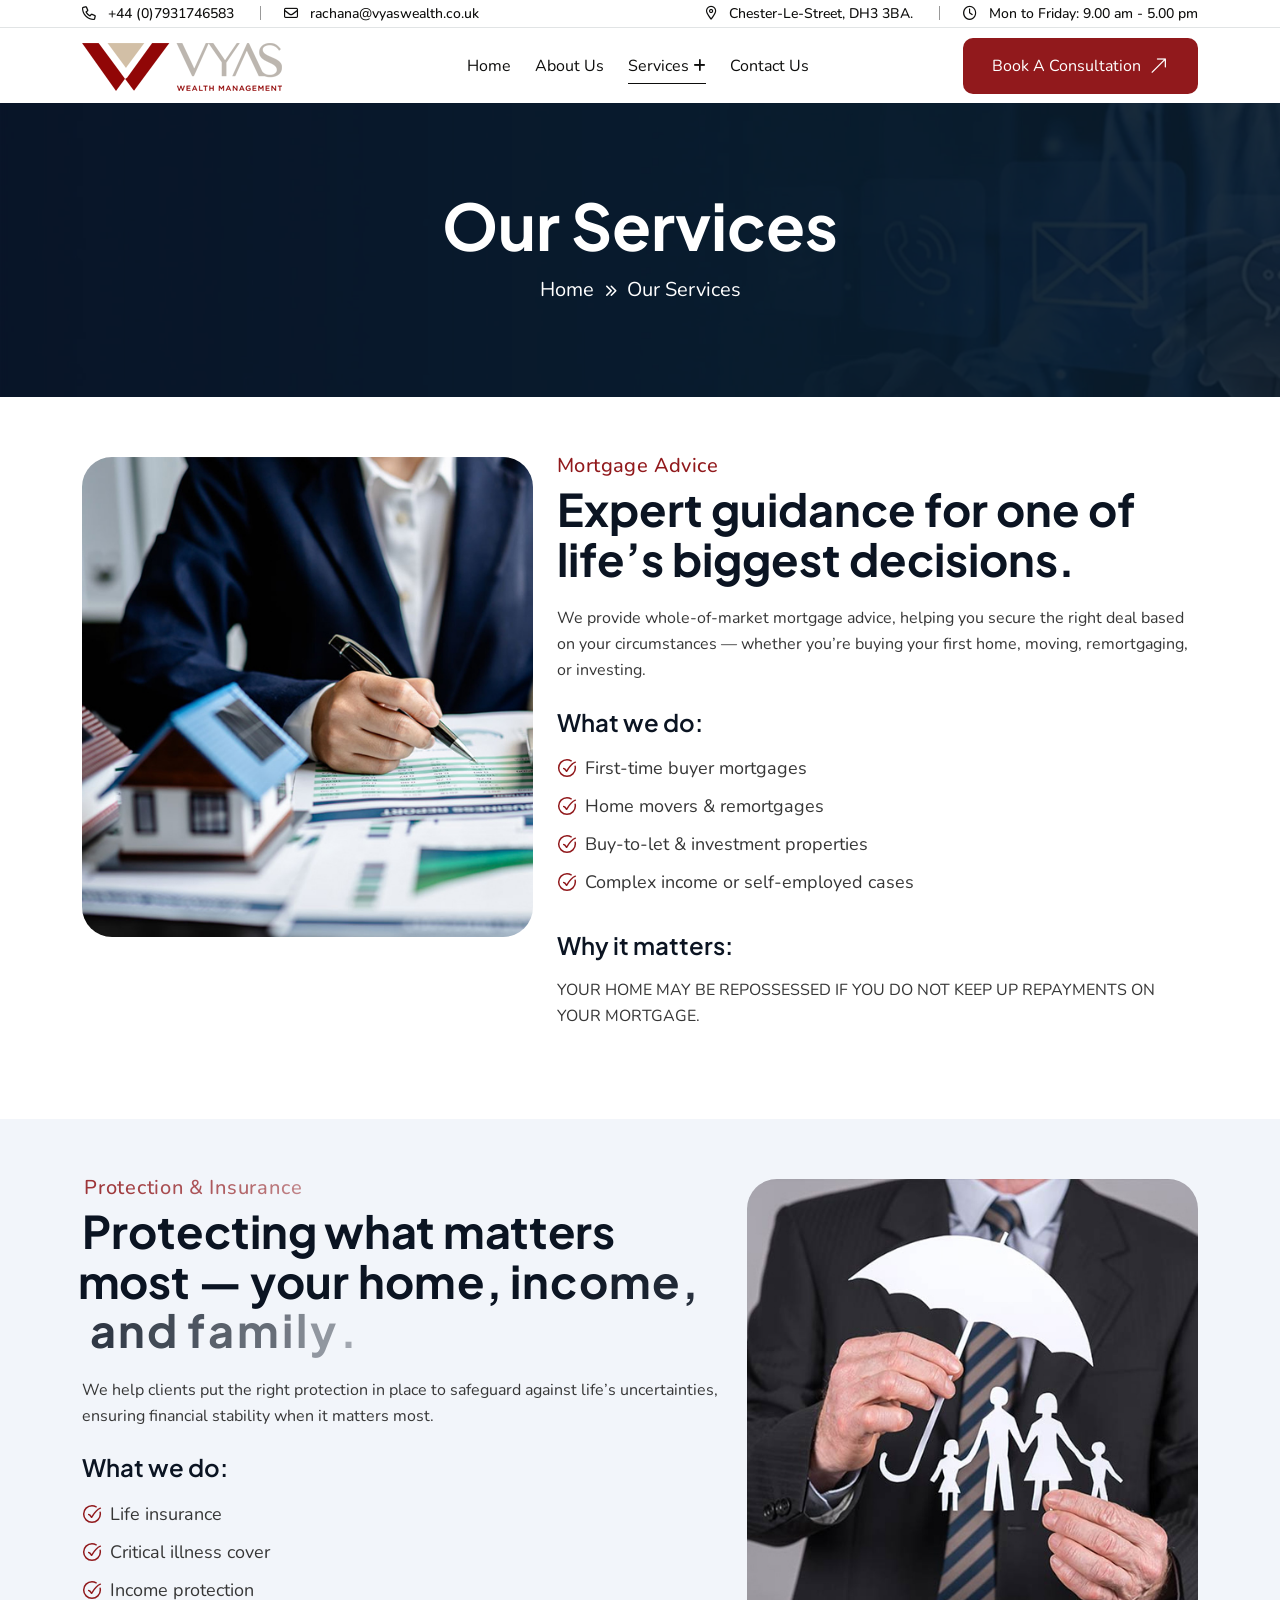
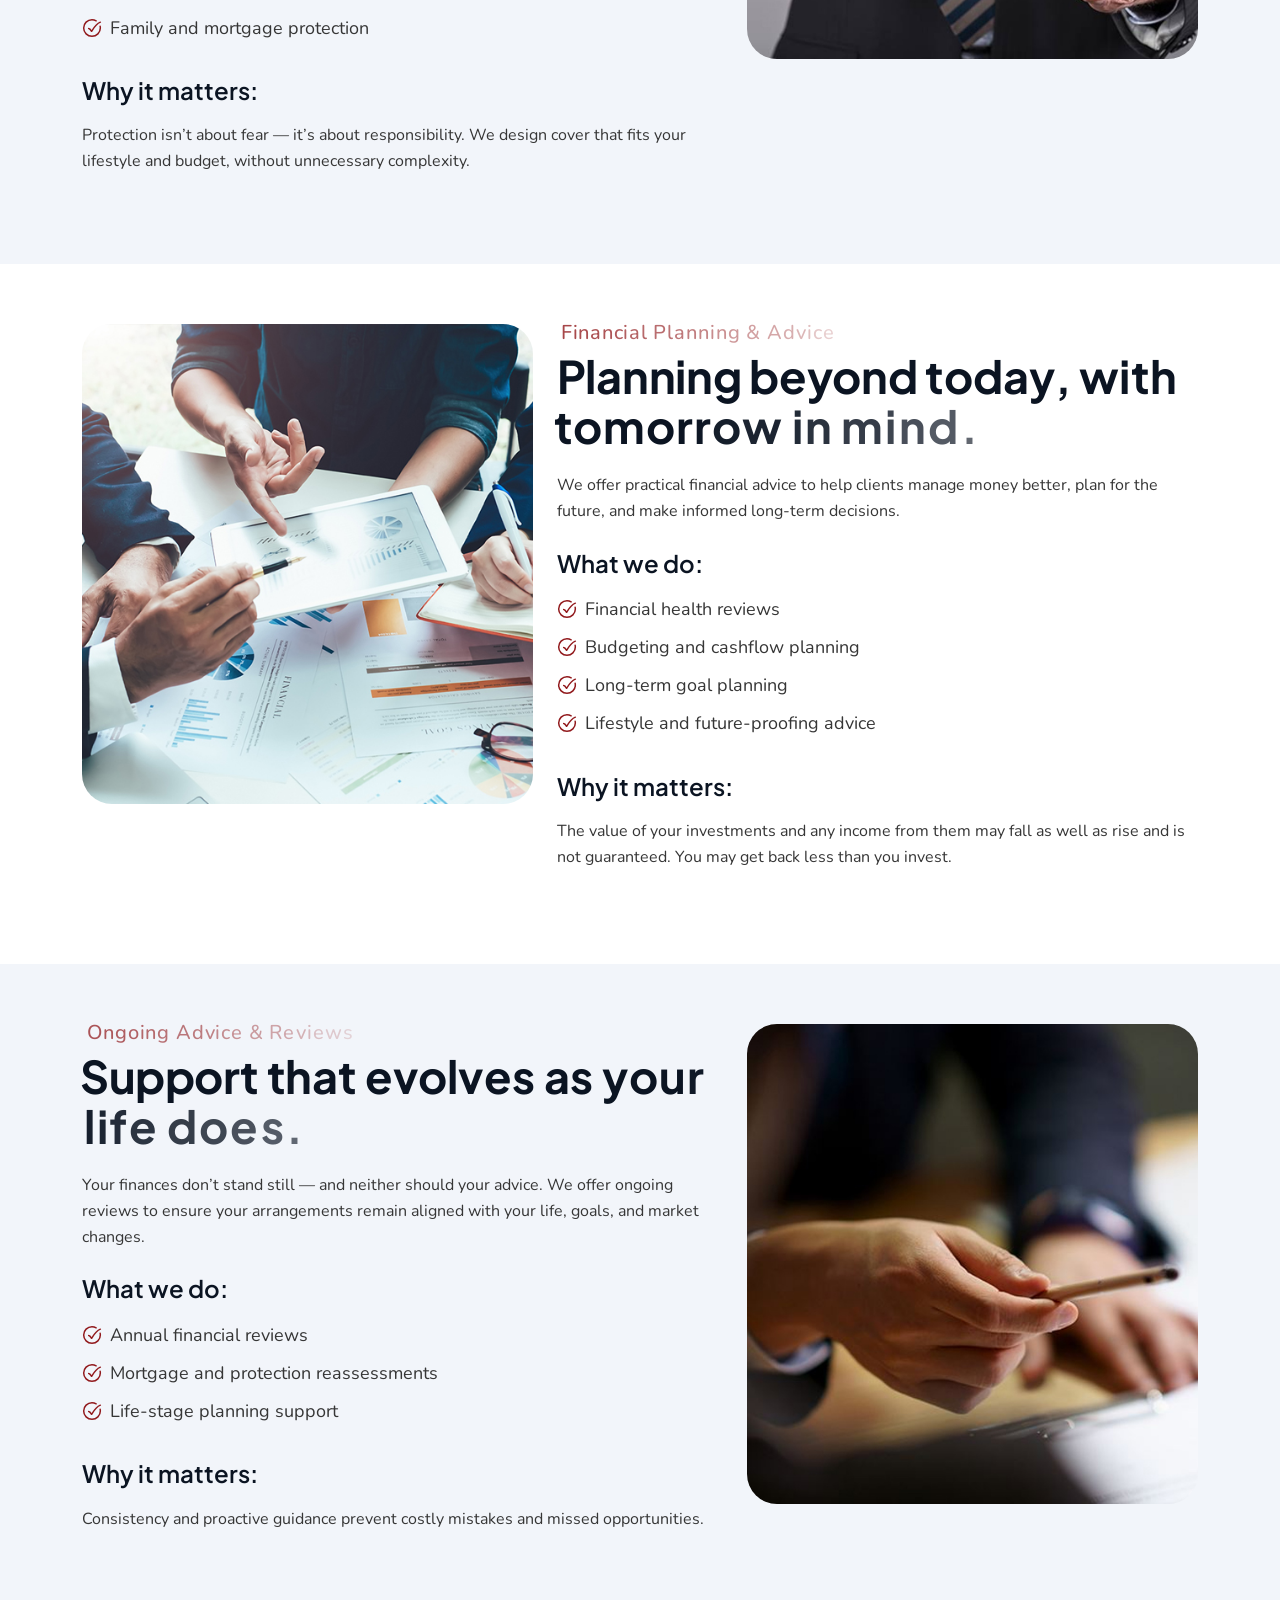
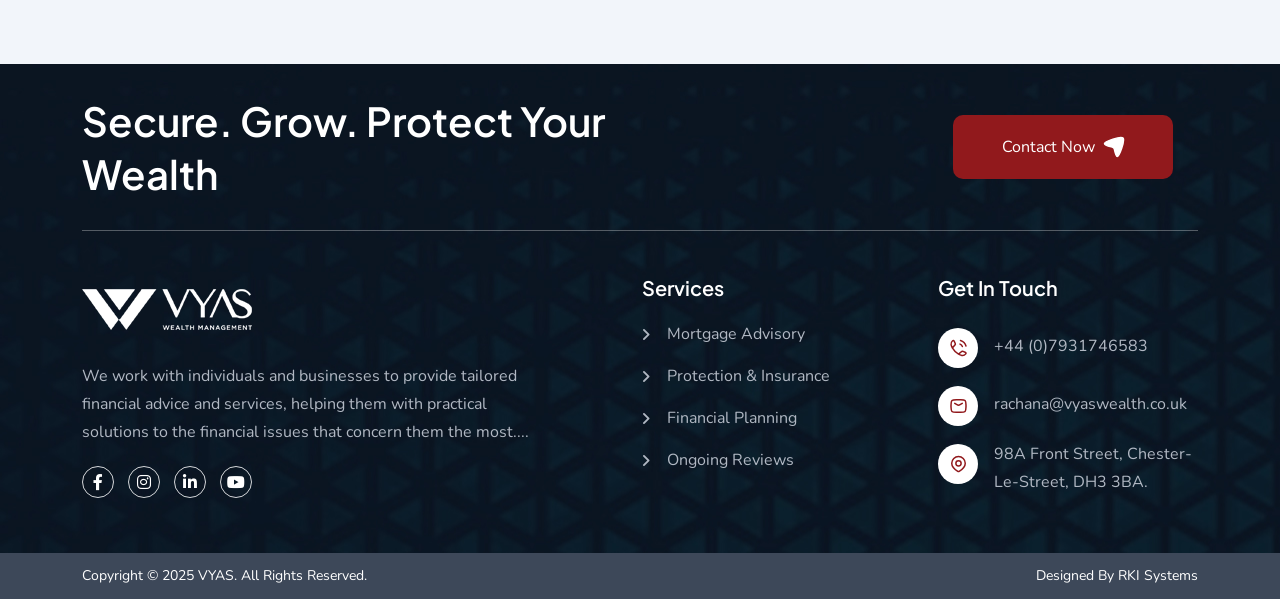
<file: services.html>
<!doctype html>
<html class="no-js" lang="zxx">

<head>
    <meta charset="utf-8">
    <meta http-equiv="x-ua-compatible" content="ie=edge">
    <title>Wealth Management</title>
    <meta name="author" content="Atek">
    <meta name="description" content="Atek - It Business and Consulting Service Html Template">
    <meta name="keywords" content="Atek - It Business and Consulting Service Html Template">
    <meta name="robots" content="INDEX,FOLLOW">

    <!-- Mobile Specific Metas -->
    <meta name="viewport" content="width=device-width, initial-scale=1, shrink-to-fit=no">

    <!-- Favicons - Place favicon.ico in the root directory -->
    <link rel="apple-touch-icon" sizes="57x57" href="assets/img/favicons/favicon.png">
    <link rel="apple-touch-icon" sizes="60x60" href="assets/img/favicons/favicon.png">
    <link rel="apple-touch-icon" sizes="72x72" href="assets/img/favicons/favicon.png">
    <link rel="apple-touch-icon" sizes="76x76" href="assets/img/favicons/favicon.png">
    <link rel="apple-touch-icon" sizes="114x114" href="assets/img/favicons/favicon.png">
    <link rel="apple-touch-icon" sizes="120x120" href="assets/img/favicons/favicon.png">
    <link rel="apple-touch-icon" sizes="144x144" href="assets/img/favicons/favicon.png">
    <link rel="apple-touch-icon" sizes="152x152" href="assets/img/favicons/favicon.png">
    <link rel="apple-touch-icon" sizes="180x180" href="assets/img/favicons/favicon.png">
    <link rel="icon" type="image/png" sizes="192x192" href="assets/img/favicons/favicon.png">
    <link rel="icon" type="image/png" sizes="32x32" href="assets/img/favicons/favicon.png">
    <link rel="icon" type="image/png" sizes="96x96" href="assets/img/favicons/favicon.png">
    <link rel="icon" type="image/png" sizes="16x16" href="assets/img/favicons/favicon.png">
    <link rel="manifest" href="assets/img/favicons/manifest.json">
    <meta name="msapplication-TileColor" content="#ffffff">
    <meta name="msapplication-TileImage" content="assets/img/favicons/ms-icon-144x144.png">
    <meta name="theme-color" content="#ffffff">

    <!--==============================
	  Google Fonts
	============================== -->
    <link rel="preconnect" href="https://fonts.googleapis.com">
    <link rel="preconnect" href="https://fonts.gstatic.com" crossorigin>
    <link rel="preconnect" href="https://fonts.googleapis.com">
    <link rel="preconnect" href="https://fonts.gstatic.com" crossorigin>
    <link
        href="https://fonts.googleapis.com/css2?family=Nunito:ital,wght@0,200..1000;1,200..1000&family=Plus+Jakarta+Sans:ital,wght@0,200..800;1,200..800&display=swap"
        rel="stylesheet">

    <!--==============================
	    All CSS File
	============================== -->
    <!--==============================
	    All CSS File
	============================== -->
    <!-- Bootstrap -->
    <link rel="stylesheet" href="assets/css/bootstrap.min.css">
    <!-- Fontawesome Icon -->
    <link rel="stylesheet" href="assets/css/fontawesome.min.css">
    <!-- Magnific Popup -->
    <link rel="stylesheet" href="assets/css/magnific-popup.min.css">

    <!-- Swiper css -->
    <link rel="stylesheet" href="assets/css/swiper-bundle.min.css">

    <!-- Theme Custom CSS -->
    <link rel="stylesheet" href="assets/css/style.css">

</head>

<body>

    <!--[if lte IE 9]>
    	<p class="browserupgrade">You are using an <strong>outdated</strong> browser. Please <a href="https://browsehappy.com/">upgrade your browser</a> to improve your experience and security.</p>
  	<![endif]-->


    <!--********************************
   		Code Start From Here 
	******************************** -->

    <!-- <div class="cursor-follower"></div> -->

    <!-- slider drag cursor -->
    <div class="slider-drag-cursor d-flex align-items-center justify-content-between">
        <span class="drag-icon-left"><img src="assets/img/icon/drag-arrow-left.svg" alt=""></span>
        DRAG
        <span class="drag-icon-right">
            <img src="assets/img/icon/drag-arrow-right.svg" alt="">
        </span>
    </div>


    <!--==============================
     Preloader
  ==============================-->
    <div class="preloader ">
        <button class="th-btn preloaderCls">Cancel Preloader </button>
        <div class="preloader-inner">
            <img src="assets/img/pre.png" alt="img">

        </div>
    </div><!--==============================
    Sidemenu
============================== -->
    <div class="sidemenu-wrapper sidemenu-info ">
        <div class="sidemenu-content">
            <button class="closeButton sideMenuCls">
                <i class="far fa-times"></i>
            </button>
            <div class="widget  ">
                <div class="th-widget-about">
                    <div class="about-logo">
                        <a href="index.html"><img src="assets/img/logo2.svg" alt="Atek"></a>
                    </div>
                    <p class="about-text">Quick access to essential system features, including the dashboard for an
                        overview of operations, network settings for managing connectivity, system logs for tracking
                        activities.</p>
                    <div class="th-social">
                        <a href="https://www.facebook.com/"><i class="fab fa-facebook-f"></i></a>
                        <a href="https://www.twitter.com/"><i class="fab fa-twitter"></i></a>
                        <a href="https://www.linkedin.com/"><i class="fab fa-linkedin-in"></i></a>
                        <a href="https://www.whatsapp.com/"><i class="fab fa-whatsapp"></i></a>
                        <a href="https://instagram.com/"><i class="fab fa-instagram"></i></a>
                    </div>
                </div>
            </div>
            <div class="widget  ">
                <h3 class="widget_title">Recent Posts</h3>
                <div class="recent-post-wrap">
                    <div class="recent-post d-flex align-items-center">
                        <div class="media-img">
                            <a href="blog-details.html"><img src="assets/img/blog/recent-post-1-1.jpg"
                                    alt="Blog Image"></a>
                        </div>
                        <div class="media-body">
                            <div class="recent-post-meta">
                                <a href="blog.html"><i class="far fa-calendar"></i>24 Jun , 2025</a>
                            </div>
                            <h4 class="post-title"><a class="text-inherit" href="blog-details.html">Where Vision Meets
                                    Concrete
                                    Reality</a></h4>
                        </div>
                    </div>
                    <div class="recent-post d-flex align-items-center">
                        <div class="media-img">
                            <a href="blog-details.html"><img src="assets/img/blog/recent-post-1-2.jpg"
                                    alt="Blog Image"></a>
                        </div>
                        <div class="media-body">
                            <div class="recent-post-meta">
                                <a href="blog.html"><i class="far fa-calendar"></i>22 Jun , 2025</a>
                            </div>
                            <h4 class="post-title"><a class="text-inherit" href="blog-details.html">Raising the Bar in
                                    Construction.</a></h4>
                        </div>
                    </div>
                </div>
            </div>
            <div class="widget  ">
                <h3 class="widget_title">Get In Touch</h3>
                <div class="th-widget-contact">
                    <div class="info-box_text">
                        <div class="icon">
                            <img src="assets/img/icon/phone.svg" alt="img">
                        </div>
                        <div class="details">
                            <p><a href="tel:+44 (0)7931746583" class="info-box_link">+44 (0)7931746583</a></p>

                        </div>
                    </div>
                    <div class="info-box_text">
                        <div class="icon">
                            <img src="assets/img/icon/envelope.svg" alt="img">
                        </div>
                        <div class="details">
                            <p><a href="mailto: rachana@vyaswealth.co.uk" class="info-box_link"> rachana@vyaswealth.co.uk</a></p>
                            <p><a href="mailto:support24@atek.com" class="info-box_link">support24@atek.com</a></p>
                        </div>
                    </div>
                    <div class="info-box_text">
                        <div class="icon"><img src="assets/img/icon/location-dot.svg" alt="img"></div>
                        <div class="details">
                            <p>789 Inner Lane, Holy park, California, USA</p>
                        </div>
                    </div>
                </div>
            </div>
        </div>
    </div>
    <div class="popup-search-box">
        <button class="searchClose"><i class="fal fa-times"></i></button>
        <form action="#">
            <input type="text" placeholder="What are you looking for?">
            <button type="submit"><i class="fal fa-search"></i></button>
        </form>
    </div><!--==============================
    Mobile Menu
  ============================== -->
    <div class="th-menu-wrapper onepage-nav">
        <div class="th-menu-area text-center">
            <button class="th-menu-toggle"><i class="fal fa-times"></i></button>
            <div class="mobile-logo">
                <a href="index.html"><img src="assets/img/logo.png" alt="Atek"></a>
            </div>
            <div class="th-mobile-menu">
                <ul>
                    <li>
                        <a href="index.html">Home</a>

                    </li>
                    <li class=>
                        <a href="about-us.html">About Us</a>

                    </li>

                    <li class="menu-item-has-children">
                        <a class="active" href="services.html">Services</a>
                        <ul class="sub-menu">

                            <li><a href="services.html#mortgageadvice">Mortgage Advice</a></li>
                            <li><a href="services.html#protectioninsurance">Protection & Insurance</a></li>
                            <li><a href="services.html#financialplanning">Financial Planning & Advice</a></li>
                            <li><a href="services.html#ongoingadvice">Ongoing Advice & Reviews</a></li>


                        </ul>
                    </li>


                    <li>
                        <a href="contact-us.html">Contact us</a>

                    </li>

                </ul>
            </div>
        </div>
    </div><!--==============================
	Header Area
==============================-->
    <header class="th-header header-layout1">
        <div class="header-top">
            <div class="container th-container">
                <div class="row justify-content-center justify-content-xl-between align-items-center">
                    <div class="col-auto d-none d-md-block">
                        <div class="header-links">
                            <ul>
                                <li class="d-none d-xl-inline-block"><i class="fa-sharp fa-regular  fa-phone"></i>
                                    <span>+44 (0)7931746583</span>
                                </li>
                                <li class="d-none d-xl-inline-block"><i class="fa-regular fa-envelope"></i>
                                    <span>rachana@vyaswealth.co.uk</span>
                                </li>
                            </ul>
                        </div>
                    </div>
                    <div class="col-auto">
                        <div class="header-links">
                            <ul>
                                <li class="d-none d-xl-inline-block"><i
                                        class="fa-sharp fa-regular  fa-location-dot"></i>
                                    <span>Chester-Le-Street, DH3 3BA.</span>
                                </li>
                                <li class="d-none d-xl-inline-block"><i class="fa-regular fa-clock"></i>
                                    <span>Mon to Friday: 9.00 am - 5.00 pm</span>
                                </li>
                            </ul>
                        </div>
                    </div>
                </div>
            </div>
        </div>
        <div class="sticky-wrapper">
            <!-- Main Menu Area -->
            <div class="menu-area">
                <div class="container th-container">
                    <div class="row align-items-center justify-content-between">
                        <div class="col-auto">
                            <div class="header-logo">
                                <a href="index.html">
                                    <img src="assets/img/logo.png" alt="Atek">
                                </a>
                            </div>
                        </div>
                        <div class="col-auto me-xxl-auto">
                            <nav class="main-menu d-none d-xl-inline-block">
                                <ul>
                                    <li>
                                        <a href="index.html">Home</a>

                                    </li>
                                    <li class=>
                                        <a href="about-us.html">About Us</a>

                                    </li>

                                    <li class="menu-item-has-children">
                                        <a class="active" href="services.html">Services</a>
                                        <ul class="sub-menu">

                                            <li><a href="services.html#mortgageadvice">Mortgage Advice</a></li>
                                            <li><a href="services.html#protectioninsurance">Protection & Insurance</a>
                                            </li>
                                            <li><a href="services.html#financialplanning">Financial Planning &
                                                    Advice</a></li>
                                            <li><a href="services.html#ongoingadvice">Ongoing Advice & Reviews</a></li>


                                        </ul>
                                    </li>


                                    <li>
                                        <a href="contact-us.html">Contact us</a>

                                    </li>

                                </ul>
                            </nav>
                            <button type="button" class="th-menu-toggle d-block d-xl-none"><i
                                    class="far fa-bars"></i></button>
                        </div>
                        <div class="col-auto d-none d-xl-block">
                            <div class="header-button">

                                <a href="book-consultant.html" class="th-btn th-icon">Book a Consultation <i
                                        class="fa-light fa-arrow-right-long"></i></a>
                            </div>
                        </div>
                    </div>
                </div>

            </div>
        </div>
    </header>
    <!--==============================
Hero Area
==============================-->


    <!--==============================
    Breadcumb
============================== -->
    <div class="breadcumb-wrapper " data-bg-src="assets/img/bg/breadcumb-bg.jpg">
        <div class="container">
            <div class="breadcumb-content">
                <h1 class="breadcumb-title">Our Services</h1>
                <ul class="breadcumb-menu">
                    <li><a href="index.html">Home</a></li>
                    <li>Our Services</li>
                </ul>
            </div>
        </div>
    </div><!--==============================
Contact Area  
==============================-->


    <div class="about-area space-extra-bottom position-relative overflow-hidden overflow-hidden space"
        id="mortgageadvice">
        <div class="container">
            <div class="row gy-4">
                <div class="col-xl-5 ddn">
                    <div class="about10 img-box10 position-relative">
                        <div class="img1 bg-mask">
                            <img src="assets/img/normal/s1.jpg" alt="About">
                        </div>

                    </div>
                </div>
                <div class="col-xl-7">
                    <div class="ps-xxl-5 ms-xxl-4">
                        <div class="title-area about10-titlebox mb-20">
                            <span class="sub-title style1  text-anime-style-2">Mortgage Advice</span>
                            <h2 class="sec-title mb-20 heading  text-anime-style-3">Expert guidance for one of life’s
                                biggest decisions.</h2>
                            <p class="sec-text mb-30 wow fadeInUp jcc" data-wow-delay=".2s">We provide whole-of-market
                                mortgage advice, helping you secure the right deal based on your circumstances — whether
                                you’re buying your first home, moving, remortgaging, or investing.</p>
                        </div>
                        <h2 class="box-title">What we do:</h2>
                        <div class="about10-item-wrap">
                            <div class="checklist sv-details-list mb-40">
                                <ul>
                                    <li>
                                        <img class="icon" src="assets/img/icon/price-check.svg" alt="">First-time buyer
                                        mortgages
                                    </li>
                                    <li>
                                        <img class="icon" src="assets/img/icon/price-check.svg" alt="">Home movers &
                                        remortgages
                                    </li>
                                    <li>
                                        <img class="icon" src="assets/img/icon/price-check.svg" alt="">Buy-to-let &
                                        investment properties
                                    </li>
                                    <li>
                                        <img class="icon" src="assets/img/icon/price-check.svg" alt="">Complex income or
                                        self-employed cases
                                    </li>
                                </ul>
                            </div>

                        </div>

                        <h2 class="box-title">Why it matters:</h2>
                        <p class="sec-text mb-30 wow fadeInUp jcc" data-wow-delay=".2s">YOUR HOME MAY BE REPOSSESSED IF
                            YOU DO NOT KEEP UP REPAYMENTS ON YOUR MORTGAGE.</p>

                    </div>
                </div>
                <div class="col-xl-5 dn">
                    <div class="about10 img-box10 position-relative">
                        <div class="img1 bg-mask">
                            <img src="assets/img/normal/s1.jpg" alt="About">
                        </div>

                    </div>
                </div>
            </div>

        </div>
    </div>

    <div class="about-area bg-smoke space-extra-bottom position-relative overflow-hidden overflow-hidden space"
        id="protectioninsurance">
        <div class="container">
            <div class="row gy-4">

                <div class="col-xl-7">
                    <div class="ps-xxl-5 ms-xxl-4 mpl">
                        <div class="title-area about10-titlebox mb-20">
                            <span class="sub-title style1  text-anime-style-2">Protection & Insurance</span>
                            <h2 class="sec-title mb-20 heading  text-anime-style-3">Protecting what matters most — your
                                home, income, and family.</h2>
                            <p class="sec-text mb-30 wow fadeInUp jcc" data-wow-delay=".2s">We help clients put the
                                right
                                protection in place to safeguard against life’s uncertainties, ensuring financial
                                stability when it matters most.</p>
                        </div>
                        <h2 class="box-title">What we do:</h2>
                        <div class="about10-item-wrap">
                            <div class="checklist sv-details-list mb-40">
                                <ul>
                                    <li>
                                        <img class="icon" src="assets/img/icon/price-check.svg" alt="">Life insurance
                                    </li>
                                    <li>
                                        <img class="icon" src="assets/img/icon/price-check.svg" alt="">Critical illness
                                        cover
                                    </li>
                                    <li>
                                        <img class="icon" src="assets/img/icon/price-check.svg" alt="">Income protection
                                    </li>
                                    <li>
                                        <img class="icon" src="assets/img/icon/price-check.svg" alt="">Family and
                                        mortgage protection
                                    </li>
                                </ul>
                            </div>

                        </div>

                        <h2 class="box-title">Why it matters:</h2>
                        <p class="sec-text mb-30 wow fadeInUp jcc" data-wow-delay=".2s">Protection isn’t about fear —
                            it’s
                            about responsibility. We design cover that fits your lifestyle and budget, without
                            unnecessary complexity.</p>

                    </div>
                </div>
                <div class="col-xl-5">
                    <div class="about10 img-box10 position-relative">
                        <div class="img1 bg-mask">
                            <img src="assets/img/normal/s2.jpg" alt="About">
                        </div>

                    </div>
                </div>
            </div>

        </div>
    </div>

    <div class="about-area space-extra-bottom position-relative overflow-hidden overflow-hidden space"
        id="financialplanning">
        <div class="container">
            <div class="row gy-4">
                <div class="col-xl-5 ddn">
                    <div class="about10 img-box10 position-relative">
                        <div class="img1 bg-mask">
                            <img src="assets/img/normal/s3.jpg" alt="About">
                        </div>

                    </div>
                </div>
                <div class="col-xl-7">
                    <div class="ps-xxl-5 ms-xxl-4">
                        <div class="title-area about10-titlebox mb-20">
                            <span class="sub-title style1  text-anime-style-2">Financial Planning & Advice</span>
                            <h2 class="sec-title mb-20 heading  text-anime-style-3">Planning beyond today, with tomorrow
                                in mind.</h2>
                            <p class="sec-text mb-30 wow fadeInUp jcc" data-wow-delay=".2s">We offer practical financial
                                advice to help clients manage money better, plan for the future, and make informed
                                long-term decisions.</p>
                        </div>
                        <h2 class="box-title">What we do:</h2>
                        <div class="about10-item-wrap">
                            <div class="checklist sv-details-list mb-40">
                                <ul>
                                    <li>
                                        <img class="icon" src="assets/img/icon/price-check.svg" alt="">Financial health
                                        reviews
                                    </li>
                                    <li>
                                        <img class="icon" src="assets/img/icon/price-check.svg" alt="">Budgeting and
                                        cashflow planning

                                    </li>
                                    <li>
                                        <img class="icon" src="assets/img/icon/price-check.svg" alt="">Long-term goal
                                        planning
                                    </li>
                                    <li>
                                        <img class="icon" src="assets/img/icon/price-check.svg" alt="">Lifestyle and
                                        future-proofing advice

                                    </li>
                                </ul>
                            </div>

                        </div>

                        <h2 class="box-title">Why it matters:</h2>
                        <p class="sec-text mb-30 wow fadeInUp" data-wow-delay=".2s">The value of your investments and
                            any income from them may fall as well as rise and is not guaranteed. You may get back less
                            than you invest.</p>

                    </div>
                </div>
                <div class="col-xl-5 dn">
                    <div class="about10 img-box10 position-relative">
                        <div class="img1 bg-mask">
                            <img src="assets/img/normal/s3.jpg" alt="About">
                        </div>

                    </div>
                </div>
            </div>

        </div>
    </div>

    <div class="about-area bg-smoke space-extra-bottom position-relative overflow-hidden overflow-hidden space"
        id="ongoingadvice">
        <div class="container">
            <div class="row gy-4">

                <div class="col-xl-7">
                    <div class="ps-xxl-5 ms-xxl-4 mpl">
                        <div class="title-area about10-titlebox mb-20">
                            <span class="sub-title style1  text-anime-style-2">Ongoing Advice & Reviews</span>
                            <h2 class="sec-title mb-20 heading  text-anime-style-3">Support that evolves as your life
                                does.</h2>
                            <p class="sec-text mb-30 wow fadeInUp jcc" data-wow-delay=".2s">Your finances don’t stand
                                still
                                — and neither should your advice. We offer ongoing reviews to ensure your arrangements
                                remain aligned with your life, goals, and market changes.</p>
                        </div>
                        <h2 class="box-title">What we do:</h2>
                        <div class="about10-item-wrap">
                            <div class="checklist sv-details-list mb-40">
                                <ul>
                                    <li>
                                        <img class="icon" src="assets/img/icon/price-check.svg" alt="">Annual financial
                                        reviews
                                    </li>
                                    <li>
                                        <img class="icon" src="assets/img/icon/price-check.svg" alt="">Mortgage and
                                        protection reassessments

                                    </li>
                                    <li>
                                        <img class="icon" src="assets/img/icon/price-check.svg" alt="">Life-stage
                                        planning support
                                    </li>

                                </ul>
                            </div>

                        </div>

                        <h2 class="box-title">Why it matters:</h2>
                        <p class="sec-text mb-30 wow fadeInUp" data-wow-delay=".2s">Consistency and proactive guidance
                            prevent costly mistakes and missed opportunities.</p>

                    </div>
                </div>
                <div class="col-xl-5">
                    <div class="about10 img-box10 position-relative">
                        <div class="img1 bg-mask">
                            <img src="assets/img/normal/s4.jpg" alt="About">
                        </div>

                    </div>
                </div>
            </div>

        </div>
    </div>

    <footer class="footer-wrapper footer-layout1 p1"
        style="background-image: url(&quot;assets/img/hero/hero_bg_1_21.jpg&quot;);">
        <div class="widget-area">
            <div class="container">
                <div class="newsletter-area">
                    <div class="newsletter-top">
                        <div class="row gy-4 align-items-center">
                            <div class="col-lg-7">
                                <h2 class="newsletter-title text-white text-capitalize mb-0">Secure. Grow. Protect Your
                                    Wealth</h2>
                            </div>
                            <div class="col-lg-2">

                            </div>
                            <div class="col-lg-3">
                                <form class="newsletter-form">
                                    <a href="contact-us.html"></a><button type="submit" class="th-btn style3">Contact
                                        Now <img src="assets/img/icon/plane.svg" alt=""></button>
                                </form>
                            </div>
                        </div>
                    </div>
                </div>
                <div class="row justify-content-between">
                    <div class="col-md-6 col-xl-5">
                        <div class="widget footer-widget">
                            <div class="th-widget-about">
                                <div class="about-logo">
                                    <a href="index.html"><img src="assets/img/ff.png" alt="Atek"></a>
                                </div>
                                <p class="about-text">We work with individuals and businesses to provide tailored
                                    financial advice and services, helping them with practical solutions to the
                                    financial issues that concern them the most....</p>
                                <div class="th-social">
                                    <a href="https://www.facebook.com/" target="_blank"><i
                                            class="fab fa-facebook-f"></i></a>
                                    <a href="https://instagram.com/" target="_blank"><i
                                            class="fab fa-instagram"></i></a>
                                    <a href="https://www.linkedin.com/" target="_blank"><i
                                            class="fab fa-linkedin-in"></i></a>
                                    <a href="https://www.whatsapp.com/" target="_blank"><i
                                            class="fab fa-youtube"></i></a>

                                </div>
                            </div>
                        </div>
                    </div>
                    <div class="col-md-6 col-xl-auto">
                        <div class="widget widget_nav_menu footer-widget">
                            <h3 class="widget_title">Services</h3>
                            <div class="menu-all-pages-container">
                                <ul class="menu">

                                    <li><a href="services.html#mortgageadvice">Mortgage Advisory</a></li>
                                    <li><a href="services.html#protectioninsurance">Protection & Insurance</a></li>
                                    <li><a href="services.html#financialplanning">Financial Planning</a></li>
                                    <li><a href="services.html#ongoingadvice">Ongoing Reviews</a></li>
                                </ul>
                            </div>
                        </div>
                    </div>
                    <div class="col-md-6 col-xl-auto">
                        <div class="widget footer-widget">
                            <h3 class="widget_title">Get In Touch</h3>
                            <div class="th-widget-contact">
                                <div class="info-box_text align-items-center">
                                    <div class="icon">
                                        <img src="assets/img/icon/phone.svg" alt="img">
                                    </div>
                                    <div class="details">
                                        <p><a href="tel:+44 (0)7931746583" class="info-box_link">+44 (0)7931746583</a>
                                        </p>

                                    </div>
                                </div>
                                <div class="info-box_text align-items-center">
                                    <div class="icon">
                                        <img src="assets/img/icon/envelope.svg" alt="img">
                                    </div>
                                    <div class="details">
                                        <p><a href="mailto: rachana@vyaswealth.co.uk" class="info-box_link">
                                                rachana@vyaswealth.co.uk</a></p>

                                    </div>
                                </div>
                                <div class="info-box_text">
                                    <div class="icon"><img src="assets/img/icon/location-dot.svg" alt="img"></div>
                                    <div class="details">
                                        <p><a href="https://maps.app.goo.gl/QyH2fFoJ9fii93mt7" target="_blank">98A Front
                                                Street, Chester-Le-Street, DH3 3BA.
                                            </a></p>
                                    </div>
                                </div>
                            </div>
                        </div>
                    </div>

                </div>
            </div>
        </div>
        <div class="copyright-wrap">
            <div class="container">
                <div class="row justify-content-lg-between align-items-center">
                    <div class="col-lg-6">
                        <p class="copyright-text">Copyright © 2025 <a href="index.html">VYAS</a>. All Rights Reserved.
                        </p>
                    </div>
                    <div class="col-lg-6 text-center text-lg-end">
                        <div class="footer-links">
                            <p class="copyright-text">Designed By <a href="https://rkisystems.co.uk/"
                                    target="_blank">RKI Systems</a></p>
                        </div>
                    </div>
                </div>

            </div>
        </div>

    </footer>

    <!--********************************
			Code End  Here 
	******************************** -->

    <!-- Scroll To Top -->
    <div class="scroll-top">
        <svg class="progress-circle svg-content" width="100%" height="100%" viewBox="-1 -1 102 102">
            <path d="M50,1 a49,49 0 0,1 0,98 a49,49 0 0,1 0,-98"
                style="transition: stroke-dashoffset 10ms linear 0s; stroke-dasharray: 307.919, 307.919; stroke-dashoffset: 307.919;">
            </path>
        </svg>
    </div>
    <!--==============================
    All Js File
============================== -->
    <!-- Jquery -->
    <script src="assets/js/vendor/jquery-3.7.1.min.js"></script>
    <!-- Swiper Js -->
    <script src="assets/js/swiper-bundle.min.js"></script>
    <!-- Bootstrap -->
    <script src="assets/js/bootstrap.min.js"></script>
    <!-- Magnific Popup -->
    <script src="assets/js/jquery.magnific-popup.min.js"></script>
    <!-- Counter Up -->
    <script src="assets/js/jquery.counterup.min.js"></script>
    <!-- circle-progress -->
    <script src="assets/js/circle-progress.js"></script>
    <!-- Range Slider -->
    <script src="assets/js/jquery-ui.min.js"></script>
    <!-- imagesloaded -->
    <script src="assets/js/imagesloaded.pkgd.min.js"></script>
    <!-- isotope -->
    <script src="assets/js/isotope.pkgd.min.js"></script>

    <!-- nice select -->
    <script src="assets/js/nice-select.min.js"></script>
    <!-- wow -->
    <script src="assets/js/wow.min.js"></script>
    <!-- gsap -->
    <script src="assets/js/gsap.min.js"></script>
    <script src="assets/js/ScrollTrigger.min.js"></script>
    <script src="assets/js/SplitText.js"></script>
    <!-- Scroll Trigger -->
    <script src="assets/js/ScrollTrigger.min.js"></script>
    <!-- Lenis Smooth Scroll -->
    <script src="assets/js/lenis.min.js"></script>



    <!-- Main Js File -->
    <script src="assets/js/main.js"></script>
</body>

</html>
</file>
